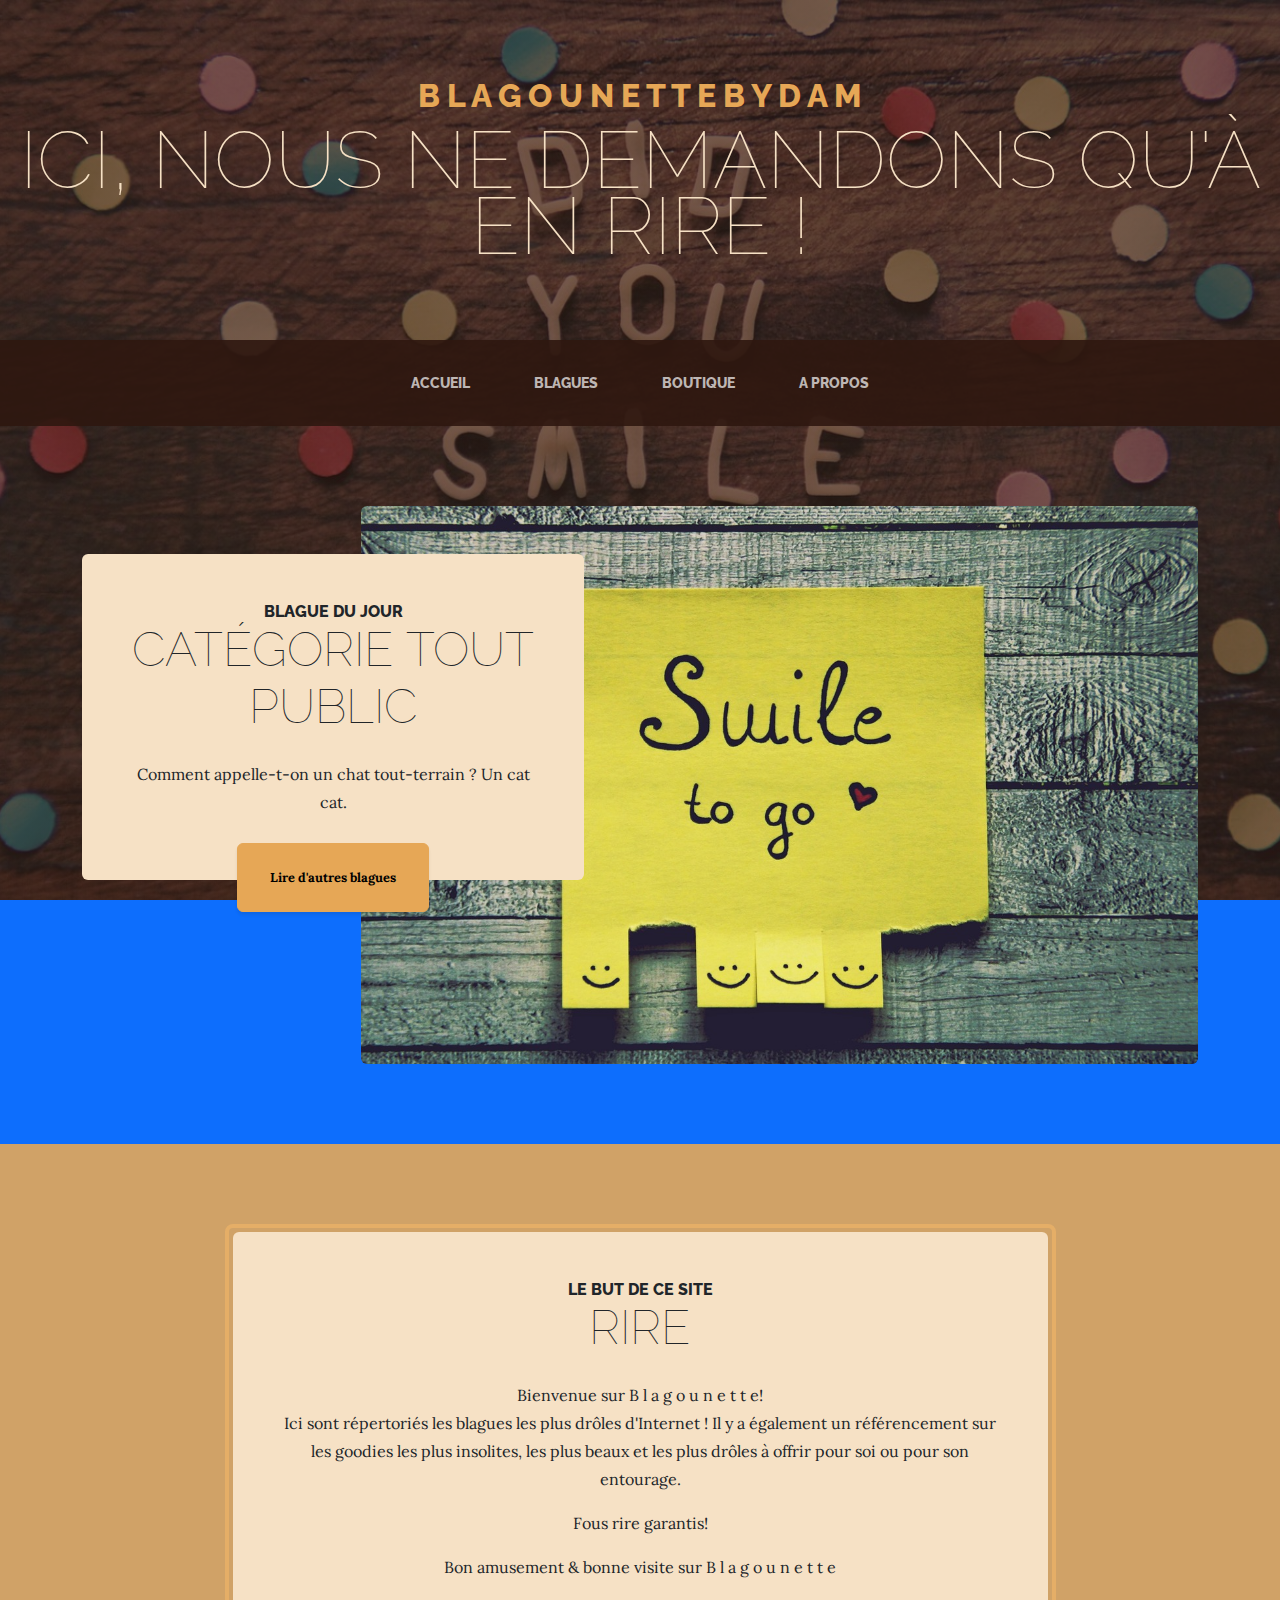
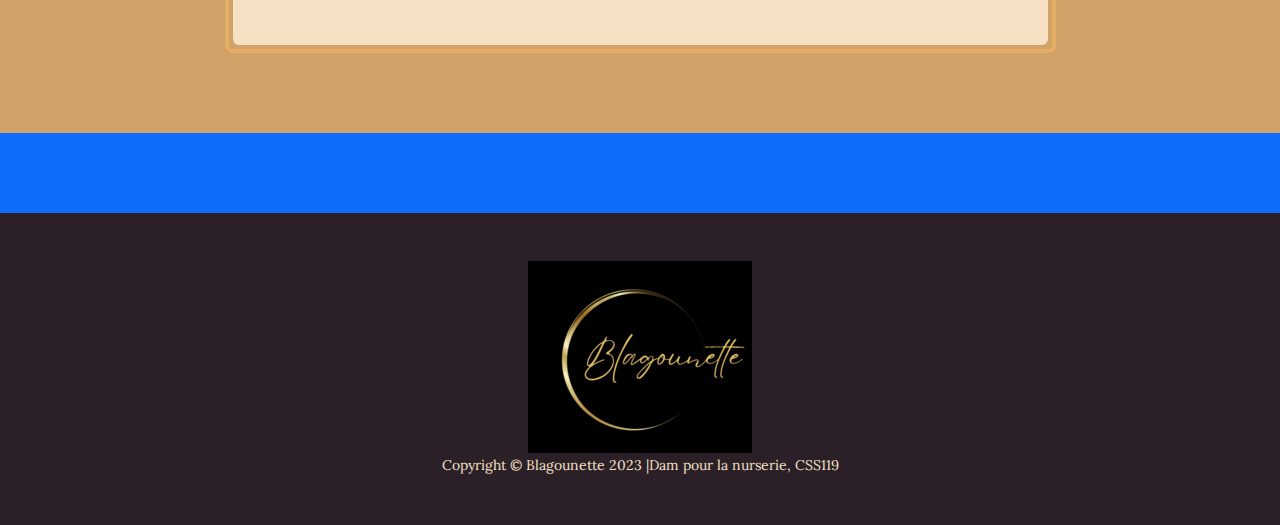
<file: index.html>
<!DOCTYPE html>
<html lang="en">
    <head>
        <meta charset="utf-8" />
        <meta name="viewport" content="width=device-width, initial-scale=1, shrink-to-fit=no" />
        <meta name="description" content="" />
        <meta name="author" content="" />
        <title>B L A G O U N E T T E </title>
        <link rel="icon" type="image/png" sizes="16x16" href="./assets/img/favicon.ico">
        <!-- Google fonts-->
        <link href="https://fonts.googleapis.com/css?family=Raleway:100,100i,200,200i,300,300i,400,400i,500,500i,600,600i,700,700i,800,800i,900,900i" rel="stylesheet" />
        <link href="https://fonts.googleapis.com/css?family=Lora:400,400i,700,700i" rel="stylesheet" />
        <!-- Core theme CSS (includes Bootstrap)-->
        <link href="css/styles.css" rel="stylesheet" />
    </head>
    <body>
        <header>
            <h1 class="site-heading text-center text-faded d-none d-lg-block">
                <span class="site-heading-upper text-primary mb-3">B L A G O U N E T T E  B Y  D A M</span>
                <span class="site-heading-lower">Ici, nous ne demandons qu'à en rire ! </span>
            </h1>
        </header>
        <!-- Navigation-->
        <nav class="navbar navbar-expand-lg navbar-dark py-lg-4" id="mainNav">
            <div class="container">
                <a class="navbar-brand text-uppercase fw-bold d-lg-none" href="index.html">B l a g o u n e t t e</a>
                <button class="navbar-toggler" type="button" data-bs-toggle="collapse" data-bs-target="#navbarSupportedContent" aria-controls="navbarSupportedContent" aria-expanded="false" aria-label="Toggle navigation"><span class="navbar-toggler-icon"></span></button>
                <div class="collapse navbar-collapse" id="navbarSupportedContent">
                    <ul class="navbar-nav mx-auto">
                        <li class="nav-item px-lg-4"><a class="nav-link text-uppercase" href="index.html">Accueil</a></li>
                        <li class="nav-item px-lg-4"><a class="nav-link text-uppercase" href="blagues.html">Blagues</a></li>
                        <li class="nav-item px-lg-4"><a class="nav-link text-uppercase" href="boutique.html">Boutique</a></li>
                        <li class="nav-item px-lg-4"><a class="nav-link text-uppercase" href="about.html">A propos</a></li>
                    </ul>
                </div>
            </div>
        </nav>
        <section class="page-section clearfix">
            <div class="container">
                <div class="intro">
                    <img class="intro-img img-fluid mb-3 mb-lg-0 rounded" src="assets/img/accueil.jpg" alt="Image accueil" />
                    <div class="intro-text left-0 text-center bg-faded p-5 rounded">
                        <h2 class="section-heading mb-4">
                            <span class="section-heading-upper">Blague du jour</span>
                            <span class="section-heading-lower">Catégorie tout public</span>
                        </h2>
                        <p class="mb-3">Comment appelle-t-on un chat tout-terrain ? Un cat cat.</p>
                        <div class="intro-button mx-auto"><a class="btn btn-primary btn-xl" href="blagues.html">Lire d'autres blagues</a></div>
                    </div>
                </div>
            </div>
        </section>
        <section class="page-section cta">
            <div class="container">
                <div class="row">
                    <div class="col-xl-9 mx-auto">
                        <div class="cta-inner bg-faded text-center rounded">
                            <h2 class="section-heading mb-4">
                                <span class="section-heading-upper">Le but de ce site</span>
                                <span class="section-heading-lower">Rire</span>
                            </h2>
                            <p class="mb-0">Bienvenue sur B l a g o u n e t t e! </p>
                            <p>Ici sont répertoriés les blagues les plus drôles d'Internet ! 
                                Il y a également un référencement sur les goodies les plus insolites, les plus beaux et les plus drôles à offrir pour soi ou pour son entourage. </p>
                                <p>Fous rire garantis!</p>
                                <p> Bon amusement & bonne visite sur B l a g o u n e t t e</p>
                        </div>
                    </div>
                </div>
            </div>
        </section>
        <footer class="footer text-faded text-center py-5">            
            <div class="container">
                <div><img src="./assets/img/logo.png" alt="Logo Blagounette sobre"></div>
                <p class="m-0 small">Copyright &copy; Blagounette 2023 |Dam pour la nurserie, CSS119</p></div>
        </footer>
        <!-- Bootstrap core JS-->
        <script src="https://cdn.jsdelivr.net/npm/bootstrap@5.2.3/dist/js/bootstrap.bundle.min.js"></script>
       
    </body>
</html>
</file>
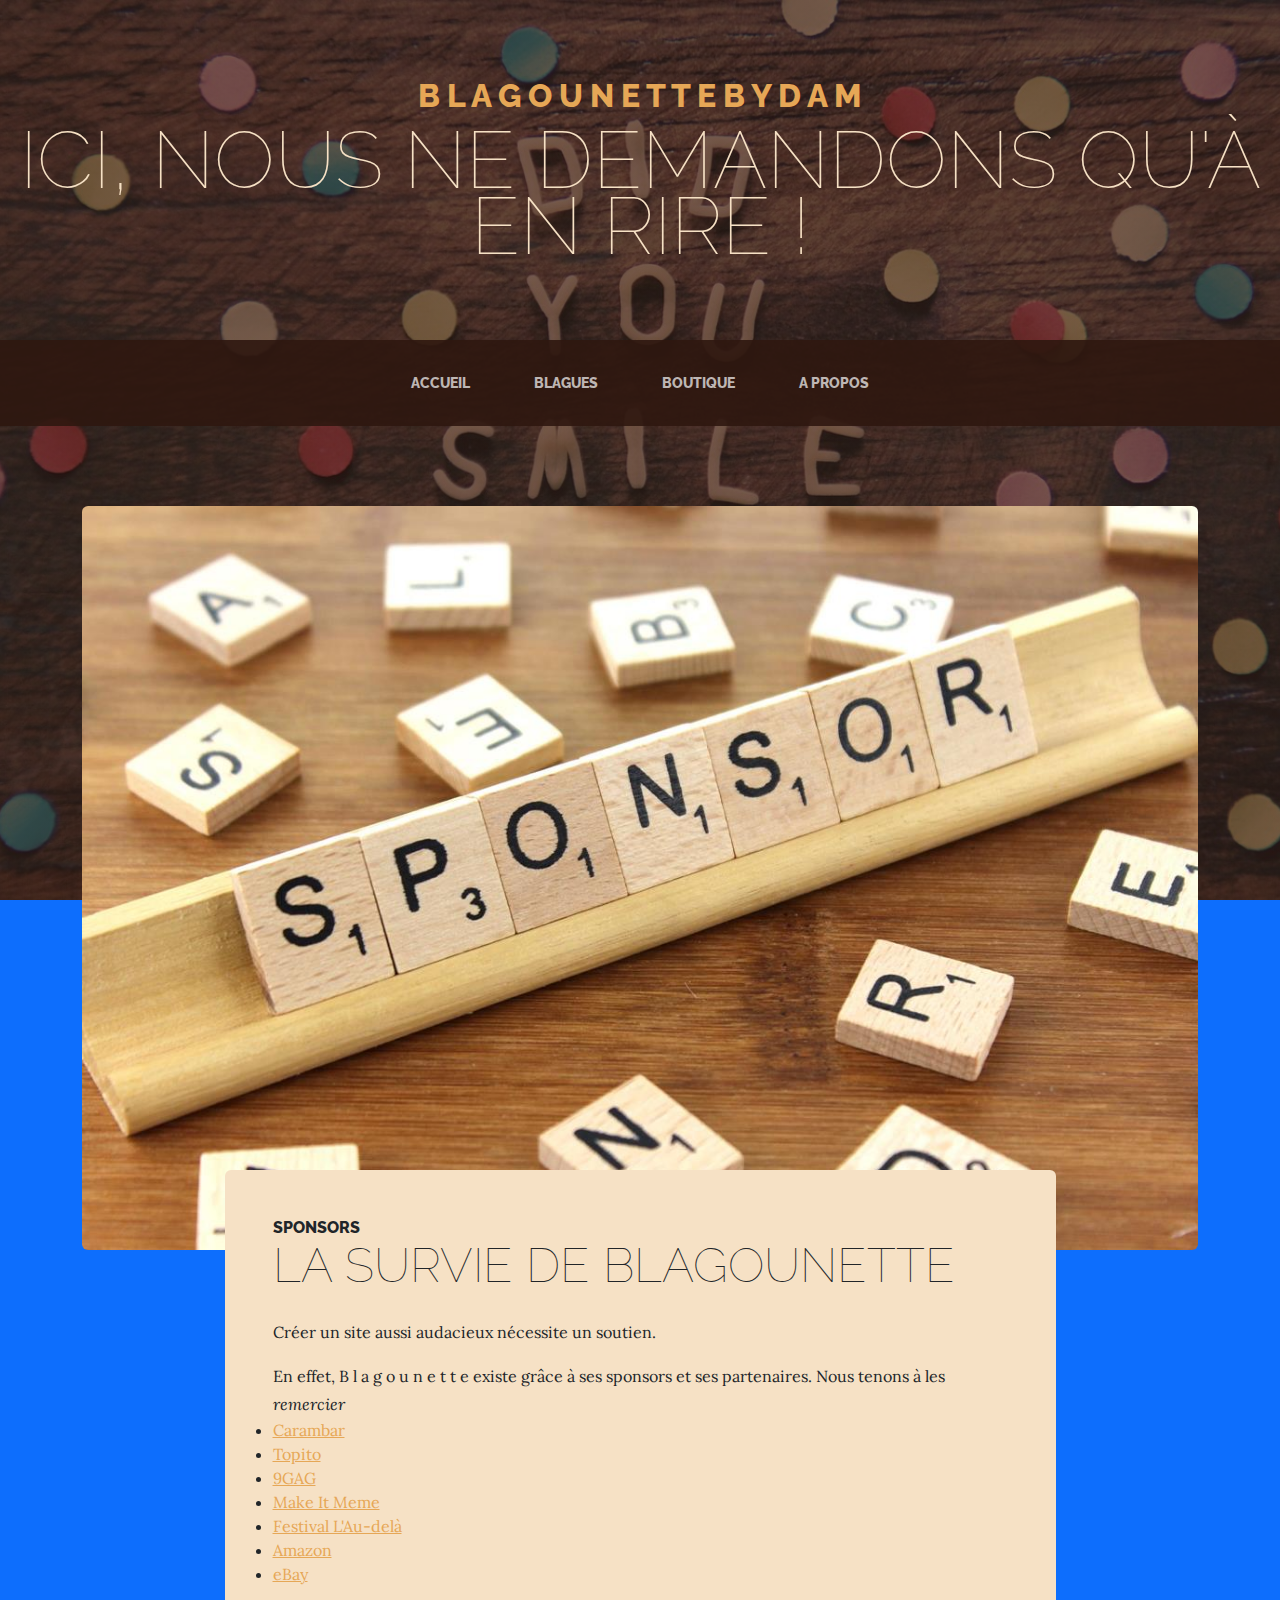
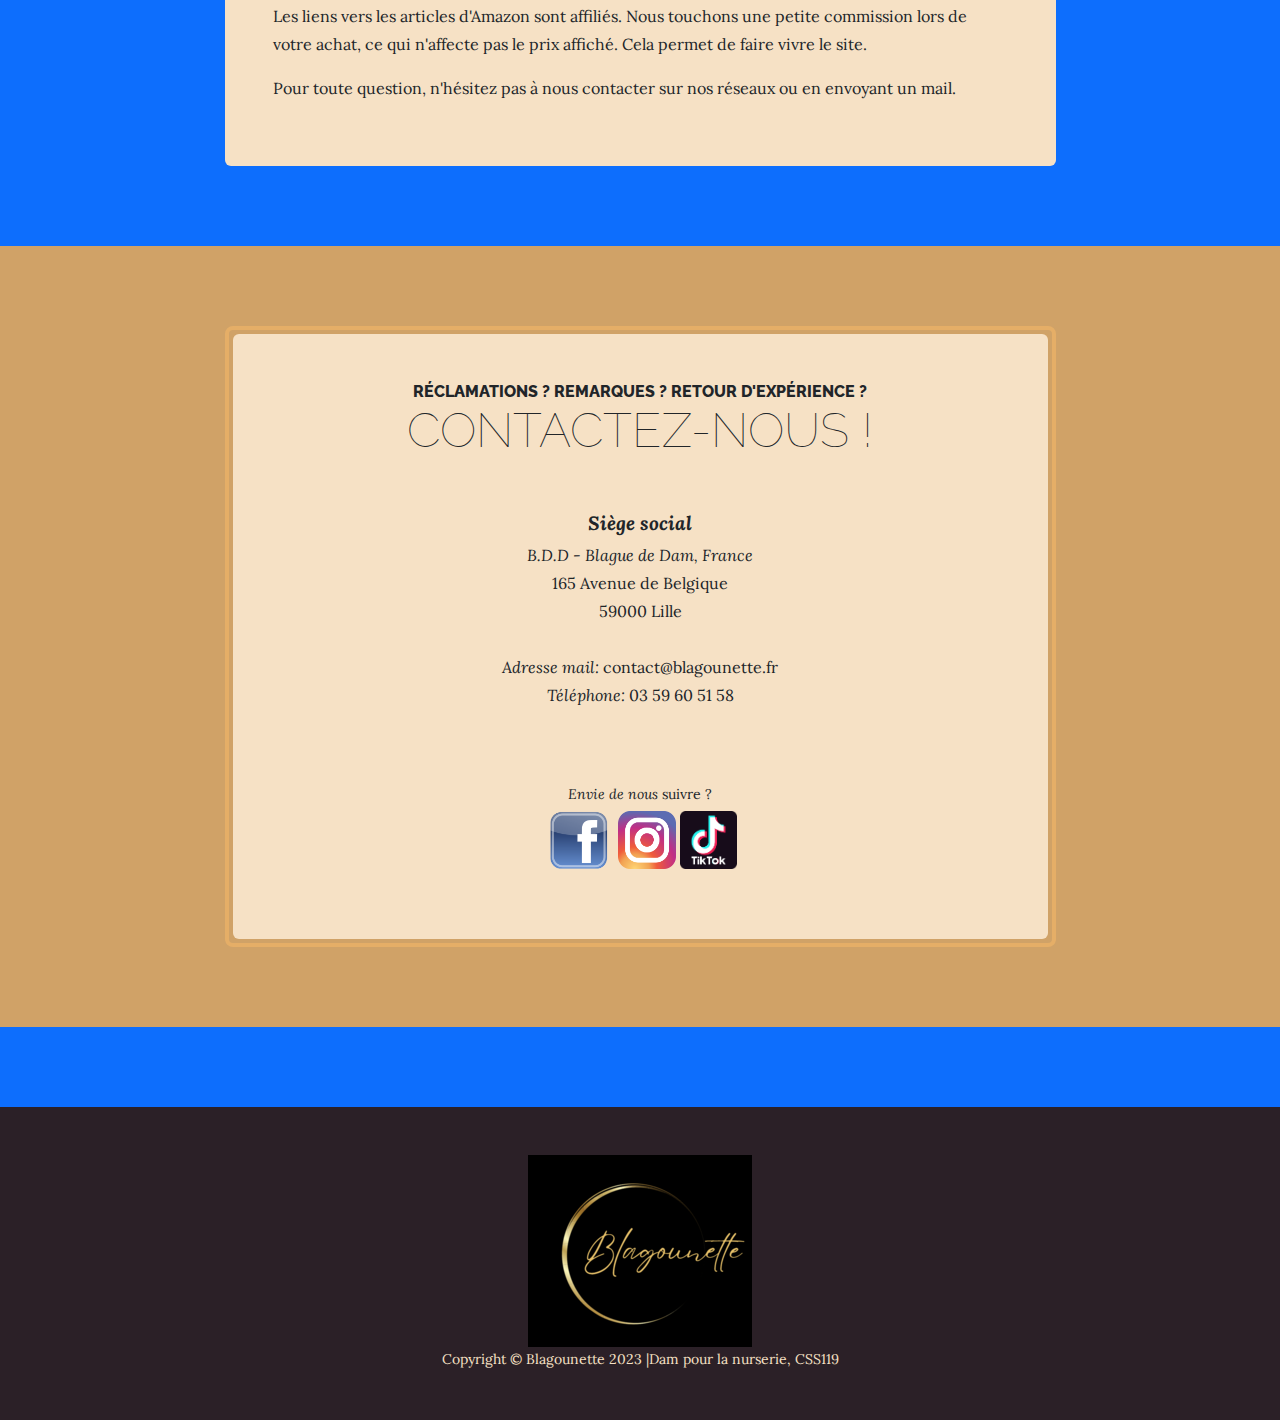
<file: about.html>
<!DOCTYPE html>
<html lang="en">

<head>
    <meta charset="utf-8" />
    <meta name="viewport" content="width=device-width, initial-scale=1, shrink-to-fit=no" />
    <meta name="description" content="" />
    <meta name="author" content="" />
    <title>A P R O P O S</title>
    <link rel="icon" type="image/png" sizes="16x16" href="./assets/img/favicon.ico">
    <!-- Google fonts-->
    <link
        href="https://fonts.googleapis.com/css?family=Raleway:100,100i,200,200i,300,300i,400,400i,500,500i,600,600i,700,700i,800,800i,900,900i"
        rel="stylesheet" />
    <link href="https://fonts.googleapis.com/css?family=Lora:400,400i,700,700i" rel="stylesheet" />
    <!-- Core theme CSS (includes Bootstrap)-->
    <link href="css/styles.css" rel="stylesheet" />
</head>

<body>
    <header>
        <h1 class="site-heading text-center text-faded d-none d-lg-block">
            <span class="site-heading-upper text-primary mb-3">B L A G O U N E T T E B Y D A M</span>
            <span class="site-heading-lower">Ici, nous ne demandons qu'à en rire ! </span>
        </h1>
    </header>
    <!-- Navigation-->
    <nav class="navbar navbar-expand-lg navbar-dark py-lg-4" id="mainNav">
        <div class="container">
            <a class="navbar-brand text-uppercase fw-bold d-lg-none" href="index.html">B l a g o u n e t t e</a>
            <button class="navbar-toggler" type="button" data-bs-toggle="collapse"
                data-bs-target="#navbarSupportedContent" aria-controls="navbarSupportedContent" aria-expanded="false"
                aria-label="Toggle navigation"><span class="navbar-toggler-icon"></span></button>
            <div class="collapse navbar-collapse" id="navbarSupportedContent">
                <ul class="navbar-nav mx-auto">
                    <li class="nav-item px-lg-4"><a class="nav-link text-uppercase" href="index.html">Accueil</a></li>
                    <li class="nav-item px-lg-4"><a class="nav-link text-uppercase" href="blagues.html">Blagues</a></li>
                    <li class="nav-item px-lg-4"><a class="nav-link text-uppercase" href="boutique.html">Boutique</a>
                    </li>
                    <li class="nav-item px-lg-4"><a class="nav-link text-uppercase" href="about.html">A propos</a></li>
                </ul>
            </div>
        </div>
    </nav>
    <section class="page-section about-heading">
        <div class="container">
            <img class="img-fluid rounded about-heading-img mb-3 mb-lg-0" src="assets/img/about.jpg" alt="sponsors" />
            <div class="about-heading-content">
                <div class="row">
                    <div class="col-xl-9 col-lg-10 mx-auto">
                        <div class="bg-faded rounded p-5">
                            <h2 class="section-heading mb-4">
                                <span class="section-heading-upper">Sponsors</span>
                                <span class="section-heading-lower">La survie de Blagounette</span>
                            </h2>
                            <p>Créer un site aussi audacieux nécessite un soutien. </p>
                            <p class="mb-0">
                                En effet, B l a g o u n e t t e existe grâce à ses sponsors et ses partenaires. Nous
                                tenons à les <em>remercier</em>
                                <li><a href="https://www.carambarco.com/">Carambar</a></li>
                                <li> <a href="https://www.topito.com/">Topito</a> </li>
                                <li> <a href="https://9gag.com/">9GAG</a></li>
                                <li><a href="https://makeitmeme.com/fr/">Make It Meme</a></li>
                                <li><a href="./assets/img/Festivalaudelà.png">Festival L'Au-delà</a></li>
                                <li><a href="https://www.amazon.fr/">Amazon</a></li>
                                <li><a href="https://www.ebay.fr/">eBay</a>
                                </li>
                            </p>
                            <p>Les liens vers les articles d'Amazon sont affiliés. Nous touchons une petite commission
                                lors de votre achat, ce qui n'affecte pas le prix affiché.
                                Cela permet de faire vivre le site. </p>
                            <p> Pour toute question, n'hésitez pas à nous contacter sur nos réseaux ou en envoyant un
                                mail.</p>

                        </div>
                    </div>
                </div>
            </div>
        </div>
    </section>
    <section class="page-section cta">
        <div class="container">
            <div class="row">
                <div class="col-xl-9 mx-auto">
                    <div class="cta-inner bg-faded text-center rounded">
                        <h2 class="section-heading mb-5">
                            <span class="section-heading-upper">Réclamations ? Remarques ? Retour d'expérience ? </span>
                            <span class="section-heading-lower">Contactez-nous !</span>
                        </h2>
                        <p class="address mb-5">
                            <em>
                                <strong>Siège social</strong>
                                <br />
                                B.D.D - Blague de Dam, France
                            </em>
                            <br>
                            165 Avenue de Belgique
                            <br>
                            59000 Lille

                            <br />
                            <br>
                            <em>Adresse mail:</em> contact@blagounette.fr
                            </br>
                            <em>Téléphone:</em> 03 59 60 51 58
                            <br>
                        </p>
                        <br class="mb-0">
                        <small><em>Envie de nous</em> suivre ?</small>
                        <br>
                        <a href="https://www.facebook.com/profile.php?id=100093982512086"><img
                                src="./assets/img/facebook-logo-10.png" alt="Logo facebook" id="facebook"></a>
                        <a href="https://www.instagram.com/blagounettedu59/?hl=fr"><img
                                src="./assets/img/instagram-logo-eps-png-instagram-logo-1784.png" alt="Logo instagram"
                                id="instagram"></a>
                        <a href="https://www.tiktok.com/@blagounette59"><img src="./assets/img/TikTok-Logo.png"
                                alt="Logo tiktok" id="tiktok"></a>
                        </p>
                    </div>
                </div>
            </div>
        </div>
    </section>

    <footer class="footer text-faded text-center py-5">
        <div class="container">
            <div><img src="./assets/img/logo.png" alt="Logo Blagounette sobre"></div>
            <p class="m-0 small">Copyright &copy; Blagounette 2023 |Dam pour la nurserie, CSS119</p>
        </div>
        </div>
    </footer>
    <!-- Bootstrap core JS-->
    <script src="https://cdn.jsdelivr.net/npm/bootstrap@5.2.3/dist/js/bootstrap.bundle.min.js"></script>
</body>

</html>
</file>
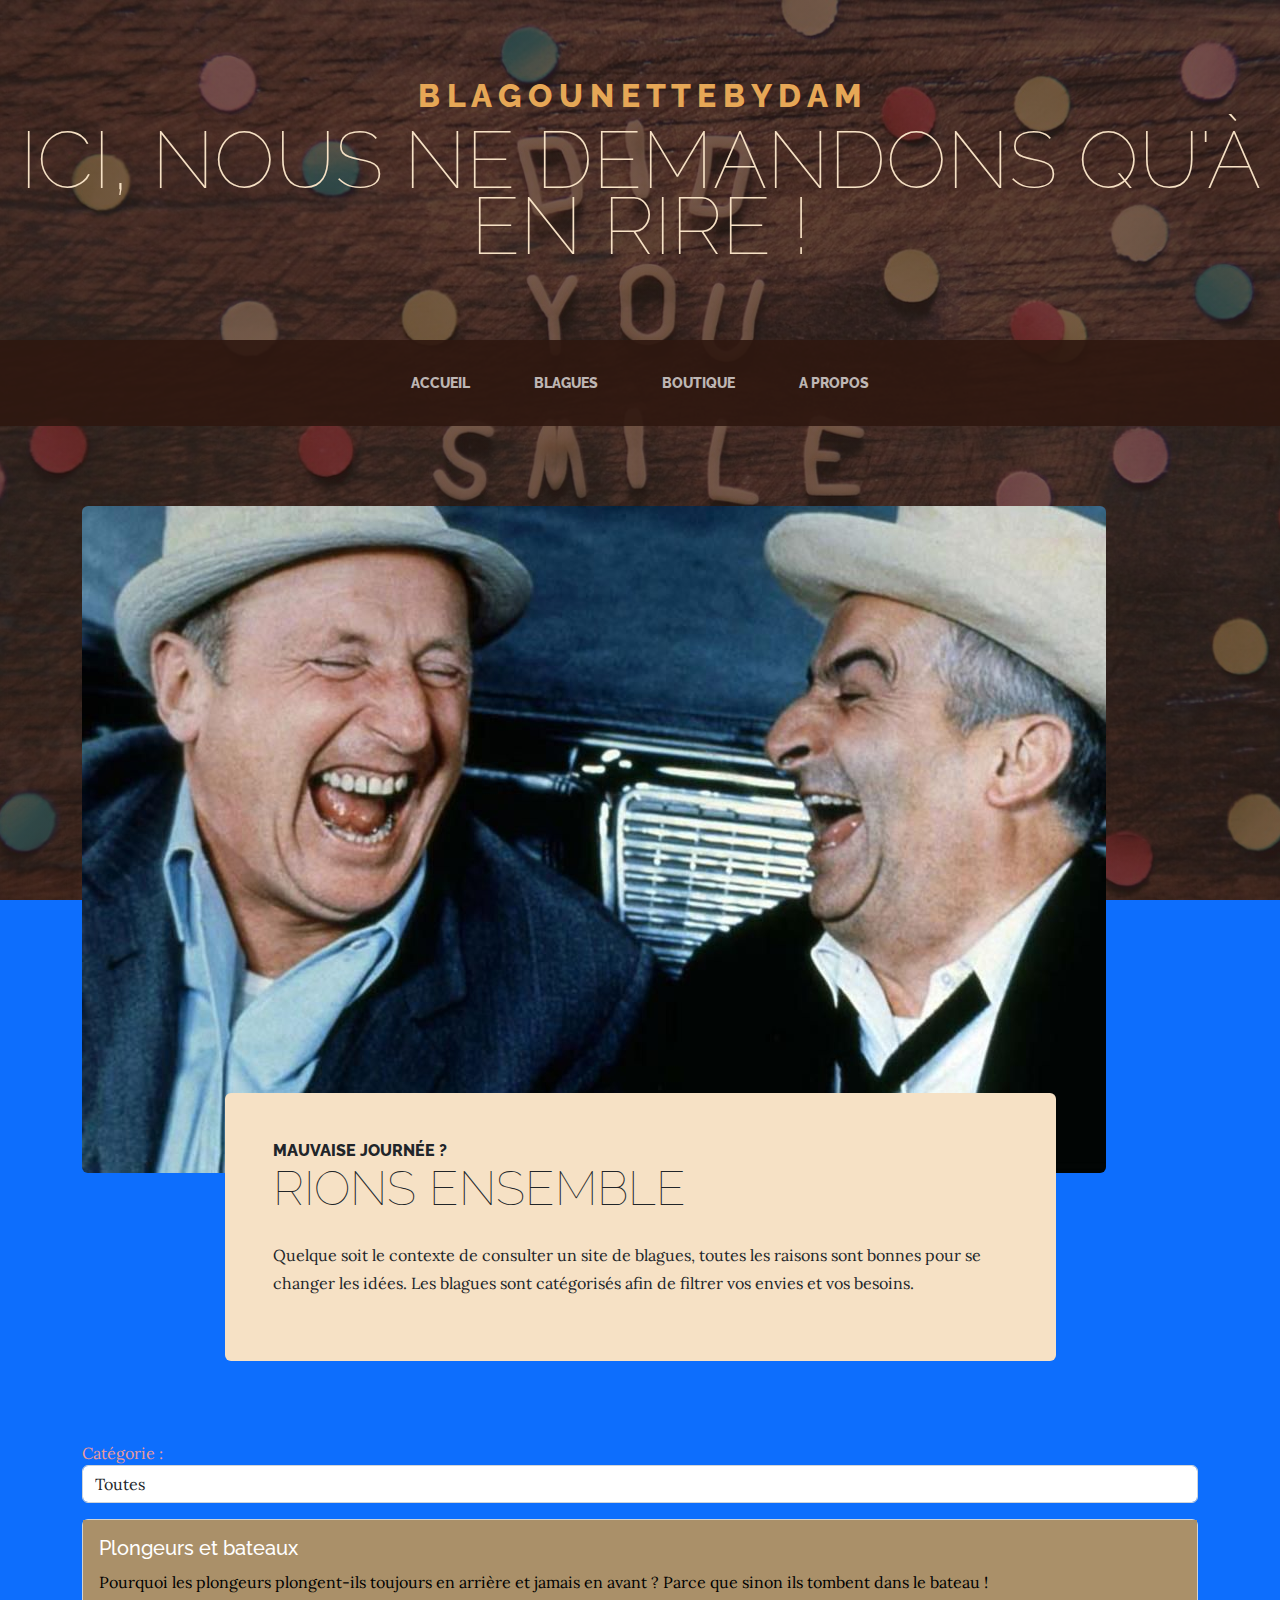
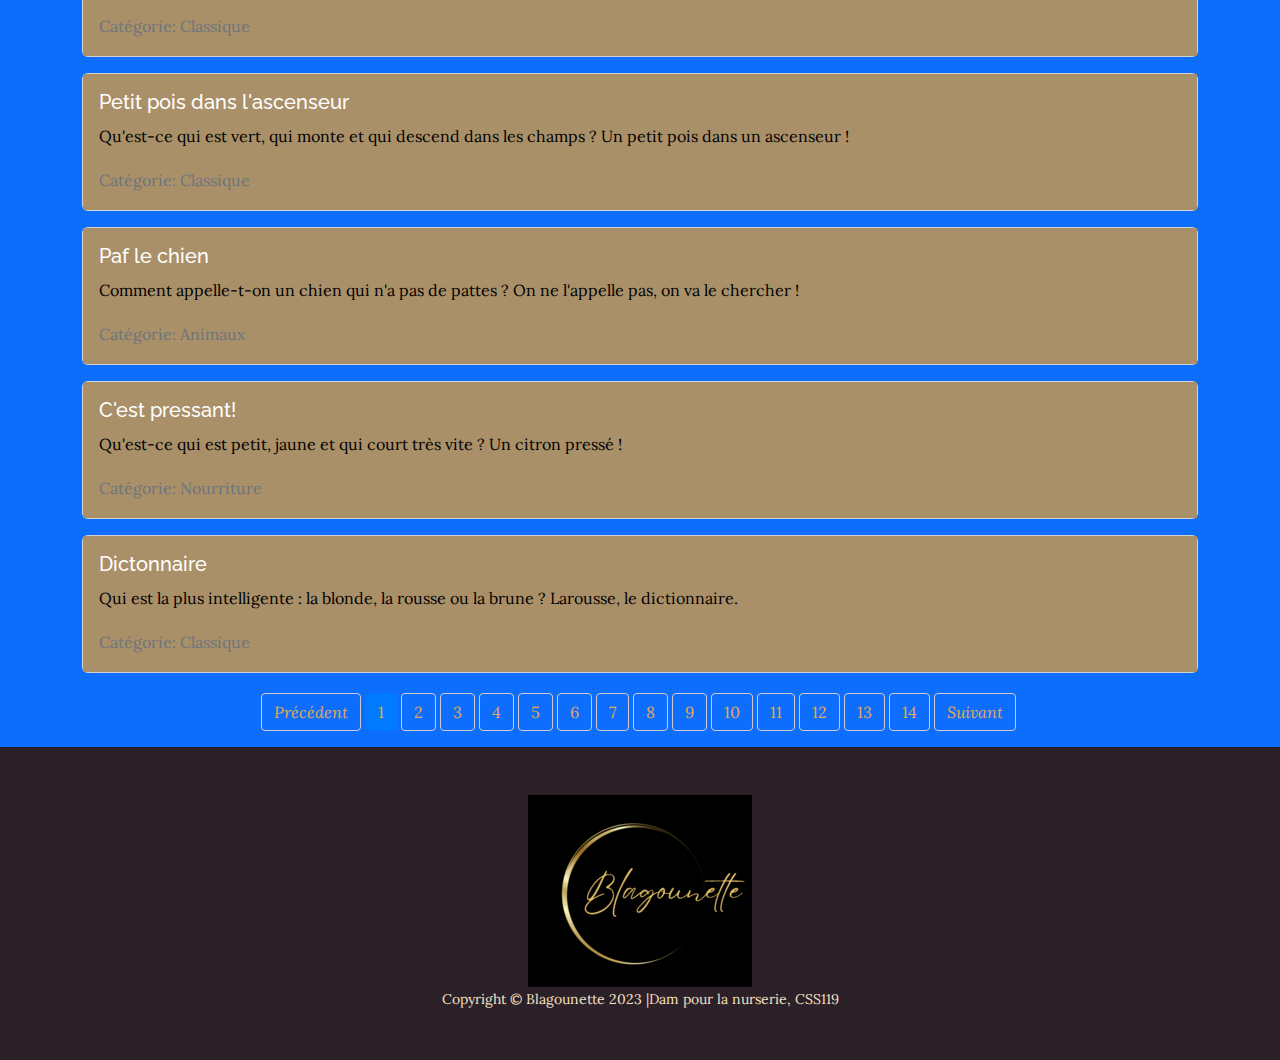
<file: blagues.html>
<!DOCTYPE html>
<html lang="en">
  <head>
    <meta charset="utf-8" />
    <meta
      name="viewport"
      content="width=device-width, initial-scale=1, shrink-to-fit=no"
    />
    <meta name="description" content="" />
    <meta name="author" content="" />
    <title>B L A G U E S</title>
    <link rel="icon" type="image/png" sizes="16x16" href="./assets/img/favicon.ico">
    <!-- Google fonts-->
    <link
      href="https://fonts.googleapis.com/css?family=Raleway:100,100i,200,200i,300,300i,400,400i,500,500i,600,600i,700,700i,800,800i,900,900i"
      rel="stylesheet"
    />
    <link
      href="https://fonts.googleapis.com/css?family=Lora:400,400i,700,700i"
      rel="stylesheet"
    />
    <!-- Core theme CSS (includes Bootstrap)-->
    <link href="css/styles.css" rel="stylesheet" />
    <link href="css/blague.css" rel="stylesheet" />
  </head>
  <body>
    <header>
      <h1 class="site-heading text-center text-faded d-none d-lg-block">
        <span class="site-heading-upper text-primary mb-3"
          >B L A G O U N E T T E B Y D A M</span
        >
        <span class="site-heading-lower"
          >Ici, nous ne demandons qu'à en rire !
        </span>
      </h1>
    </header>
    <!-- Navigation-->
    <nav class="navbar navbar-expand-lg navbar-dark py-lg-4" id="mainNav">
      <div class="container">
        <a
          class="navbar-brand text-uppercase fw-bold d-lg-none"
          href="index.html"
          >B l a g o u n e t t e</a
        >
        <button
          class="navbar-toggler"
          type="button"
          data-bs-toggle="collapse"
          data-bs-target="#navbarSupportedContent"
          aria-controls="navbarSupportedContent"
          aria-expanded="false"
          aria-label="Toggle navigation"
        >
          <span class="navbar-toggler-icon"></span>
        </button>
        <div class="collapse navbar-collapse" id="navbarSupportedContent">
          <ul class="navbar-nav mx-auto">
            <li class="nav-item px-lg-4">
              <a class="nav-link text-uppercase" href="index.html">Accueil</a>
            </li>
            <li class="nav-item px-lg-4">
              <a class="nav-link text-uppercase" href="blagues.html">Blagues</a>
            </li>
            <li class="nav-item px-lg-4">
              <a class="nav-link text-uppercase" href="boutique.html"
                >Boutique</a
              >
            </li>
            <li class="nav-item px-lg-4">
              <a class="nav-link text-uppercase" href="about.html">A propos</a>
            </li>
          </ul>
        </div>
      </div>
    </nav>
    <section class="page-section about-heading">
      <div class="container">
        <img
          class="img-fluid rounded about-heading-img mb-3 mb-lg-0"
          src="assets/img/rire.jpg"
          alt="..."
        />
        <div class="about-heading-content">
          <div class="row">
            <div class="col-xl-9 col-lg-10 mx-auto">
              <div class="bg-faded rounded p-5">
                <h2 class="section-heading mb-4">
                  <span class="section-heading-upper">Mauvaise journée ? </span>
                  <span class="section-heading-lower">Rions ensemble</span>
                </h2>
                <p>
                  Quelque soit le contexte de consulter un site de blagues, toutes les raisons sont bonnes pour se changer les idées. 
                  Les blagues sont catégorisés afin de filtrer vos envies et vos besoins. 
                </p>
              </div>
            </div>
          </div>
        </div>
      </div>
    </section>
    <main class="container">
    <div class="form-group">
      <label for="categorieSelect" id="catecolor">Catégorie :</label>
      <select id="categorieSelect" class="form-control">
        <option value="toutes" selected>Toutes</option>
        <!-- Les options des catégories seront générées dynamiquement -->
      </select>
    </div>

    <div id="blagues" class="mt-3"></div>

    <ul id="pagination" class="pagination"></ul>
  </main>

    <footer class="footer text-faded text-center py-5">
      <div class="container">
        <div>
          <img src="./assets/img/logo.png" alt="Logo Blagounette sobre" />
        </div>
        <p class="m-0 small">
          Copyright &copy; Blagounette 2023 |Dam pour la nurserie, CSS119
        </p>
      </div>
    </footer>
    <script src="./js/blagues.js"></script>
    <script>
      // Appel de la fonction pour afficher les blagues en passant le chemin du fichier JSON
      controleurBlagues.init();
    </script>
    <!-- Bootstrap core JS-->
    <script src="https://cdn.jsdelivr.net/npm/bootstrap@5.2.3/dist/js/bootstrap.bundle.min.js"></script>
  
    
  </body>
</html>
</file>
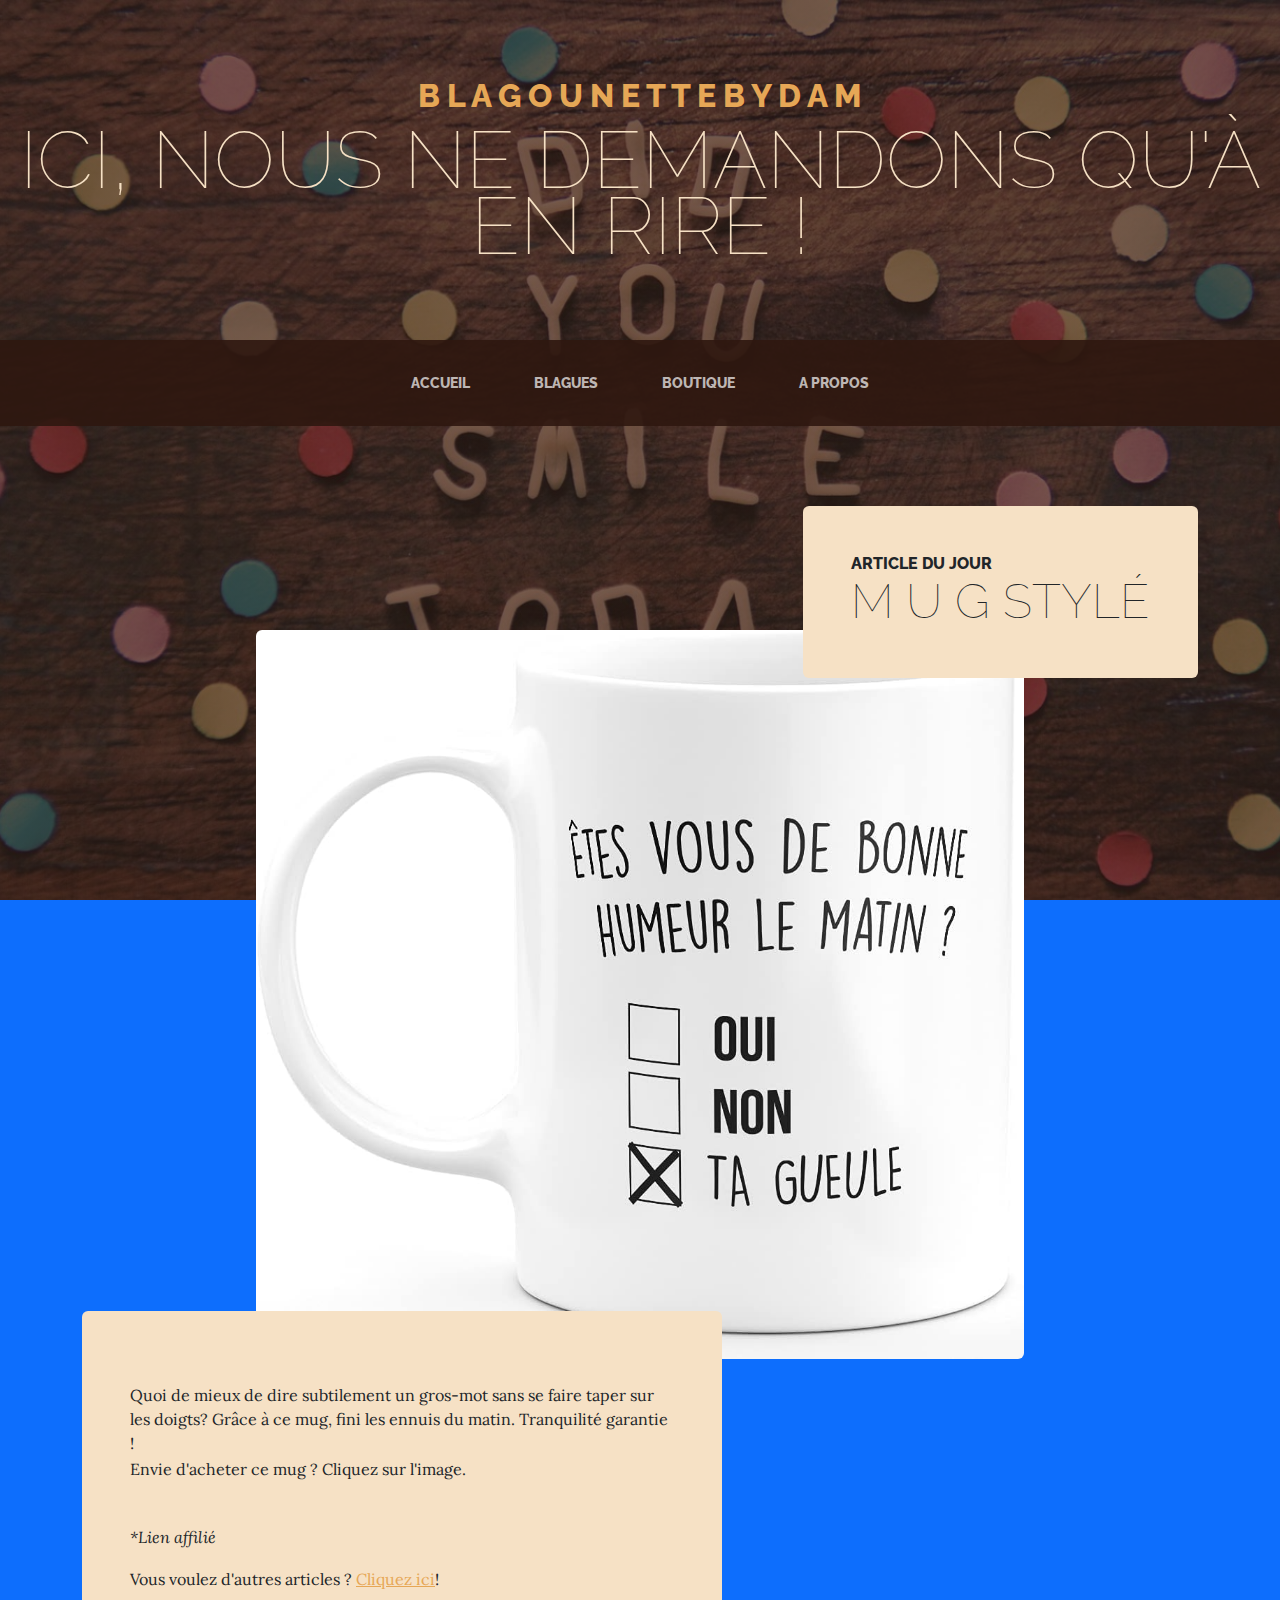
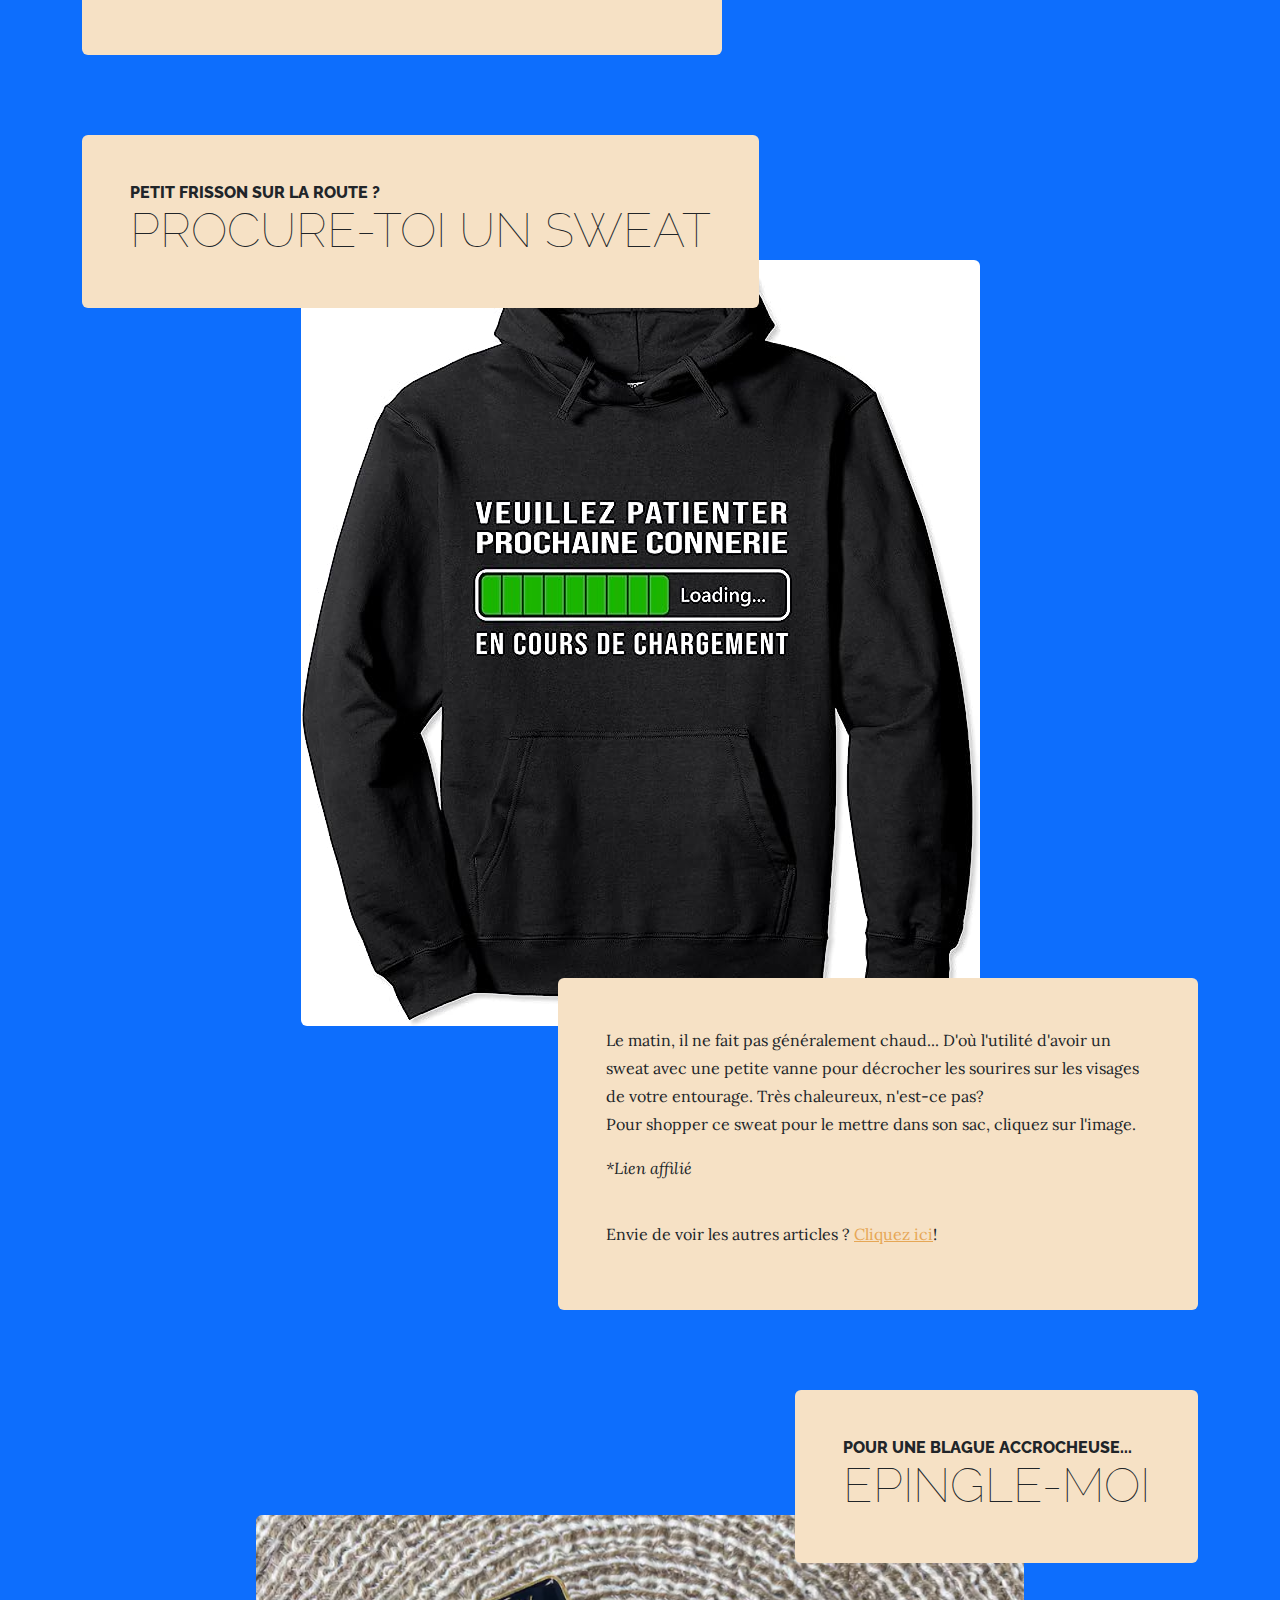
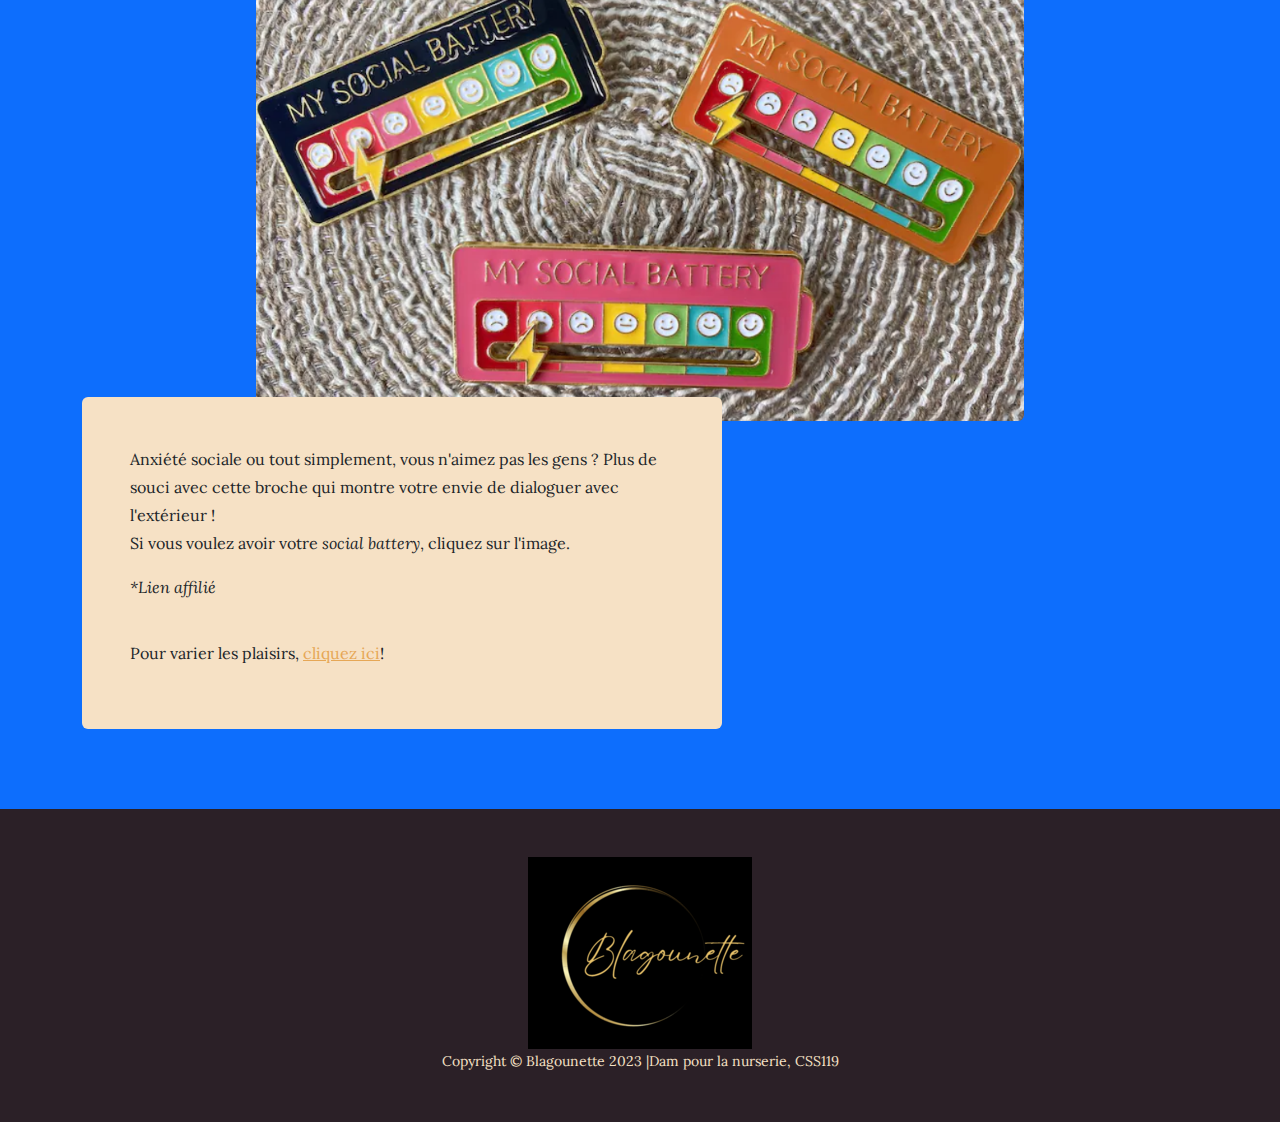
<file: boutique.html>
<!DOCTYPE html>
<html lang="en">

<head>
    <meta charset="utf-8" />
    <meta name="viewport" content="width=device-width, initial-scale=1, shrink-to-fit=no" />
    <meta name="description" content="" />
    <meta name="author" content="" />
    <title>B O U T I Q U E</title>
    <link rel="icon" type="image/png" sizes="16x16" href="./assets/img/favicon.ico">
    <!-- Google fonts-->
    <link
        href="https://fonts.googleapis.com/css?family=Raleway:100,100i,200,200i,300,300i,400,400i,500,500i,600,600i,700,700i,800,800i,900,900i"
        rel="stylesheet" />
    <link href="https://fonts.googleapis.com/css?family=Lora:400,400i,700,700i" rel="stylesheet" />
    <!-- Core theme CSS (includes Bootstrap)-->
    <link href="css/styles.css" rel="stylesheet" />
</head>

<body>
    <header>
        <h1 class="site-heading text-center text-faded d-none d-lg-block">
            <span class="site-heading-upper text-primary mb-3">B L A G O U N E T T E B Y D A M</span>
            <span class="site-heading-lower">Ici, nous ne demandons qu'à en rire ! </span>
        </h1>
    </header>
    <!-- Navigation-->
    <nav class="navbar navbar-expand-lg navbar-dark py-lg-4" id="mainNav">
        <div class="container">
            <a class="navbar-brand text-uppercase fw-bold d-lg-none" href="index.html">B l a g o u n e t t e</a>
            <button class="navbar-toggler" type="button" data-bs-toggle="collapse"
                data-bs-target="#navbarSupportedContent" aria-controls="navbarSupportedContent" aria-expanded="false"
                aria-label="Toggle navigation"><span class="navbar-toggler-icon"></span></button>
            <div class="collapse navbar-collapse" id="navbarSupportedContent">
                <ul class="navbar-nav mx-auto">
                    <li class="nav-item px-lg-4"><a class="nav-link text-uppercase" href="index.html">Accueil</a></li>
                    <li class="nav-item px-lg-4"><a class="nav-link text-uppercase" href="blagues.html">Blagues</a></li>
                    <li class="nav-item px-lg-4"><a class="nav-link text-uppercase" href="boutique.html">Boutique</a>
                    </li>
                    <li class="nav-item px-lg-4"><a class="nav-link text-uppercase" href="about.html">A propos</a></li>
                </ul>
            </div>
        </div>
    </nav>
    <section class="page-section">
        <div class="container">
            <div class="product-item">
                <div class="product-item-title d-flex">
                    <div class="bg-faded p-5 d-flex ms-auto rounded">
                        <h2 class="section-heading mb-0">
                            <span class="section-heading-upper">Article du jour</span>
                            <span class="section-heading-lower">M u g stylé</span>
                        </h2>
                    </div>
                </div>
                <a
                    href="https://www.amazon.fr/quotedazur-Mug-Bonne-Humeur-Gueule/dp/B09BZPTX3R/ref=sr_1_6?__mk_fr_FR=%C3%85M%C3%85%C5%BD%C3%95%C3%91&crid=1FPA07D4I93L0&keywords=mug&qid=1689512346&sprefix=mug%2Caps%2C90&sr=8-6&th=1" target="_blank" rel="noopener noreferrer">
                    <img class="product-item-img mx-auto d-flex rounded img-fluid mb-3 mb-lg-0"
                        src="assets/img/adj-mug.jpg" alt="Mug drôle" /></a>

                <div class="product-item-description d-flex me-auto">
                    <div class="bg-faded p-5 rounded"><br class="mb-0">Quoi de mieux de dire subtilement un gros-mot
                        sans se faire taper sur les doigts?
                        Grâce à ce mug, fini les ennuis du matin. Tranquilité garantie !
                        <p> Envie d'acheter ce mug ? Cliquez sur l'image. </p>
                        </br>
                        <p><em>*Lien affilié</em></p>
                        Vous voulez d'autres articles ? <a href="./article/accueil.html">Cliquez ici</a>!
                        </p>
                    </div>
                </div>
            </div>
        </div>
    </section>
    <section class="page-section">
        <div class="container">
            <div class="product-item">
                <div class="product-item-title d-flex">
                    <div class="bg-faded p-5 d-flex me-auto rounded">
                        <h2 class="section-heading mb-0">
                            <span class="section-heading-upper">Petit frisson sur la route ?</span>
                            <span class="section-heading-lower">Procure-toi un sweat</span>
                        </h2>
                    </div>
                </div>
                <a
                    href="https://www.amazon.fr/Prochaine-Connerie-En-Cours-Chargement/dp/B08HLCBD5L/ref=sr_1_12?__mk_fr_FR=%C3%85M%C3%85%C5%BD%C3%95%C3%91&crid=1UPMKGW707LAT&keywords=sweat+dr%C3%B4le&qid=1689512619&sprefix=sweat+dr%C3%B4le%2Caps%2C79&sr=8-12" target="_blank" rel="noopener noreferrer"><img
                        class="product-item-img mx-auto d-flex rounded img-fluid mb-3 mb-lg-0"
                        src="assets/img/sweat.jpg" alt="Sweat drôle" /></a>

                <div class="product-item-description d-flex ms-auto">
                    <div class="bg-faded p-5 rounded">
                        <p class="mb-0">Le matin, il ne fait pas généralement chaud... D'où l'utilité d'avoir un sweat
                            avec une petite vanne pour décrocher les sourires sur les visages de votre entourage. Très
                            chaleureux, n'est-ce pas?

                        <p>Pour shopper ce sweat pour le mettre dans son sac, cliquez sur l'image.</p>
                        <p><em>*Lien affilié</em></p>
                        <br>
                        Envie de voir les autres articles ? <a href="./article/accueil.html">Cliquez ici</a>!
                        </p>
                    </div>
                </div>
            </div>
        </div>
    </section>
    <section class="page-section">
        <div class="container">
            <div class="product-item">
                <div class="product-item-title d-flex">
                    <div class="bg-faded p-5 d-flex ms-auto rounded">
                        <h2 class="section-heading mb-0">
                            <span class="section-heading-upper">Pour une blague accrocheuse...</span>
                            <span class="section-heading-lower">Epingle-moi </span>
                        </h2>
                    </div>
                </div>
                <a
                    href="https://www.etsy.com/fr/listing/1510309808/collection-de-broches-en-email-de?ga_order=most_relevant&ga_search_type=all&ga_view_type=gallery&ga_search_query=social+battery+pin&ref=sc_gallery-1-4&pro=1&plkey=43efb77776505f3f6114f97f01f7c68032ac46d3%3A1510309808" target="_blank" rel="noopener noreferrer">
                    <img class="product-item-img mx-auto d-flex rounded img-fluid mb-3 mb-lg-0"
                        src="assets/img/pins.PNG">
                </a>
                alt="Pin drôle à accrocher sur le vêtement" />
                <div class="product-item-description d-flex me-auto">
                    <div class="bg-faded p-5 rounded">
                        <p class="mb-0">
                            Anxiété sociale ou tout simplement, vous n'aimez pas les gens ? Plus de souci avec cette
                            broche qui montre votre envie de dialoguer avec l'extérieur !
                        <p>Si vous voulez avoir votre <em>social battery</em>, cliquez sur l'image. </p>
                        <p><em>*Lien affilié</em></p>
                        <br>
                        Pour varier les plaisirs, <a href="./article/accueil.html">cliquez ici</a>!
                        </p>
                    </div>
                </div>
            </div>
        </div>
    </section>
    <footer class="footer text-faded text-center py-5">
        <div class="container">
            <div><img src="./assets/img/logo.png" alt="Logo Blagounette sobre"></div>
            <p class="m-0 small">Copyright &copy; Blagounette 2023 |Dam pour la nurserie, CSS119</p>
        </div>
    </footer>
    <!-- Bootstrap core JS-->
    <script src="https://cdn.jsdelivr.net/npm/bootstrap@5.2.3/dist/js/bootstrap.bundle.min.js"></script>
    
</body>

</html>
</file>
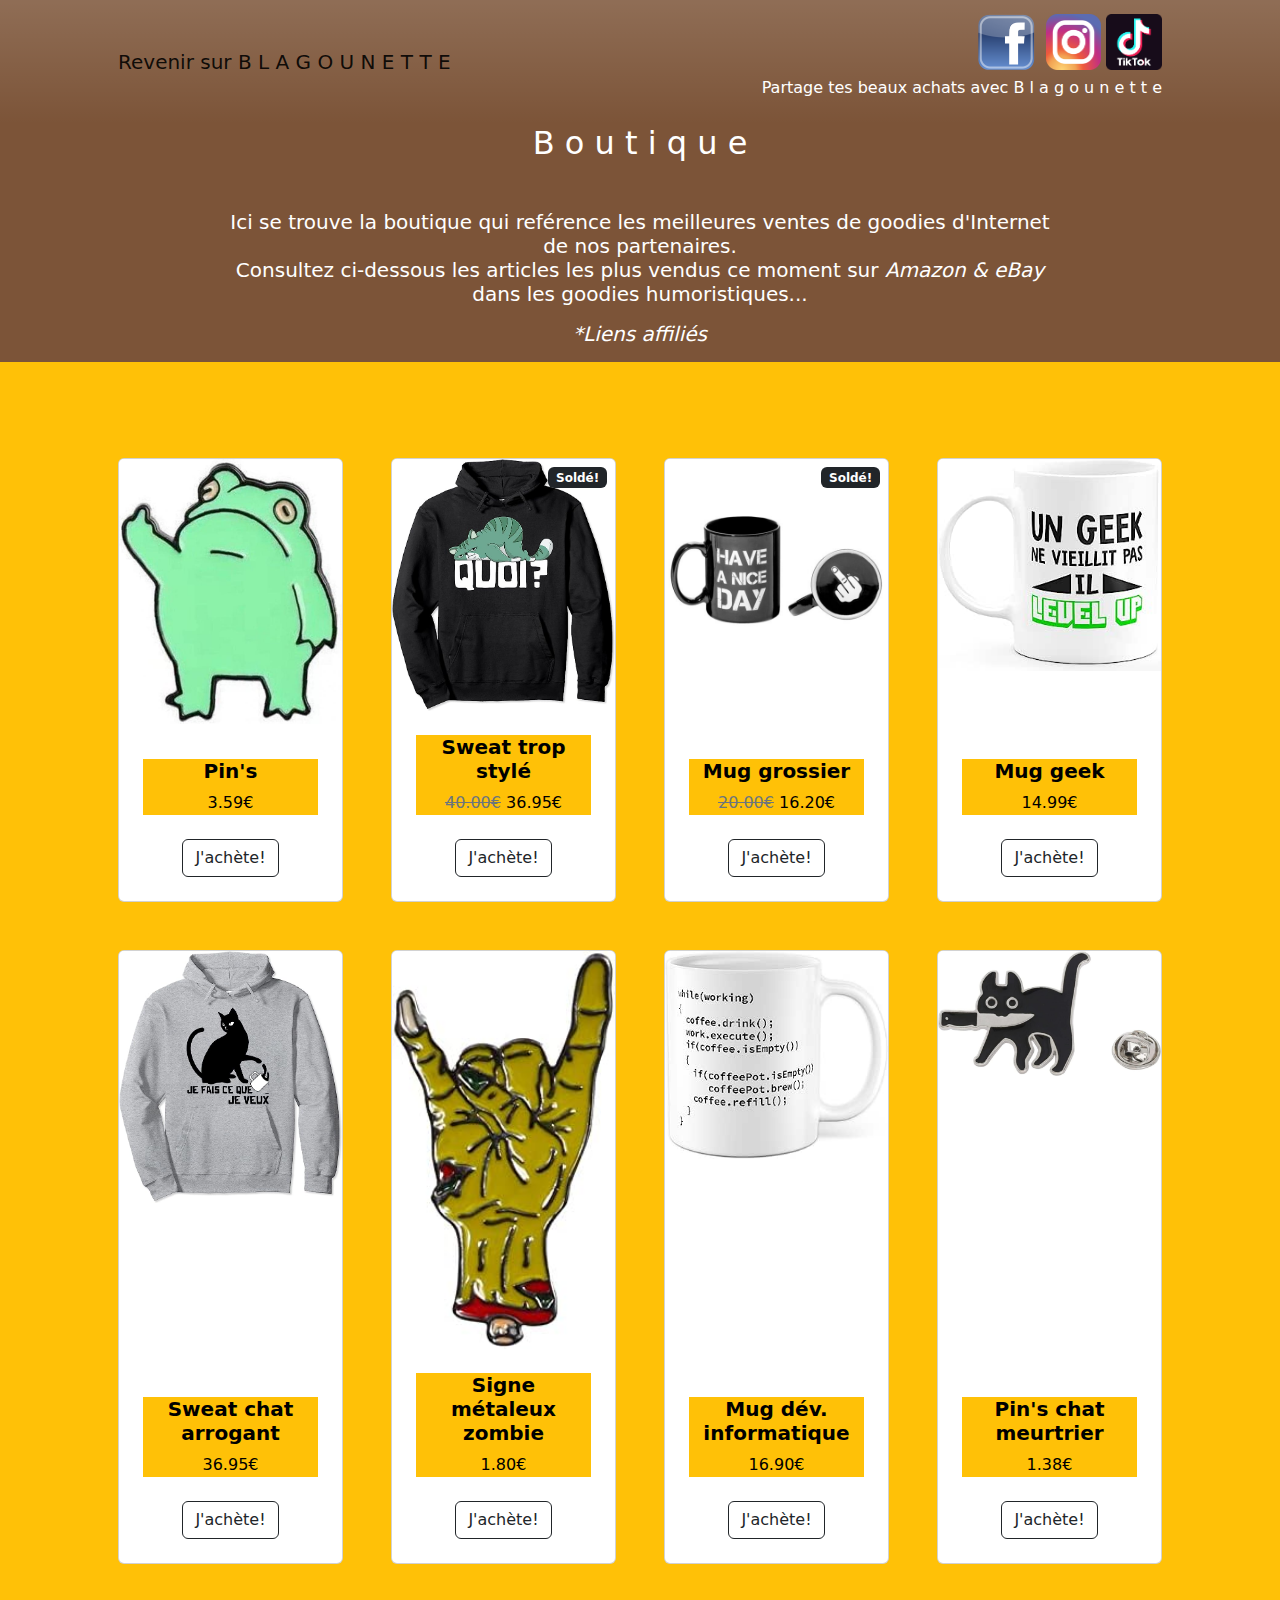
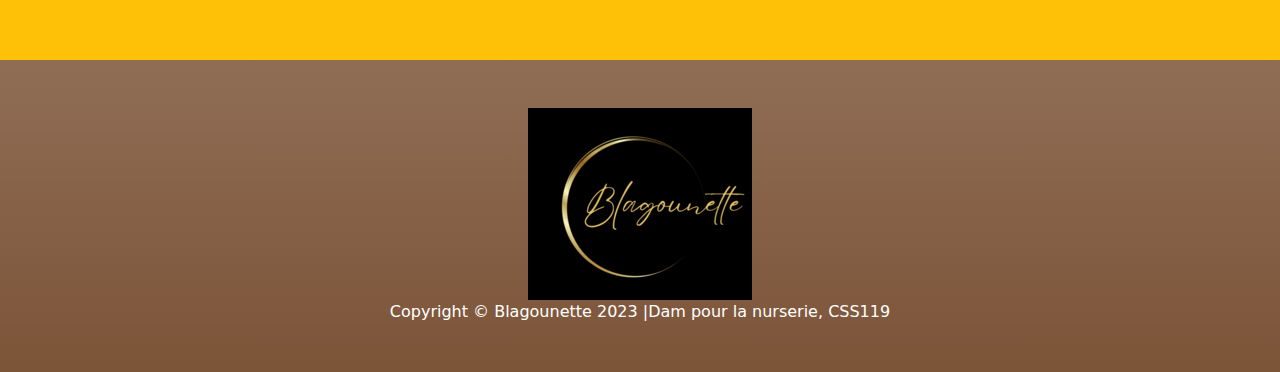
<file: article/accueil.html>
<!DOCTYPE html>
<html lang="en">

<head>
    <meta charset="utf-8" />
    <meta name="viewport" content="width=device-width, initial-scale=1, shrink-to-fit=no" />
    <meta name="description" content="" />
    <meta name="author" content="" />
    <title>A c c u e i l</title>
    <!-- Favicon-->
    <link rel="icon" type="image/png" sizes="16x16" href="../assets/img/favicon.ico">
    <!-- Bootstrap icons-->
    <link href="https://cdn.jsdelivr.net/npm/bootstrap-icons@1.5.0/font/bootstrap-icons.css" rel="stylesheet" />
    <!-- Core theme CSS (includes Bootstrap)-->
    <link href="style.css" rel="stylesheet" />
</head>

<body>
    <!-- Navigation-->
    <nav class="navbar navbar-expand-lg navbar-light bg-gradient" >
        <div class="container px-4 px-lg-5">
            <a class="navbar-brand" href="../boutique.html">Revenir sur B L A G O U N E T T E</a>
            <div class="px-8 px-lg-7 text-end">
                <a href="https://www.facebook.com/profile.php?id=100093982512086"><img
                        src="../assets/img/facebook-logo-10.png" alt="Logo facebook" id="facebook"></a>
                <a href="https://www.instagram.com/blagounettedu59/?hl=fr"><img
                        src="../assets/img/instagram-logo-eps-png-instagram-logo-1784.png" alt="Logo instagram"
                        id="instagram"></a>
                <a href="https://www.tiktok.com/@blagounette59"><img src="../assets/img/TikTok-Logo.png"
                        alt="Logo tiktok" id="tiktok"></a>
                        <p>Partage tes beaux achats avec B l a g o u n e t t e</p>
            </div>

        </div>
    </nav>
    <!-- Product section-->
    <section class="page-section cta">
        <div class="container">
            <div class="row">
                <div class="col-xl-9 mx-auto">
                    <div class="cta-inner bg-faded text-center rounded">
                        <h2 class="section-heading mb-5">
                            B o u t i q u e 
                        </h2>
                       <h5>Ici se trouve la boutique qui reférence les meilleures ventes de goodies d'Internet de nos partenaires. 
                       <p> Consultez ci-dessous les articles les plus vendus ce moment sur <em>Amazon & eBay</em> dans les goodies humoristiques... </p>
                       <p><em>*Liens affiliés</em></p>
                       </h5>

                    </div>
                </div>
            </div>
        </div>
    </section>
   
    <section class="py-5 bg-warning">
        <div class="container px-4 px-lg-5 mt-5">
            <div class="row gx-4 gx-lg-5 row-cols-2 row-cols-md-3 row-cols-xl-4 justify-content-center">
                <div class="col mb-5">
                    <div class="card h-100">
                        <!-- Product image-->
                       <div class="shop1"> <img class="card-img-top" src="../assets/img/pins1.jpg" alt="..." /></div>
                        <!-- Product details-->
                        <div class="card-body p-4">
                            <div class="text-center bg-warning">
                                <!-- Product name-->
                                <h5 class="fw-bolder bg-warning">Pin's 
                                </h5>
                                <!-- Product price-->
                                3.59€
                            </div>
                        </div>
                        <!-- Product actions-->
                        <div class="card-footer p-4 pt-0 border-top-0 bg-transparent">
                            <div class="text-center"><a class="btn btn-outline-dark mt-auto"
                                    href="https://www.amazon.fr/TOSSPER-Broches-Personnalit%C3%A9-Grenouille-%C3%89pingles/dp/B09P5YCLZF/ref=sr_1_7?__mk_fr_FR=%C3%85M%C3%85%C5%BD%C3%95%C3%91&crid=1EDPKYPONCN25&keywords=pins+drole&qid=1689580543&sprefix=pins+drole%2Caps%2C70&sr=8-7" target="_blank" rel="noopener noreferrer">J'achète!</a>
                            </div>
                        </div>
                    </div>
                </div>
                <div class="col mb-5">
                    <div class="card h-100">
                        <!-- Sale badge-->
                        <div class="badge bg-dark text-white position-absolute" style="top: 0.5rem; right: 0.5rem">
                            Soldé!</div>
                        <!-- Product image-->
                        <div class="shop1"> <img class="card-img-top" src="../assets/img/sweat1.jpg" alt="..." /></div>
                        <!-- Product details-->
                        <div class="card-body p-4">

                            <div class="text-center bg-warning">
                                <!-- Product name-->
                                <h5 class="fw-bolder bg-warning">Sweat trop stylé</h5>

                                <!-- Product price-->
                                <span class="text-muted text-decoration-line-through ">40.00€</span>
                                36.95€
                            </div>
                        </div>
                        <!-- Product actions-->
                        <div class="card-footer p-4 pt-0 border-top-0 bg-transparent">
                            <div class="text-center"><a class="btn btn-outline-dark mt-auto" href="https://www.amazon.fr/Chat-Col%C3%A8re-Humour-Chaton-Capuche/dp/B0966TCT9K/?_encoding=UTF8&pd_rd_w=YaIIa&content-id=amzn1.sym.b8f182d4-be82-49d2-9854-7256c7ab0049%3Aamzn1.symc.adba8a53-36db-43df-a081-77d28e1b71e6&pf_rd_p=b8f182d4-be82-49d2-9854-7256c7ab0049&pf_rd_r=YSZ59XZWCQCVYDKJZE6G&pd_rd_wg=2PtXt&pd_rd_r=f39672d6-3c36-43f1-afcc-3d466cf952af&ref_=pd_gw_ci_mcx_mr_hp_atf_m" target="_blank" rel="noopener noreferrer">J'achète!</a>
                            </div>
                        </div>
                    </div>
                </div>
                <div class="col mb-5">
                    <div class="card h-100">
                        <!-- Sale badge-->
                        <div class="badge bg-dark text-white position-absolute" style="top: 0.5rem; right: 0.5rem">
                            Soldé!</div>
                        <!-- Product image-->
                        <div class="shop1">  <img class="card-img-top" src="../assets/img/mug2.jpg" alt="..." /> </div>
                        <!-- Product details-->
                        <div class="card-body p-4">
                            <div class="text-center bg-warning">
                                <!-- Product name-->
                                <h5 class="fw-bolder">Mug grossier</h5>
                                <!-- Product price-->
                                <span class="text-muted text-decoration-line-through">20.00€</span>
                                16.20€
                            </div>
                        </div>
                        <!-- Product actions-->
                        <div class="card-footer p-4 pt-0 border-top-0 bg-transparent">
                            <div class="text-center"><a class="btn btn-outline-dark mt-auto"
                                    href="https://www.ebay.fr/itm/203002772957?hash=item2f43e87ddd:g:jAUAAOSwZ2RezT1~&amdata=enc%3AAQAIAAAAwCjM8srUVP%2B39zoo%2BkZD273B02cT5enj84ae0UEiKWwCWhiQSQ%2BmRXyxMj6i4mb%2Be5fP4Ey93Qr9P%2BmBqG4J1wu0KmtfqFANaaeGJW5izSxPFB8yeHJ%2Fj39flbtZUsvDXEjPjiOOevxebM6m8to7g3wb49yAAh6c2RAAWuJy26rblGEX4LJReG0b2O75yB2q76xNEloYKhFsiI0k9HcFMt%2BnZefu4F%2FmVhN0nSm6H5XhtjxCeqj4BrQNLqnflYJETg%3D%3D%7Ctkp%3ABk9SR_LziqysYg" target="_blank" rel="noopener noreferrer">J'achète!</a>
                            </div>
                        </div>
                    </div>
                </div>
                <div class="col mb-5">
                    <div class="card h-100">
                        <!-- Product image-->
                        <div class="shop1"> <img class="card-img-top" src="../assets/img/mug1.jpg" alt="..." /> </div>
                        <!-- Product details-->
                        <div class="card-body p-4">
                            <div class="text-center bg-warning">
                                <!-- Product name-->
                                <h5 class="fw-bolder">Mug geek</h5>
                                <!-- Product price-->
                                14.99€
                            </div>
                        </div>
                        <!-- Product actions-->
                        <div class="card-footer p-4 pt-0 border-top-0 bg-transparent">
                            <div class="text-center"><a class="btn btn-outline-dark mt-auto" href="https://www.amazon.fr/quotedazur-Mug-Geek-Vieillit-Level/dp/B09BP3MGTW/ref=sr_1_31?__mk_fr_FR=%C3%85M%C3%85%C5%BD%C3%95%C3%91&crid=2P0H1QLJGOYUD&keywords=mug%2Bdrole&qid=1689780276&sprefix=mug%2Bdrole%2B%2Caps%2C157&sr=8-31&th=1" target="_blank" rel="noopener noreferrer">J'achète!</a>
                            </div>
                        </div>
                    </div>
                </div>
                <div class="col mb-5">
                    <div class="card h-100">
                        <!-- Product image-->
                        <div class="shop1"> <img class="card-img-top" src="../assets/img/sweat2.jpg" alt="..." /> </div>
                        <!-- Product details-->
                        <div class="card-body p-4">
                            <div class="text-center bg-warning">
                                <!-- Product name-->
                                <h5 class="fw-bolder">Sweat chat arrogant</h5>
                                <!-- Product price-->
                                36.95€
                            </div>
                        </div>
                        <!-- Product actions-->
                        <div class="card-footer p-4 pt-0 border-top-0 bg-transparent">
                            <div class="text-center"><a class="btn btn-outline-dark mt-auto" href="https://www.amazon.fr/Humour-Chat-Femme-Fille-Capuche/dp/B09673SM38/ref=pd_rhf_d_dp_s_pop_multi_lclrrecs_rbr_cn_sccl_2_3/262-8993705-3293665?pd_rd_w=UWgVO&content-id=amzn1.sym.7e5f9008-5c3d-4321-a71f-f6c32407a713&pf_rd_p=7e5f9008-5c3d-4321-a71f-f6c32407a713&pf_rd_r=3KC67CA0SQ7AHBYC8DKZ&pd_rd_wg=NgCuv&pd_rd_r=8e4ffdf4-2815-403e-8701-6d82f5d0fc93&pd_rd_i=B09673SM38&psc=1" target="_blank" rel="noopener noreferrer">J'achète!</a>
                            </div>
                        </div>
                    </div>
                </div><div class="col mb-5">
                    <div class="card h-100">
                        <!-- Product image-->
                        <div class="shop1"> <img class="card-img-top" src="../assets/img/pins3.jpg" alt="..." /> </div>
                        <!-- Product details-->
                        <div class="card-body p-4">
                            <div class="text-center bg-warning">
                                <!-- Product name-->
                                <h5 class="fw-bolder">Signe métaleux zombie</h5>
                                <!-- Product price-->
                                1.80€
                            </div>
                        </div>
                        <!-- Product actions-->
                        <div class="card-footer p-4 pt-0 border-top-0 bg-transparent">
                            <div class="text-center"><a class="btn btn-outline-dark mt-auto" href="https://www.amazon.fr/Broches-%C3%89pingles-V%C3%AAtements-Gothique-Practical/dp/B0B2SC4961/ref=sr_1_28?__mk_fr_FR=%C3%85M%C3%85%C5%BD%C3%95%C3%91&crid=1VF2QP5AECS7R&keywords=pins+drole&qid=1689780028&sprefix=pins+drole%2Caps%2C64&sr=8-28" target="_blank" rel="noopener noreferrer">J'achète!</a>
                            </div>
                        </div>
                    </div>
                </div><div class="col mb-5">
                    <div class="card h-100">
                        <!-- Product image-->
                        <div class="shop1"> <img class="card-img-top" src="../assets/img/mug3.jpg" alt="..." /> </div>
                        <!-- Product details-->
                        <div class="card-body p-4">
                            <div class="text-center bg-warning">
                                <!-- Product name-->
                                <h5 class="fw-bolder">Mug dév. informatique</h5>
                                <!-- Product price-->
                                16.90€
                            </div>
                        </div>
                        <!-- Product actions-->
                        <div class="card-footer p-4 pt-0 border-top-0 bg-transparent">
                            <div class="text-center"><a class="btn btn-outline-dark mt-auto" href="https://www.amazon.fr/informatique-Pagma-avec-inscription-Debugging/dp/B08J98L978/ref=sr_1_3?__mk_fr_FR=%C3%85M%C3%85%C5%BD%C3%95%C3%91&crid=24JNUAU0MVGK4&keywords=mug+drole+informatique&qid=1689780094&sprefix=mug+drole+informatique%2Caps%2C67&sr=8-3" target="_blank" rel="noopener noreferrer">J'achète!</a>
                            </div>
                        </div>
                    </div>
                </div><div class="col mb-5">
                    <div class="card h-100">
                        <!-- Product image-->
                        <div class="shop1"> <img class="card-img-top" src="../assets/img/pins2.jpg" alt="..." /> </div>
                        <!-- Product details-->
                        <div class="card-body p-4">
                            <div class="text-center bg-warning">
                                <!-- Product name-->
                                <h5 class="fw-bolder">Pin's chat meurtrier</h5>
                                <!-- Product price-->
                                1.38€
                            </div>
                        </div>
                        <!-- Product actions-->
                        <div class="card-footer p-4 pt-0 border-top-0 bg-transparent">
                            <div class="text-center"><a class="btn btn-outline-dark mt-auto" href="https://www.amazon.fr/%C3%89pinglette-%C3%A9pingles-Mignon-v%C3%AAtements-Chapeau/dp/B0B2L8HQT6/ref=sr_1_20?__mk_fr_FR=%C3%85M%C3%85%C5%BD%C3%95%C3%91&crid=2PAVMMMX0C4X7&keywords=pins+drole&qid=1689780667&sprefix=pins+drole%2Caps%2C80&sr=8-20" target="_blank" rel="noopener noreferrer">J'achète!</a>
                            </div>
                        </div>
                    </div>
                </div>
            </div>
        </div>
        
    </section>
    
    
    <!-- Footer-->
    <footer class="py-5 bg-gradient">
        <div class="text-center"><img src="../assets/img/logo.png" alt="Logo Blagounette Sobre"></div>
        <div class="container">
            <p class="m-0 text-center text-white">Copyright &copy; Blagounette 2023 |Dam pour la nurserie, CSS119</p>
        </div>
    </footer>
    <!-- Bootstrap core JS-->
    <script src="https://cdn.jsdelivr.net/npm/bootstrap@5.2.3/dist/js/bootstrap.bundle.min.js"></script>
</body>

</html>
</file>
<file: css/blague.css>
.element-page {
  display: inline-block;
  padding: 6px 12px;
  margin-right: 4px;
  border: 1px solid #ccc;
  border-radius: 4px;
  cursor: pointer;
}

.element-page a {
  text-decoration: none;
}

.actif {
  background-color: #007bff;
  border-color: #007bff;
  color: #fff;
}

#catecolor{
  color: rgb(235, 155, 155);
}

#pagination {
  display: flex;
  justify-content: center;
  margin-top: 20px;
}

#colorBlague{
  color: rgb(0, 0, 0);
  background-color: rgb(170, 144, 105);
}

#colorTitle{
  color: rgb(255, 255, 255);
}
</file>
<file: article/style.css>
@charset "UTF-8";
:root {
    --bs-blue: #0d6efd;
    --bs-indigo: #6610f2;
    --bs-purple: #6f42c1;
    --bs-pink: #d63384;
    --bs-red: #dc3545;
    --bs-orange: #fd7e14;
    --bs-yellow: #ffc107;
    --bs-green: #198754;
    --bs-teal: #20c997;
    --bs-cyan: #0dcaf0;
    --bs-black: #000;
    --bs-white: #fff;
    --bs-gray: #6c757d;
    --bs-gray-dark: #343a40;
    --bs-gray-100: #f8f9fa;
    --bs-gray-200: #e9ecef;
    --bs-gray-300: #dee2e6;
    --bs-gray-400: #ced4da;
    --bs-gray-500: #adb5bd;
    --bs-gray-600: #6c757d;
    --bs-gray-700: #495057;
    --bs-gray-800: #343a40;
    --bs-gray-900: #212529;
    --bs-primary: #0d6efd;
    --bs-secondary: #6c757d;
    --bs-success: #198754;
    --bs-info: #0dcaf0;
    --bs-warning: #ffc107;
    --bs-danger: #dc3545;
    --bs-light: #f8f9fa;
    --bs-dark: #212529;
    --bs-primary-rgb: 13, 110, 253;
    --bs-secondary-rgb: 108, 117, 125;
    --bs-success-rgb: 25, 135, 84;
    --bs-info-rgb: 13, 202, 240;
    --bs-warning-rgb: 255, 193, 7;
    --bs-danger-rgb: 220, 53, 69;
    --bs-light-rgb: 248, 249, 250;
    --bs-dark-rgb: 33, 37, 41;
    --bs-white-rgb: 255, 255, 255;
    --bs-black-rgb: 0, 0, 0;
    --bs-body-color-rgb: 33, 37, 41;
    --bs-body-bg-rgb: 255, 255, 255;
    --bs-font-sans-serif: system-ui, -apple-system, "Segoe UI", Roboto, "Helvetica Neue", "Noto Sans", "Liberation Sans", Arial, sans-serif, "Apple Color Emoji", "Segoe UI Emoji", "Segoe UI Symbol", "Noto Color Emoji";
    --bs-font-monospace: SFMono-Regular, Menlo, Monaco, Consolas, "Liberation Mono", "Courier New", monospace;
    --bs-gradient: linear-gradient(180deg, rgba(255, 255, 255, 0.15), rgba(255, 255, 255, 0));
    --bs-body-font-family: var(--bs-font-sans-serif);
    --bs-body-font-size: 1rem;
    --bs-body-font-weight: 400;
    --bs-body-line-height: 1.5;
    --bs-body-color: #ffffff;
    --bs-body-bg: #fff;
    --bs-border-width: 1px;
    --bs-border-style: solid;
    --bs-border-color: #dee2e6;
    --bs-border-color-translucent: rgba(0, 0, 0, 0.175);
    --bs-border-radius: 0.375rem;
    --bs-border-radius-sm: 0.25rem;
    --bs-border-radius-lg: 0.5rem;
    --bs-border-radius-xl: 1rem;
    --bs-border-radius-2xl: 2rem;
    --bs-border-radius-pill: 50rem;
    --bs-link-color: #0d6efd;
    --bs-link-hover-color: #0a58ca;
    --bs-code-color: #d63384;
    --bs-highlight-bg: #fff3cd;
}

*,
*::before,
*::after {
    box-sizing: border-box;
}

@media (prefers-reduced-motion: no-preference) {
    :root {
        scroll-behavior: smooth;
    }
}

body {
    margin: 0;
    font-family: var(--bs-body-font-family);
    font-size: var(--bs-body-font-size);
    font-weight: var(--bs-body-font-weight);
    line-height: var(--bs-body-line-height);
    color: white;
    text-align: var(--bs-body-text-align);
    background-color: rgb(124, 84, 56);
    -webkit-text-size-adjust: 100%;
    -webkit-tap-highlight-color: rgba(255, 255, 255, 0);
}

hr {
    margin: 1rem 0;
    color: inherit;
    border: 0;
    border-top: 1px solid;
    opacity: 0.25;
}

h6,
.h6,
h5,
.h5,
h4,
.h4,
h3,
.h3,
h2,
.h2,
h1,
.h1 {
    margin-top: 0;
    margin-bottom: 0.5rem;
    font-weight: 500;
    line-height: 1.2;
}

h1,
.h1 {
    font-size: calc(1.375rem + 1.5vw);
}

@media (min-width: 1200px) {

    h1,
    .h1 {
        font-size: 2.5rem;
    }
}

h2,
.h2 {
    font-size: calc(1.325rem + 0.9vw);
}

@media (min-width: 1200px) {

    h2,
    .h2 {
        font-size: 2rem;
    }
}

h3,
.h3 {
    font-size: calc(1.3rem + 0.6vw);
}

@media (min-width: 1200px) {

    h3,
    .h3 {
        font-size: 1.75rem;
    }
}

h4,
.h4 {
    font-size: calc(1.275rem + 0.3vw);
}

@media (min-width: 1200px) {

    h4,
    .h4 {
        font-size: 1.5rem;
    }
}

h5,
.h5 {
    font-size: 1.25rem;
}

h6,
.h6 {
    font-size: 1rem;
}

p {
    margin-top: 0;
    margin-bottom: 1rem;
}

abbr[title] {
    -webkit-text-decoration: underline dotted;
    text-decoration: underline dotted;
    cursor: help;
    -webkit-text-decoration-skip-ink: none;
    text-decoration-skip-ink: none;
}

address {
    margin-bottom: 1rem;
    font-style: normal;
    line-height: inherit;
}

ol,
ul {
    padding-left: 2rem;
}

ol,
ul,
dl {
    margin-top: 0;
    margin-bottom: 1rem;
}

ol ol,
ul ul,
ol ul,
ul ol {
    margin-bottom: 0;
}

dt {
    font-weight: 700;
}

dd {
    margin-bottom: 0.5rem;
    margin-left: 0;
}

blockquote {
    margin: 0 0 1rem;
}

b,
strong {
    font-weight: bolder;
}

small,
.small {
    font-size: 0.875em;
}

mark,
.mark {
    padding: 0.1875em;
    background-color: var(--bs-highlight-bg);
}

sub,
sup {
    position: relative;
    font-size: 0.75em;
    line-height: 0;
    vertical-align: baseline;
}

sub {
    bottom: -0.25em;
}

sup {
    top: -0.5em;
}

a {
    color: var(--bs-link-color);
    text-decoration: underline;
}

a:hover {
    color: var(--bs-link-hover-color);
}

a:not([href]):not([class]),
a:not([href]):not([class]):hover {
    color: inherit;
    text-decoration: none;
}

pre,
code,
kbd,
samp {
    font-family: var(--bs-font-monospace);
    font-size: 1em;
}

pre {
    display: block;
    margin-top: 0;
    margin-bottom: 1rem;
    overflow: auto;
    font-size: 0.875em;
}

pre code {
    font-size: inherit;
    color: inherit;
    word-break: normal;
}

code {
    font-size: 0.875em;
    color: var(--bs-code-color);
    word-wrap: break-word;
}

a>code {
    color: inherit;
}

kbd {
    padding: 0.1875rem 0.375rem;
    font-size: 0.875em;
    color: var(--bs-body-bg);
    background-color: var(--bs-body-color);
    border-radius: 0.25rem;
}

kbd kbd {
    padding: 0;
    font-size: 1em;
}

figure {
    margin: 0 0 1rem;
}

img,
svg {
    vertical-align: middle;
}

table {
    caption-side: bottom;
    border-collapse: collapse;
}

caption {
    padding-top: 0.5rem;
    padding-bottom: 0.5rem;
    color: #e6e9eb;
    text-align: left;
}

th {
    text-align: inherit;
    text-align: -webkit-match-parent;
}

thead,
tbody,
tfoot,
tr,
td,
th {
    border-color: inherit;
    border-style: solid;
    border-width: 0;
}

label {
    display: inline-block;
}

button {
    border-radius: 0;
}

button:focus:not(:focus-visible) {
    outline: 0;
}

input,
button,
select,
optgroup,
textarea {
    margin: 0;
    font-family: inherit;
    font-size: inherit;
    line-height: inherit;
}

button,
select {
    text-transform: none;
}

[role=button] {
    cursor: pointer;
}

select {
    word-wrap: normal;
}

select:disabled {
    opacity: 1;
}

[list]:not([type=date]):not([type=datetime-local]):not([type=month]):not([type=week]):not([type=time])::-webkit-calendar-picker-indicator {
    display: none !important;
}

button,
[type=button],
[type=reset],
[type=submit] {
    -webkit-appearance: button;
}

button:not(:disabled),
[type=button]:not(:disabled),
[type=reset]:not(:disabled),
[type=submit]:not(:disabled) {
    cursor: pointer;
}

::-moz-focus-inner {
    padding: 0;
    border-style: none;
}

textarea {
    resize: vertical;
}

fieldset {
    min-width: 0;
    padding: 0;
    margin: 0;
    border: 0;
}

legend {
    float: left;
    width: 100%;
    padding: 0;
    margin-bottom: 0.5rem;
    font-size: calc(1.275rem + 0.3vw);
    line-height: inherit;
}

@media (min-width: 1200px) {
    legend {
        font-size: 1.5rem;
    }
}

legend+* {
    clear: left;
}

::-webkit-datetime-edit-fields-wrapper,
::-webkit-datetime-edit-text,
::-webkit-datetime-edit-minute,
::-webkit-datetime-edit-hour-field,
::-webkit-datetime-edit-day-field,
::-webkit-datetime-edit-month-field,
::-webkit-datetime-edit-year-field {
    padding: 0;
}

::-webkit-inner-spin-button {
    height: auto;
}

[type=search] {
    outline-offset: -2px;
    -webkit-appearance: textfield;
}

/* rtl:raw:
[type="tel"],
[type="url"],
[type="email"],
[type="number"] {
  direction: ltr;
}
*/
::-webkit-search-decoration {
    -webkit-appearance: none;
}

::-webkit-color-swatch-wrapper {
    padding: 0;
}

::file-selector-button {
    font: inherit;
    -webkit-appearance: button;
}

output {
    display: inline-block;
}

iframe {
    border: 0;
}

summary {
    display: list-item;
    cursor: pointer;
}

progress {
    vertical-align: baseline;
}

[hidden] {
    display: none !important;
}

.lead {
    font-size: 1.25rem;
    font-weight: 300;
}

.display-1 {
    font-size: calc(1.625rem + 4.5vw);
    font-weight: 300;
    line-height: 1.2;
}

@media (min-width: 1200px) {
    .display-1 {
        font-size: 5rem;
    }
}

.display-2 {
    font-size: calc(1.575rem + 3.9vw);
    font-weight: 300;
    line-height: 1.2;
}

@media (min-width: 1200px) {
    .display-2 {
        font-size: 4.5rem;
    }
}

.display-3 {
    font-size: calc(1.525rem + 3.3vw);
    font-weight: 300;
    line-height: 1.2;
}

@media (min-width: 1200px) {
    .display-3 {
        font-size: 4rem;
    }
}

.display-4 {
    font-size: calc(1.475rem + 2.7vw);
    font-weight: 300;
    line-height: 1.2;
}

@media (min-width: 1200px) {
    .display-4 {
        font-size: 3.5rem;
    }
}

.display-5 {
    font-size: calc(1.425rem + 2.1vw);
    font-weight: 300;
    line-height: 1.2;
}

@media (min-width: 1200px) {
    .display-5 {
        font-size: 3rem;
    }
}

.display-6 {
    font-size: calc(1.375rem + 1.5vw);
    font-weight: 300;
    line-height: 1.2;
}

@media (min-width: 1200px) {
    .display-6 {
        font-size: 2.5rem;
    }
}

.list-unstyled {
    padding-left: 0;
    list-style: none;
}

.list-inline {
    padding-left: 0;
    list-style: none;
}

.list-inline-item {
    display: inline-block;
}

.list-inline-item:not(:last-child) {
    margin-right: 0.5rem;
}

.initialism {
    font-size: 0.875em;
    text-transform: uppercase;
}

.blockquote {
    margin-bottom: 1rem;
    font-size: 1.25rem;
}

.blockquote> :last-child {
    margin-bottom: 0;
}

.blockquote-footer {
    margin-top: -1rem;
    margin-bottom: 1rem;
    font-size: 0.875em;
    color: #6c757d;
}

.blockquote-footer::before {
    content: "— ";
}

.img-fluid {
    max-width: 100%;
    height: auto;
}

.img-thumbnail {
    padding: 0.25rem;
    background-color: white;
    border: 1px solid var(--bs-border-color);
    border-radius: 0.375rem;
    max-width: 100%;
    height: auto;
}

.figure {
    display: inline-block;
}

.figure-img {
    margin-bottom: 0.5rem;
    line-height: 1;
}

.figure-caption {
    font-size: 0.875em;
    color: #6c757d;
}

.container,
.container-fluid,
.container-xxl,
.container-xl,
.container-lg,
.container-md,
.container-sm {
    --bs-gutter-x: 1.5rem;
    --bs-gutter-y: 0;
    width: 100%;
    padding-right: calc(var(--bs-gutter-x) * 0.5);
    padding-left: calc(var(--bs-gutter-x) * 0.5);
    margin-right: auto;
    margin-left: auto;
}

@media (min-width: 576px) {

    .container-sm,
    .container {
        max-width: 540px;
    }
}

@media (min-width: 768px) {

    .container-md,
    .container-sm,
    .container {
        max-width: 720px;
    }
}

@media (min-width: 992px) {

    .container-lg,
    .container-md,
    .container-sm,
    .container {
        max-width: 960px;
    }
}

@media (min-width: 1200px) {

    .container-xl,
    .container-lg,
    .container-md,
    .container-sm,
    .container {
        max-width: 1140px;
    }
}

@media (min-width: 1400px) {

    .container-xxl,
    .container-xl,
    .container-lg,
    .container-md,
    .container-sm,
    .container {
        max-width: 1320px;
    }
}

.row {
    --bs-gutter-x: 1.5rem;
    --bs-gutter-y: 0;
    display: flex;
    flex-wrap: wrap;
    margin-top: calc(-1 * var(--bs-gutter-y));
    margin-right: calc(-0.5 * var(--bs-gutter-x));
    margin-left: calc(-0.5 * var(--bs-gutter-x));
}

.row>* {
    flex-shrink: 0;
    width: 100%;
    max-width: 100%;
    padding-right: calc(var(--bs-gutter-x) * 0.5);
    padding-left: calc(var(--bs-gutter-x) * 0.5);
    margin-top: var(--bs-gutter-y);
}

.col {
    flex: 1 0 0%;
}

.row-cols-auto>* {
    flex: 0 0 auto;
    width: auto;
}

.row-cols-1>* {
    flex: 0 0 auto;
    width: 100%;
}

.row-cols-2>* {
    flex: 0 0 auto;
    width: 50%;
}

.row-cols-3>* {
    flex: 0 0 auto;
    width: 33.3333333333%;
}

.row-cols-4>* {
    flex: 0 0 auto;
    width: 25%;
}

.row-cols-5>* {
    flex: 0 0 auto;
    width: 20%;
}

.row-cols-6>* {
    flex: 0 0 auto;
    width: 16.6666666667%;
}

.col-auto {
    flex: 0 0 auto;
    width: auto;
}

.col-1 {
    flex: 0 0 auto;
    width: 8.33333333%;
}

.col-2 {
    flex: 0 0 auto;
    width: 16.66666667%;
}

.col-3 {
    flex: 0 0 auto;
    width: 25%;
}

.col-4 {
    flex: 0 0 auto;
    width: 33.33333333%;
}

.col-5 {
    flex: 0 0 auto;
    width: 41.66666667%;
}

.col-6 {
    flex: 0 0 auto;
    width: 50%;
}

.col-7 {
    flex: 0 0 auto;
    width: 58.33333333%;
}

.col-8 {
    flex: 0 0 auto;
    width: 66.66666667%;
}

.col-9 {
    flex: 0 0 auto;
    width: 75%;
}

.col-10 {
    flex: 0 0 auto;
    width: 83.33333333%;
}

.col-11 {
    flex: 0 0 auto;
    width: 91.66666667%;
}

.col-12 {
    flex: 0 0 auto;
    width: 100%;
}

.offset-1 {
    margin-left: 8.33333333%;
}

.offset-2 {
    margin-left: 16.66666667%;
}

.offset-3 {
    margin-left: 25%;
}

.offset-4 {
    margin-left: 33.33333333%;
}

.offset-5 {
    margin-left: 41.66666667%;
}

.offset-6 {
    margin-left: 50%;
}

.offset-7 {
    margin-left: 58.33333333%;
}

.offset-8 {
    margin-left: 66.66666667%;
}

.offset-9 {
    margin-left: 75%;
}

.offset-10 {
    margin-left: 83.33333333%;
}

.offset-11 {
    margin-left: 91.66666667%;
}

.g-0,
.gx-0 {
    --bs-gutter-x: 0;
}

.g-0,
.gy-0 {
    --bs-gutter-y: 0;
}

.g-1,
.gx-1 {
    --bs-gutter-x: 0.25rem;
}

.g-1,
.gy-1 {
    --bs-gutter-y: 0.25rem;
}

.g-2,
.gx-2 {
    --bs-gutter-x: 0.5rem;
}

.g-2,
.gy-2 {
    --bs-gutter-y: 0.5rem;
}

.g-3,
.gx-3 {
    --bs-gutter-x: 1rem;
}

.g-3,
.gy-3 {
    --bs-gutter-y: 1rem;
}

.g-4,
.gx-4 {
    --bs-gutter-x: 1.5rem;
}

.g-4,
.gy-4 {
    --bs-gutter-y: 1.5rem;
}

.g-5,
.gx-5 {
    --bs-gutter-x: 3rem;
}

.g-5,
.gy-5 {
    --bs-gutter-y: 3rem;
}

@media (min-width: 576px) {
    .col-sm {
        flex: 1 0 0%;
    }

    .row-cols-sm-auto>* {
        flex: 0 0 auto;
        width: auto;
    }

    .row-cols-sm-1>* {
        flex: 0 0 auto;
        width: 100%;
    }

    .row-cols-sm-2>* {
        flex: 0 0 auto;
        width: 50%;
    }

    .row-cols-sm-3>* {
        flex: 0 0 auto;
        width: 33.3333333333%;
    }

    .row-cols-sm-4>* {
        flex: 0 0 auto;
        width: 25%;
    }

    .row-cols-sm-5>* {
        flex: 0 0 auto;
        width: 20%;
    }

    .row-cols-sm-6>* {
        flex: 0 0 auto;
        width: 16.6666666667%;
    }

    .col-sm-auto {
        flex: 0 0 auto;
        width: auto;
    }

    .col-sm-1 {
        flex: 0 0 auto;
        width: 8.33333333%;
    }

    .col-sm-2 {
        flex: 0 0 auto;
        width: 16.66666667%;
    }

    .col-sm-3 {
        flex: 0 0 auto;
        width: 25%;
    }

    .col-sm-4 {
        flex: 0 0 auto;
        width: 33.33333333%;
    }

    .col-sm-5 {
        flex: 0 0 auto;
        width: 41.66666667%;
    }

    .col-sm-6 {
        flex: 0 0 auto;
        width: 50%;
    }

    .col-sm-7 {
        flex: 0 0 auto;
        width: 58.33333333%;
    }

    .col-sm-8 {
        flex: 0 0 auto;
        width: 66.66666667%;
    }

    .col-sm-9 {
        flex: 0 0 auto;
        width: 75%;
    }

    .col-sm-10 {
        flex: 0 0 auto;
        width: 83.33333333%;
    }

    .col-sm-11 {
        flex: 0 0 auto;
        width: 91.66666667%;
    }

    .col-sm-12 {
        flex: 0 0 auto;
        width: 100%;
    }

    .offset-sm-0 {
        margin-left: 0;
    }

    .offset-sm-1 {
        margin-left: 8.33333333%;
    }

    .offset-sm-2 {
        margin-left: 16.66666667%;
    }

    .offset-sm-3 {
        margin-left: 25%;
    }

    .offset-sm-4 {
        margin-left: 33.33333333%;
    }

    .offset-sm-5 {
        margin-left: 41.66666667%;
    }

    .offset-sm-6 {
        margin-left: 50%;
    }

    .offset-sm-7 {
        margin-left: 58.33333333%;
    }

    .offset-sm-8 {
        margin-left: 66.66666667%;
    }

    .offset-sm-9 {
        margin-left: 75%;
    }

    .offset-sm-10 {
        margin-left: 83.33333333%;
    }

    .offset-sm-11 {
        margin-left: 91.66666667%;
    }

    .g-sm-0,
    .gx-sm-0 {
        --bs-gutter-x: 0;
    }

    .g-sm-0,
    .gy-sm-0 {
        --bs-gutter-y: 0;
    }

    .g-sm-1,
    .gx-sm-1 {
        --bs-gutter-x: 0.25rem;
    }

    .g-sm-1,
    .gy-sm-1 {
        --bs-gutter-y: 0.25rem;
    }

    .g-sm-2,
    .gx-sm-2 {
        --bs-gutter-x: 0.5rem;
    }

    .g-sm-2,
    .gy-sm-2 {
        --bs-gutter-y: 0.5rem;
    }

    .g-sm-3,
    .gx-sm-3 {
        --bs-gutter-x: 1rem;
    }

    .g-sm-3,
    .gy-sm-3 {
        --bs-gutter-y: 1rem;
    }

    .g-sm-4,
    .gx-sm-4 {
        --bs-gutter-x: 1.5rem;
    }

    .g-sm-4,
    .gy-sm-4 {
        --bs-gutter-y: 1.5rem;
    }

    .g-sm-5,
    .gx-sm-5 {
        --bs-gutter-x: 3rem;
    }

    .g-sm-5,
    .gy-sm-5 {
        --bs-gutter-y: 3rem;
    }
}

@media (min-width: 768px) {
    .col-md {
        flex: 1 0 0%;
    }

    .row-cols-md-auto>* {
        flex: 0 0 auto;
        width: auto;
    }

    .row-cols-md-1>* {
        flex: 0 0 auto;
        width: 100%;
    }

    .row-cols-md-2>* {
        flex: 0 0 auto;
        width: 50%;
    }

    .row-cols-md-3>* {
        flex: 0 0 auto;
        width: 33.3333333333%;
    }

    .row-cols-md-4>* {
        flex: 0 0 auto;
        width: 25%;
    }

    .row-cols-md-5>* {
        flex: 0 0 auto;
        width: 20%;
    }

    .row-cols-md-6>* {
        flex: 0 0 auto;
        width: 16.6666666667%;
    }

    .col-md-auto {
        flex: 0 0 auto;
        width: auto;
    }

    .col-md-1 {
        flex: 0 0 auto;
        width: 8.33333333%;
    }

    .col-md-2 {
        flex: 0 0 auto;
        width: 16.66666667%;
    }

    .col-md-3 {
        flex: 0 0 auto;
        width: 25%;
    }

    .col-md-4 {
        flex: 0 0 auto;
        width: 33.33333333%;
    }

    .col-md-5 {
        flex: 0 0 auto;
        width: 41.66666667%;
    }

    .col-md-6 {
        flex: 0 0 auto;
        width: 50%;
    }

    .col-md-7 {
        flex: 0 0 auto;
        width: 58.33333333%;
    }

    .col-md-8 {
        flex: 0 0 auto;
        width: 66.66666667%;
    }

    .col-md-9 {
        flex: 0 0 auto;
        width: 75%;
    }

    .col-md-10 {
        flex: 0 0 auto;
        width: 83.33333333%;
    }

    .col-md-11 {
        flex: 0 0 auto;
        width: 91.66666667%;
    }

    .col-md-12 {
        flex: 0 0 auto;
        width: 100%;
    }

    .offset-md-0 {
        margin-left: 0;
    }

    .offset-md-1 {
        margin-left: 8.33333333%;
    }

    .offset-md-2 {
        margin-left: 16.66666667%;
    }

    .offset-md-3 {
        margin-left: 25%;
    }

    .offset-md-4 {
        margin-left: 33.33333333%;
    }

    .offset-md-5 {
        margin-left: 41.66666667%;
    }

    .offset-md-6 {
        margin-left: 50%;
    }

    .offset-md-7 {
        margin-left: 58.33333333%;
    }

    .offset-md-8 {
        margin-left: 66.66666667%;
    }

    .offset-md-9 {
        margin-left: 75%;
    }

    .offset-md-10 {
        margin-left: 83.33333333%;
    }

    .offset-md-11 {
        margin-left: 91.66666667%;
    }

    .g-md-0,
    .gx-md-0 {
        --bs-gutter-x: 0;
    }

    .g-md-0,
    .gy-md-0 {
        --bs-gutter-y: 0;
    }

    .g-md-1,
    .gx-md-1 {
        --bs-gutter-x: 0.25rem;
    }

    .g-md-1,
    .gy-md-1 {
        --bs-gutter-y: 0.25rem;
    }

    .g-md-2,
    .gx-md-2 {
        --bs-gutter-x: 0.5rem;
    }

    .g-md-2,
    .gy-md-2 {
        --bs-gutter-y: 0.5rem;
    }

    .g-md-3,
    .gx-md-3 {
        --bs-gutter-x: 1rem;
    }

    .g-md-3,
    .gy-md-3 {
        --bs-gutter-y: 1rem;
    }

    .g-md-4,
    .gx-md-4 {
        --bs-gutter-x: 1.5rem;
    }

    .g-md-4,
    .gy-md-4 {
        --bs-gutter-y: 1.5rem;
    }

    .g-md-5,
    .gx-md-5 {
        --bs-gutter-x: 3rem;
    }

    .g-md-5,
    .gy-md-5 {
        --bs-gutter-y: 3rem;
    }
}

@media (min-width: 992px) {
    .col-lg {
        flex: 1 0 0%;
    }

    .row-cols-lg-auto>* {
        flex: 0 0 auto;
        width: auto;
    }

    .row-cols-lg-1>* {
        flex: 0 0 auto;
        width: 100%;
    }

    .row-cols-lg-2>* {
        flex: 0 0 auto;
        width: 50%;
    }

    .row-cols-lg-3>* {
        flex: 0 0 auto;
        width: 33.3333333333%;
    }

    .row-cols-lg-4>* {
        flex: 0 0 auto;
        width: 25%;
    }

    .row-cols-lg-5>* {
        flex: 0 0 auto;
        width: 20%;
    }

    .row-cols-lg-6>* {
        flex: 0 0 auto;
        width: 16.6666666667%;
    }

    .col-lg-auto {
        flex: 0 0 auto;
        width: auto;
    }

    .col-lg-1 {
        flex: 0 0 auto;
        width: 8.33333333%;
    }

    .col-lg-2 {
        flex: 0 0 auto;
        width: 16.66666667%;
    }

    .col-lg-3 {
        flex: 0 0 auto;
        width: 25%;
    }

    .col-lg-4 {
        flex: 0 0 auto;
        width: 33.33333333%;
    }

    .col-lg-5 {
        flex: 0 0 auto;
        width: 41.66666667%;
    }

    .col-lg-6 {
        flex: 0 0 auto;
        width: 50%;
    }

    .col-lg-7 {
        flex: 0 0 auto;
        width: 58.33333333%;
    }

    .col-lg-8 {
        flex: 0 0 auto;
        width: 66.66666667%;
    }

    .col-lg-9 {
        flex: 0 0 auto;
        width: 75%;
    }

    .col-lg-10 {
        flex: 0 0 auto;
        width: 83.33333333%;
    }

    .col-lg-11 {
        flex: 0 0 auto;
        width: 91.66666667%;
    }

    .col-lg-12 {
        flex: 0 0 auto;
        width: 100%;
    }

    .offset-lg-0 {
        margin-left: 0;
    }

    .offset-lg-1 {
        margin-left: 8.33333333%;
    }

    .offset-lg-2 {
        margin-left: 16.66666667%;
    }

    .offset-lg-3 {
        margin-left: 25%;
    }

    .offset-lg-4 {
        margin-left: 33.33333333%;
    }

    .offset-lg-5 {
        margin-left: 41.66666667%;
    }

    .offset-lg-6 {
        margin-left: 50%;
    }

    .offset-lg-7 {
        margin-left: 58.33333333%;
    }

    .offset-lg-8 {
        margin-left: 66.66666667%;
    }

    .offset-lg-9 {
        margin-left: 75%;
    }

    .offset-lg-10 {
        margin-left: 83.33333333%;
    }

    .offset-lg-11 {
        margin-left: 91.66666667%;
    }

    .g-lg-0,
    .gx-lg-0 {
        --bs-gutter-x: 0;
    }

    .g-lg-0,
    .gy-lg-0 {
        --bs-gutter-y: 0;
    }

    .g-lg-1,
    .gx-lg-1 {
        --bs-gutter-x: 0.25rem;
    }

    .g-lg-1,
    .gy-lg-1 {
        --bs-gutter-y: 0.25rem;
    }

    .g-lg-2,
    .gx-lg-2 {
        --bs-gutter-x: 0.5rem;
    }

    .g-lg-2,
    .gy-lg-2 {
        --bs-gutter-y: 0.5rem;
    }

    .g-lg-3,
    .gx-lg-3 {
        --bs-gutter-x: 1rem;
    }

    .g-lg-3,
    .gy-lg-3 {
        --bs-gutter-y: 1rem;
    }

    .g-lg-4,
    .gx-lg-4 {
        --bs-gutter-x: 1.5rem;
    }

    .g-lg-4,
    .gy-lg-4 {
        --bs-gutter-y: 1.5rem;
    }

    .g-lg-5,
    .gx-lg-5 {
        --bs-gutter-x: 3rem;
    }

    .g-lg-5,
    .gy-lg-5 {
        --bs-gutter-y: 3rem;
    }
}

@media (min-width: 1200px) {
    .col-xl {
        flex: 1 0 0%;
    }

    .row-cols-xl-auto>* {
        flex: 0 0 auto;
        width: auto;
    }

    .row-cols-xl-1>* {
        flex: 0 0 auto;
        width: 100%;
    }

    .row-cols-xl-2>* {
        flex: 0 0 auto;
        width: 50%;
    }

    .row-cols-xl-3>* {
        flex: 0 0 auto;
        width: 33.3333333333%;
    }

    .row-cols-xl-4>* {
        flex: 0 0 auto;
        width: 25%;
    }

    .row-cols-xl-5>* {
        flex: 0 0 auto;
        width: 20%;
    }

    .row-cols-xl-6>* {
        flex: 0 0 auto;
        width: 16.6666666667%;
    }

    .col-xl-auto {
        flex: 0 0 auto;
        width: auto;
    }

    .col-xl-1 {
        flex: 0 0 auto;
        width: 8.33333333%;
    }

    .col-xl-2 {
        flex: 0 0 auto;
        width: 16.66666667%;
    }

    .col-xl-3 {
        flex: 0 0 auto;
        width: 25%;
    }

    .col-xl-4 {
        flex: 0 0 auto;
        width: 33.33333333%;
    }

    .col-xl-5 {
        flex: 0 0 auto;
        width: 41.66666667%;
    }

    .col-xl-6 {
        flex: 0 0 auto;
        width: 50%;
    }

    .col-xl-7 {
        flex: 0 0 auto;
        width: 58.33333333%;
    }

    .col-xl-8 {
        flex: 0 0 auto;
        width: 66.66666667%;
    }

    .col-xl-9 {
        flex: 0 0 auto;
        width: 75%;
    }

    .col-xl-10 {
        flex: 0 0 auto;
        width: 83.33333333%;
    }

    .col-xl-11 {
        flex: 0 0 auto;
        width: 91.66666667%;
    }

    .col-xl-12 {
        flex: 0 0 auto;
        width: 100%;
    }

    .offset-xl-0 {
        margin-left: 0;
    }

    .offset-xl-1 {
        margin-left: 8.33333333%;
    }

    .offset-xl-2 {
        margin-left: 16.66666667%;
    }

    .offset-xl-3 {
        margin-left: 25%;
    }

    .offset-xl-4 {
        margin-left: 33.33333333%;
    }

    .offset-xl-5 {
        margin-left: 41.66666667%;
    }

    .offset-xl-6 {
        margin-left: 50%;
    }

    .offset-xl-7 {
        margin-left: 58.33333333%;
    }

    .offset-xl-8 {
        margin-left: 66.66666667%;
    }

    .offset-xl-9 {
        margin-left: 75%;
    }

    .offset-xl-10 {
        margin-left: 83.33333333%;
    }

    .offset-xl-11 {
        margin-left: 91.66666667%;
    }

    .g-xl-0,
    .gx-xl-0 {
        --bs-gutter-x: 0;
    }

    .g-xl-0,
    .gy-xl-0 {
        --bs-gutter-y: 0;
    }

    .g-xl-1,
    .gx-xl-1 {
        --bs-gutter-x: 0.25rem;
    }

    .g-xl-1,
    .gy-xl-1 {
        --bs-gutter-y: 0.25rem;
    }

    .g-xl-2,
    .gx-xl-2 {
        --bs-gutter-x: 0.5rem;
    }

    .g-xl-2,
    .gy-xl-2 {
        --bs-gutter-y: 0.5rem;
    }

    .g-xl-3,
    .gx-xl-3 {
        --bs-gutter-x: 1rem;
    }

    .g-xl-3,
    .gy-xl-3 {
        --bs-gutter-y: 1rem;
    }

    .g-xl-4,
    .gx-xl-4 {
        --bs-gutter-x: 1.5rem;
    }

    .g-xl-4,
    .gy-xl-4 {
        --bs-gutter-y: 1.5rem;
    }

    .g-xl-5,
    .gx-xl-5 {
        --bs-gutter-x: 3rem;
    }

    .g-xl-5,
    .gy-xl-5 {
        --bs-gutter-y: 3rem;
    }
}

@media (min-width: 1400px) {
    .col-xxl {
        flex: 1 0 0%;
    }

    .row-cols-xxl-auto>* {
        flex: 0 0 auto;
        width: auto;
    }

    .row-cols-xxl-1>* {
        flex: 0 0 auto;
        width: 100%;
    }

    .row-cols-xxl-2>* {
        flex: 0 0 auto;
        width: 50%;
    }

    .row-cols-xxl-3>* {
        flex: 0 0 auto;
        width: 33.3333333333%;
    }

    .row-cols-xxl-4>* {
        flex: 0 0 auto;
        width: 25%;
    }

    .row-cols-xxl-5>* {
        flex: 0 0 auto;
        width: 20%;
    }

    .row-cols-xxl-6>* {
        flex: 0 0 auto;
        width: 16.6666666667%;
    }

    .col-xxl-auto {
        flex: 0 0 auto;
        width: auto;
    }

    .col-xxl-1 {
        flex: 0 0 auto;
        width: 8.33333333%;
    }

    .col-xxl-2 {
        flex: 0 0 auto;
        width: 16.66666667%;
    }

    .col-xxl-3 {
        flex: 0 0 auto;
        width: 25%;
    }

    .col-xxl-4 {
        flex: 0 0 auto;
        width: 33.33333333%;
    }

    .col-xxl-5 {
        flex: 0 0 auto;
        width: 41.66666667%;
    }

    .col-xxl-6 {
        flex: 0 0 auto;
        width: 50%;
    }

    .col-xxl-7 {
        flex: 0 0 auto;
        width: 58.33333333%;
    }

    .col-xxl-8 {
        flex: 0 0 auto;
        width: 66.66666667%;
    }

    .col-xxl-9 {
        flex: 0 0 auto;
        width: 75%;
    }

    .col-xxl-10 {
        flex: 0 0 auto;
        width: 83.33333333%;
    }

    .col-xxl-11 {
        flex: 0 0 auto;
        width: 91.66666667%;
    }

    .col-xxl-12 {
        flex: 0 0 auto;
        width: 100%;
    }

    .offset-xxl-0 {
        margin-left: 0;
    }

    .offset-xxl-1 {
        margin-left: 8.33333333%;
    }

    .offset-xxl-2 {
        margin-left: 16.66666667%;
    }

    .offset-xxl-3 {
        margin-left: 25%;
    }

    .offset-xxl-4 {
        margin-left: 33.33333333%;
    }

    .offset-xxl-5 {
        margin-left: 41.66666667%;
    }

    .offset-xxl-6 {
        margin-left: 50%;
    }

    .offset-xxl-7 {
        margin-left: 58.33333333%;
    }

    .offset-xxl-8 {
        margin-left: 66.66666667%;
    }

    .offset-xxl-9 {
        margin-left: 75%;
    }

    .offset-xxl-10 {
        margin-left: 83.33333333%;
    }

    .offset-xxl-11 {
        margin-left: 91.66666667%;
    }

    .g-xxl-0,
    .gx-xxl-0 {
        --bs-gutter-x: 0;
    }

    .g-xxl-0,
    .gy-xxl-0 {
        --bs-gutter-y: 0;
    }

    .g-xxl-1,
    .gx-xxl-1 {
        --bs-gutter-x: 0.25rem;
    }

    .g-xxl-1,
    .gy-xxl-1 {
        --bs-gutter-y: 0.25rem;
    }

    .g-xxl-2,
    .gx-xxl-2 {
        --bs-gutter-x: 0.5rem;
    }

    .g-xxl-2,
    .gy-xxl-2 {
        --bs-gutter-y: 0.5rem;
    }

    .g-xxl-3,
    .gx-xxl-3 {
        --bs-gutter-x: 1rem;
    }

    .g-xxl-3,
    .gy-xxl-3 {
        --bs-gutter-y: 1rem;
    }

    .g-xxl-4,
    .gx-xxl-4 {
        --bs-gutter-x: 1.5rem;
    }

    .g-xxl-4,
    .gy-xxl-4 {
        --bs-gutter-y: 1.5rem;
    }

    .g-xxl-5,
    .gx-xxl-5 {
        --bs-gutter-x: 3rem;
    }

    .g-xxl-5,
    .gy-xxl-5 {
        --bs-gutter-y: 3rem;
    }
}

.table {
    --bs-table-color: var(--bs-body-color);
    --bs-table-bg: transparent;
    --bs-table-border-color: var(--bs-border-color);
    --bs-table-accent-bg: transparent;
    --bs-table-striped-color: var(--bs-body-color);
    --bs-table-striped-bg: rgba(0, 0, 0, 0.05);
    --bs-table-active-color: var(--bs-body-color);
    --bs-table-active-bg: rgba(0, 0, 0, 0.1);
    --bs-table-hover-color: var(--bs-body-color);
    --bs-table-hover-bg: rgba(0, 0, 0, 0.075);
    width: 100%;
    margin-bottom: 1rem;
    color: var(--bs-table-color);
    vertical-align: top;
    border-color: var(--bs-table-border-color);
}

.table> :not(caption)>*>* {
    padding: 0.5rem 0.5rem;
    background-color: var(--bs-table-bg);
    border-bottom-width: 1px;
    box-shadow: inset 0 0 0 9999px var(--bs-table-accent-bg);
}

.table>tbody {
    vertical-align: inherit;
}

.table>thead {
    vertical-align: bottom;
}

.table-group-divider {
    border-top: 2px solid currentcolor;
}

.caption-top {
    caption-side: top;
}

.table-sm> :not(caption)>*>* {
    padding: 0.25rem 0.25rem;
}

.table-bordered> :not(caption)>* {
    border-width: 1px 0;
}

.table-bordered> :not(caption)>*>* {
    border-width: 0 1px;
}

.table-borderless> :not(caption)>*>* {
    border-bottom-width: 0;
}

.table-borderless> :not(:first-child) {
    border-top-width: 0;
}

.table-striped>tbody>tr:nth-of-type(odd)>* {
    --bs-table-accent-bg: var(--bs-table-striped-bg);
    color: var(--bs-table-striped-color);
}

.table-striped-columns> :not(caption)>tr> :nth-child(even) {
    --bs-table-accent-bg: var(--bs-table-striped-bg);
    color: var(--bs-table-striped-color);
}

.table-active {
    --bs-table-accent-bg: var(--bs-table-active-bg);
    color: var(--bs-table-active-color);
}

.table-hover>tbody>tr:hover>* {
    --bs-table-accent-bg: var(--bs-table-hover-bg);
    color: var(--bs-table-hover-color);
}

.table-primary {
    --bs-table-color: #000;
    --bs-table-bg: #cfe2ff;
    --bs-table-border-color: #bacbe6;
    --bs-table-striped-bg: #c5d7f2;
    --bs-table-striped-color: #000;
    --bs-table-active-bg: #bacbe6;
    --bs-table-active-color: #000;
    --bs-table-hover-bg: #bfd1ec;
    --bs-table-hover-color: #000;
    color: var(--bs-table-color);
    border-color: var(--bs-table-border-color);
}

.table-secondary {
    --bs-table-color: #000;
    --bs-table-bg: #e2e3e5;
    --bs-table-border-color: #cbccce;
    --bs-table-striped-bg: #d7d8da;
    --bs-table-striped-color: #000;
    --bs-table-active-bg: #cbccce;
    --bs-table-active-color: #000;
    --bs-table-hover-bg: #d1d2d4;
    --bs-table-hover-color: #000;
    color: var(--bs-table-color);
    border-color: var(--bs-table-border-color);
}

.table-success {
    --bs-table-color: #000;
    --bs-table-bg: #d1e7dd;
    --bs-table-border-color: #bcd0c7;
    --bs-table-striped-bg: #c7dbd2;
    --bs-table-striped-color: #000;
    --bs-table-active-bg: #bcd0c7;
    --bs-table-active-color: #000;
    --bs-table-hover-bg: #c1d6cc;
    --bs-table-hover-color: #000;
    color: var(--bs-table-color);
    border-color: var(--bs-table-border-color);
}

.table-info {
    --bs-table-color: #000;
    --bs-table-bg: #cff4fc;
    --bs-table-border-color: #badce3;
    --bs-table-striped-bg: #c5e8ef;
    --bs-table-striped-color: #000;
    --bs-table-active-bg: #badce3;
    --bs-table-active-color: #000;
    --bs-table-hover-bg: #bfe2e9;
    --bs-table-hover-color: #000;
    color: var(--bs-table-color);
    border-color: var(--bs-table-border-color);
}

.table-warning {
    --bs-table-color: #000;
    --bs-table-bg: #fff3cd;
    --bs-table-border-color: #e6dbb9;
    --bs-table-striped-bg: #f2e7c3;
    --bs-table-striped-color: #000;
    --bs-table-active-bg: #e6dbb9;
    --bs-table-active-color: #000;
    --bs-table-hover-bg: #ece1be;
    --bs-table-hover-color: #000;
    color: var(--bs-table-color);
    border-color: var(--bs-table-border-color);
}

.table-danger {
    --bs-table-color: #000;
    --bs-table-bg: #f8d7da;
    --bs-table-border-color: #dfc2c4;
    --bs-table-striped-bg: #eccccf;
    --bs-table-striped-color: #000;
    --bs-table-active-bg: #dfc2c4;
    --bs-table-active-color: #000;
    --bs-table-hover-bg: #e5c7ca;
    --bs-table-hover-color: #000;
    color: var(--bs-table-color);
    border-color: var(--bs-table-border-color);
}

.table-light {
    --bs-table-color: #000;
    --bs-table-bg: #f8f9fa;
    --bs-table-border-color: #dfe0e1;
    --bs-table-striped-bg: #ecedee;
    --bs-table-striped-color: #000;
    --bs-table-active-bg: #dfe0e1;
    --bs-table-active-color: #000;
    --bs-table-hover-bg: #e5e6e7;
    --bs-table-hover-color: #000;
    color: var(--bs-table-color);
    border-color: var(--bs-table-border-color);
}

.table-dark {
    --bs-table-color: #fff;
    --bs-table-bg: #212529;
    --bs-table-border-color: #373b3e;
    --bs-table-striped-bg: #2c3034;
    --bs-table-striped-color: #fff;
    --bs-table-active-bg: #373b3e;
    --bs-table-active-color: #fff;
    --bs-table-hover-bg: #323539;
    --bs-table-hover-color: #fff;
    color: var(--bs-table-color);
    border-color: var(--bs-table-border-color);
}

.table-responsive {
    overflow-x: auto;
    -webkit-overflow-scrolling: touch;
}

@media (max-width: 575.98px) {
    .table-responsive-sm {
        overflow-x: auto;
        -webkit-overflow-scrolling: touch;
    }
}

@media (max-width: 767.98px) {
    .table-responsive-md {
        overflow-x: auto;
        -webkit-overflow-scrolling: touch;
    }
}

@media (max-width: 991.98px) {
    .table-responsive-lg {
        overflow-x: auto;
        -webkit-overflow-scrolling: touch;
    }
}

@media (max-width: 1199.98px) {
    .table-responsive-xl {
        overflow-x: auto;
        -webkit-overflow-scrolling: touch;
    }
}

@media (max-width: 1399.98px) {
    .table-responsive-xxl {
        overflow-x: auto;
        -webkit-overflow-scrolling: touch;
    }
}

.form-label {
    margin-bottom: 0.5rem;
}

.col-form-label {
    padding-top: calc(0.375rem + 1px);
    padding-bottom: calc(0.375rem + 1px);
    margin-bottom: 0;
    font-size: inherit;
    line-height: 1.5;
}

.col-form-label-lg {
    padding-top: calc(0.5rem + 1px);
    padding-bottom: calc(0.5rem + 1px);
    font-size: 1.25rem;
}

.col-form-label-sm {
    padding-top: calc(0.25rem + 1px);
    padding-bottom: calc(0.25rem + 1px);
    font-size: 0.875rem;
}

.form-text {
    margin-top: 0.25rem;
    font-size: 0.875em;
    color: #6c757d;
}

.form-control {
    display: block;
    width: 100%;
    padding: 0.375rem 0.75rem;
    font-size: 1rem;
    font-weight: 400;
    line-height: 1.5;
    color: #212529;
    background-color: #fff;
    background-clip: padding-box;
    border: 1px solid #ced4da;
    -webkit-appearance: none;
    -moz-appearance: none;
    appearance: none;
    border-radius: 0.375rem;
    transition: border-color 0.15s ease-in-out, box-shadow 0.15s ease-in-out;
}

@media (prefers-reduced-motion: reduce) {
    .form-control {
        transition: none;
    }
}

.form-control[type=file] {
    overflow: hidden;
}

.form-control[type=file]:not(:disabled):not([readonly]) {
    cursor: pointer;
}

.form-control:focus {
    color: #212529;
    background-color: #fff;
    border-color: #86b7fe;
    outline: 0;
    box-shadow: 0 0 0 0.25rem rgba(13, 110, 253, 0.25);
}

.form-control::-webkit-date-and-time-value {
    height: 1.5em;
}

.form-control::-moz-placeholder {
    color: #6c757d;
    opacity: 1;
}

.form-control::placeholder {
    color: #6c757d;
    opacity: 1;
}

.form-control:disabled {
    background-color: #e9ecef;
    opacity: 1;
}

.form-control::file-selector-button {
    padding: 0.375rem 0.75rem;
    margin: -0.375rem -0.75rem;
    -webkit-margin-end: 0.75rem;
    margin-inline-end: 0.75rem;
    color: #212529;
    background-color: #e9ecef;
    pointer-events: none;
    border-color: inherit;
    border-style: solid;
    border-width: 0;
    border-inline-end-width: 1px;
    border-radius: 0;
    transition: color 0.15s ease-in-out, background-color 0.15s ease-in-out, border-color 0.15s ease-in-out, box-shadow 0.15s ease-in-out;
}

@media (prefers-reduced-motion: reduce) {
    .form-control::file-selector-button {
        transition: none;
    }
}

.form-control:hover:not(:disabled):not([readonly])::file-selector-button {
    background-color: #dde0e3;
}

.form-control-plaintext {
    display: block;
    width: 100%;
    padding: 0.375rem 0;
    margin-bottom: 0;
    line-height: 1.5;
    color: #212529;
    background-color: transparent;
    border: solid transparent;
    border-width: 1px 0;
}

.form-control-plaintext:focus {
    outline: 0;
}

.form-control-plaintext.form-control-sm,
.form-control-plaintext.form-control-lg {
    padding-right: 0;
    padding-left: 0;
}

.form-control-sm {
    min-height: calc(1.5em + 0.5rem + 2px);
    padding: 0.25rem 0.5rem;
    font-size: 0.875rem;
    border-radius: 0.25rem;
}

.form-control-sm::file-selector-button {
    padding: 0.25rem 0.5rem;
    margin: -0.25rem -0.5rem;
    -webkit-margin-end: 0.5rem;
    margin-inline-end: 0.5rem;
}

.form-control-lg {
    min-height: calc(1.5em + 1rem + 2px);
    padding: 0.5rem 1rem;
    font-size: 1.25rem;
    border-radius: 0.5rem;
}

.form-control-lg::file-selector-button {
    padding: 0.5rem 1rem;
    margin: -0.5rem -1rem;
    -webkit-margin-end: 1rem;
    margin-inline-end: 1rem;
}

textarea.form-control {
    min-height: calc(1.5em + 0.75rem + 2px);
}

textarea.form-control-sm {
    min-height: calc(1.5em + 0.5rem + 2px);
}

textarea.form-control-lg {
    min-height: calc(1.5em + 1rem + 2px);
}

.form-control-color {
    width: 3rem;
    height: calc(1.5em + 0.75rem + 2px);
    padding: 0.375rem;
}

.form-control-color:not(:disabled):not([readonly]) {
    cursor: pointer;
}

.form-control-color::-moz-color-swatch {
    border: 0 !important;
    border-radius: 0.375rem;
}

.form-control-color::-webkit-color-swatch {
    border-radius: 0.375rem;
}

.form-control-color.form-control-sm {
    height: calc(1.5em + 0.5rem + 2px);
}

.form-control-color.form-control-lg {
    height: calc(1.5em + 1rem + 2px);
}

.form-select {
    display: block;
    width: 100%;
    padding: 0.375rem 2.25rem 0.375rem 0.75rem;
    -moz-padding-start: calc(0.75rem - 3px);
    font-size: 1rem;
    font-weight: 400;
    line-height: 1.5;
    color: #212529;
    background-color: #fff;
    background-image: url("data:image/svg+xml,%3csvg xmlns='http://www.w3.org/2000/svg' viewBox='0 0 16 16'%3e%3cpath fill='none' stroke='%23343a40' stroke-linecap='round' stroke-linejoin='round' stroke-width='2' d='m2 5 6 6 6-6'/%3e%3c/svg%3e");
    background-repeat: no-repeat;
    background-position: right 0.75rem center;
    background-size: 16px 12px;
    border: 1px solid #ced4da;
    border-radius: 0.375rem;
    transition: border-color 0.15s ease-in-out, box-shadow 0.15s ease-in-out;
    -webkit-appearance: none;
    -moz-appearance: none;
    appearance: none;
}

@media (prefers-reduced-motion: reduce) {
    .form-select {
        transition: none;
    }
}

.form-select:focus {
    border-color: #86b7fe;
    outline: 0;
    box-shadow: 0 0 0 0.25rem rgba(13, 110, 253, 0.25);
}

.form-select[multiple],
.form-select[size]:not([size="1"]) {
    padding-right: 0.75rem;
    background-image: none;
}

.form-select:disabled {
    background-color: #e9ecef;
}

.form-select:-moz-focusring {
    color: transparent;
    text-shadow: 0 0 0 #212529;
}

.form-select-sm {
    padding-top: 0.25rem;
    padding-bottom: 0.25rem;
    padding-left: 0.5rem;
    font-size: 0.875rem;
    border-radius: 0.25rem;
}

.form-select-lg {
    padding-top: 0.5rem;
    padding-bottom: 0.5rem;
    padding-left: 1rem;
    font-size: 1.25rem;
    border-radius: 0.5rem;
}

.form-check {
    display: block;
    min-height: 1.5rem;
    padding-left: 1.5em;
    margin-bottom: 0.125rem;
}

.form-check .form-check-input {
    float: left;
    margin-left: -1.5em;
}

.form-check-reverse {
    padding-right: 1.5em;
    padding-left: 0;
    text-align: right;
}

.form-check-reverse .form-check-input {
    float: right;
    margin-right: -1.5em;
    margin-left: 0;
}

.form-check-input {
    width: 1em;
    height: 1em;
    margin-top: 0.25em;
    vertical-align: top;
    background-color: #fff;
    background-repeat: no-repeat;
    background-position: center;
    background-size: contain;
    border: 1px solid rgba(0, 0, 0, 0.25);
    -webkit-appearance: none;
    -moz-appearance: none;
    appearance: none;
    -webkit-print-color-adjust: exact;
    print-color-adjust: exact;
}

.form-check-input[type=checkbox] {
    border-radius: 0.25em;
}

.form-check-input[type=radio] {
    border-radius: 50%;
}

.form-check-input:active {
    filter: brightness(90%);
}

.form-check-input:focus {
    border-color: #86b7fe;
    outline: 0;
    box-shadow: 0 0 0 0.25rem rgba(13, 110, 253, 0.25);
}

.form-check-input:checked {
    background-color: #0d6efd;
    border-color: #0d6efd;
}

.form-check-input:checked[type=checkbox] {
    background-image: url("data:image/svg+xml,%3csvg xmlns='http://www.w3.org/2000/svg' viewBox='0 0 20 20'%3e%3cpath fill='none' stroke='%23fff' stroke-linecap='round' stroke-linejoin='round' stroke-width='3' d='m6 10 3 3 6-6'/%3e%3c/svg%3e");
}

.form-check-input:checked[type=radio] {
    background-image: url("data:image/svg+xml,%3csvg xmlns='http://www.w3.org/2000/svg' viewBox='-4 -4 8 8'%3e%3ccircle r='2' fill='%23fff'/%3e%3c/svg%3e");
}

.form-check-input[type=checkbox]:indeterminate {
    background-color: #0d6efd;
    border-color: #0d6efd;
    background-image: url("data:image/svg+xml,%3csvg xmlns='http://www.w3.org/2000/svg' viewBox='0 0 20 20'%3e%3cpath fill='none' stroke='%23fff' stroke-linecap='round' stroke-linejoin='round' stroke-width='3' d='M6 10h8'/%3e%3c/svg%3e");
}

.form-check-input:disabled {
    pointer-events: none;
    filter: none;
    opacity: 0.5;
}

.form-check-input[disabled]~.form-check-label,
.form-check-input:disabled~.form-check-label {
    cursor: default;
    opacity: 0.5;
}

.form-switch {
    padding-left: 2.5em;
}

.form-switch .form-check-input {
    width: 2em;
    margin-left: -2.5em;
    background-image: url("data:image/svg+xml,%3csvg xmlns='http://www.w3.org/2000/svg' viewBox='-4 -4 8 8'%3e%3ccircle r='3' fill='rgba%280, 0, 0, 0.25%29'/%3e%3c/svg%3e");
    background-position: left center;
    border-radius: 2em;
    transition: background-position 0.15s ease-in-out;
}

@media (prefers-reduced-motion: reduce) {
    .form-switch .form-check-input {
        transition: none;
    }
}

.form-switch .form-check-input:focus {
    background-image: url("data:image/svg+xml,%3csvg xmlns='http://www.w3.org/2000/svg' viewBox='-4 -4 8 8'%3e%3ccircle r='3' fill='%2386b7fe'/%3e%3c/svg%3e");
}

.form-switch .form-check-input:checked {
    background-position: right center;
    background-image: url("data:image/svg+xml,%3csvg xmlns='http://www.w3.org/2000/svg' viewBox='-4 -4 8 8'%3e%3ccircle r='3' fill='%23fff'/%3e%3c/svg%3e");
}

.form-switch.form-check-reverse {
    padding-right: 2.5em;
    padding-left: 0;
}

.form-switch.form-check-reverse .form-check-input {
    margin-right: -2.5em;
    margin-left: 0;
}

.form-check-inline {
    display: inline-block;
    margin-right: 1rem;
}

.btn-check {
    position: absolute;
    clip: rect(0, 0, 0, 0);
    pointer-events: none;
}

.btn-check[disabled]+.btn,
.btn-check:disabled+.btn {
    pointer-events: none;
    filter: none;
    opacity: 0.65;
}

.form-range {
    width: 100%;
    height: 1.5rem;
    padding: 0;
    background-color: transparent;
    -webkit-appearance: none;
    -moz-appearance: none;
    appearance: none;
}

.form-range:focus {
    outline: 0;
}

.form-range:focus::-webkit-slider-thumb {
    box-shadow: 0 0 0 1px #fff, 0 0 0 0.25rem rgba(13, 110, 253, 0.25);
}

.form-range:focus::-moz-range-thumb {
    box-shadow: 0 0 0 1px #fff, 0 0 0 0.25rem rgba(13, 110, 253, 0.25);
}

.form-range::-moz-focus-outer {
    border: 0;
}

.form-range::-webkit-slider-thumb {
    width: 1rem;
    height: 1rem;
    margin-top: -0.25rem;
    background-color: #0d6efd;
    border: 0;
    border-radius: 1rem;
    -webkit-transition: background-color 0.15s ease-in-out, border-color 0.15s ease-in-out, box-shadow 0.15s ease-in-out;
    transition: background-color 0.15s ease-in-out, border-color 0.15s ease-in-out, box-shadow 0.15s ease-in-out;
    -webkit-appearance: none;
    appearance: none;
}

@media (prefers-reduced-motion: reduce) {
    .form-range::-webkit-slider-thumb {
        -webkit-transition: none;
        transition: none;
    }
}

.form-range::-webkit-slider-thumb:active {
    background-color: #b6d4fe;
}

.form-range::-webkit-slider-runnable-track {
    width: 100%;
    height: 0.5rem;
    color: transparent;
    cursor: pointer;
    background-color: #dee2e6;
    border-color: transparent;
    border-radius: 1rem;
}

.form-range::-moz-range-thumb {
    width: 1rem;
    height: 1rem;
    background-color: #0d6efd;
    border: 0;
    border-radius: 1rem;
    -moz-transition: background-color 0.15s ease-in-out, border-color 0.15s ease-in-out, box-shadow 0.15s ease-in-out;
    transition: background-color 0.15s ease-in-out, border-color 0.15s ease-in-out, box-shadow 0.15s ease-in-out;
    -moz-appearance: none;
    appearance: none;
}

@media (prefers-reduced-motion: reduce) {
    .form-range::-moz-range-thumb {
        -moz-transition: none;
        transition: none;
    }
}

.form-range::-moz-range-thumb:active {
    background-color: #b6d4fe;
}

.form-range::-moz-range-track {
    width: 100%;
    height: 0.5rem;
    color: transparent;
    cursor: pointer;
    background-color: #dee2e6;
    border-color: transparent;
    border-radius: 1rem;
}

.form-range:disabled {
    pointer-events: none;
}

.form-range:disabled::-webkit-slider-thumb {
    background-color: #adb5bd;
}

.form-range:disabled::-moz-range-thumb {
    background-color: #adb5bd;
}

.form-floating {
    position: relative;
}

.form-floating>.form-control,
.form-floating>.form-control-plaintext,
.form-floating>.form-select {
    height: calc(3.5rem + 2px);
    line-height: 1.25;
}

.form-floating>label {
    position: absolute;
    top: 0;
    left: 0;
    width: 100%;
    height: 100%;
    padding: 1rem 0.75rem;
    overflow: hidden;
    text-align: start;
    text-overflow: ellipsis;
    white-space: nowrap;
    pointer-events: none;
    border: 1px solid transparent;
    transform-origin: 0 0;
    transition: opacity 0.1s ease-in-out, transform 0.1s ease-in-out;
}

@media (prefers-reduced-motion: reduce) {
    .form-floating>label {
        transition: none;
    }
}

.form-floating>.form-control,
.form-floating>.form-control-plaintext {
    padding: 1rem 0.75rem;
}

.form-floating>.form-control::-moz-placeholder,
.form-floating>.form-control-plaintext::-moz-placeholder {
    color: transparent;
}

.form-floating>.form-control::placeholder,
.form-floating>.form-control-plaintext::placeholder {
    color: transparent;
}

.form-floating>.form-control:not(:-moz-placeholder-shown),
.form-floating>.form-control-plaintext:not(:-moz-placeholder-shown) {
    padding-top: 1.625rem;
    padding-bottom: 0.625rem;
}

.form-floating>.form-control:focus,
.form-floating>.form-control:not(:placeholder-shown),
.form-floating>.form-control-plaintext:focus,
.form-floating>.form-control-plaintext:not(:placeholder-shown) {
    padding-top: 1.625rem;
    padding-bottom: 0.625rem;
}

.form-floating>.form-control:-webkit-autofill,
.form-floating>.form-control-plaintext:-webkit-autofill {
    padding-top: 1.625rem;
    padding-bottom: 0.625rem;
}

.form-floating>.form-select {
    padding-top: 1.625rem;
    padding-bottom: 0.625rem;
}

.form-floating>.form-control:not(:-moz-placeholder-shown)~label {
    opacity: 0.65;
    transform: scale(0.85) translateY(-0.5rem) translateX(0.15rem);
}

.form-floating>.form-control:focus~label,
.form-floating>.form-control:not(:placeholder-shown)~label,
.form-floating>.form-control-plaintext~label,
.form-floating>.form-select~label {
    opacity: 0.65;
    transform: scale(0.85) translateY(-0.5rem) translateX(0.15rem);
}

.form-floating>.form-control:-webkit-autofill~label {
    opacity: 0.65;
    transform: scale(0.85) translateY(-0.5rem) translateX(0.15rem);
}

.form-floating>.form-control-plaintext~label {
    border-width: 1px 0;
}

.input-group {
    position: relative;
    display: flex;
    flex-wrap: wrap;
    align-items: stretch;
    width: 100%;
}

.input-group>.form-control,
.input-group>.form-select,
.input-group>.form-floating {
    position: relative;
    flex: 1 1 auto;
    width: 1%;
    min-width: 0;
}

.input-group>.form-control:focus,
.input-group>.form-select:focus,
.input-group>.form-floating:focus-within {
    z-index: 5;
}

.input-group .btn {
    position: relative;
    z-index: 2;
}

.input-group .btn:focus {
    z-index: 5;
}

.input-group-text {
    display: flex;
    align-items: center;
    padding: 0.375rem 0.75rem;
    font-size: 1rem;
    font-weight: 400;
    line-height: 1.5;
    color: #212529;
    text-align: center;
    white-space: nowrap;
    background-color: #e9ecef;
    border: 1px solid #ced4da;
    border-radius: 0.375rem;
}

.input-group-lg>.form-control,
.input-group-lg>.form-select,
.input-group-lg>.input-group-text,
.input-group-lg>.btn {
    padding: 0.5rem 1rem;
    font-size: 1.25rem;
    border-radius: 0.5rem;
}

.input-group-sm>.form-control,
.input-group-sm>.form-select,
.input-group-sm>.input-group-text,
.input-group-sm>.btn {
    padding: 0.25rem 0.5rem;
    font-size: 0.875rem;
    border-radius: 0.25rem;
}

.input-group-lg>.form-select,
.input-group-sm>.form-select {
    padding-right: 3rem;
}

.input-group:not(.has-validation)> :not(:last-child):not(.dropdown-toggle):not(.dropdown-menu):not(.form-floating),
.input-group:not(.has-validation)>.dropdown-toggle:nth-last-child(n+3),
.input-group:not(.has-validation)>.form-floating:not(:last-child)>.form-control,
.input-group:not(.has-validation)>.form-floating:not(:last-child)>.form-select {
    border-top-right-radius: 0;
    border-bottom-right-radius: 0;
}

.input-group.has-validation> :nth-last-child(n+3):not(.dropdown-toggle):not(.dropdown-menu):not(.form-floating),
.input-group.has-validation>.dropdown-toggle:nth-last-child(n+4),
.input-group.has-validation>.form-floating:nth-last-child(n+3)>.form-control,
.input-group.has-validation>.form-floating:nth-last-child(n+3)>.form-select {
    border-top-right-radius: 0;
    border-bottom-right-radius: 0;
}

.input-group> :not(:first-child):not(.dropdown-menu):not(.valid-tooltip):not(.valid-feedback):not(.invalid-tooltip):not(.invalid-feedback) {
    margin-left: -1px;
    border-top-left-radius: 0;
    border-bottom-left-radius: 0;
}

.input-group>.form-floating:not(:first-child)>.form-control,
.input-group>.form-floating:not(:first-child)>.form-select {
    border-top-left-radius: 0;
    border-bottom-left-radius: 0;
}

.valid-feedback {
    display: none;
    width: 100%;
    margin-top: 0.25rem;
    font-size: 0.875em;
    color: #198754;
}

.valid-tooltip {
    position: absolute;
    top: 100%;
    z-index: 5;
    display: none;
    max-width: 100%;
    padding: 0.25rem 0.5rem;
    margin-top: 0.1rem;
    font-size: 0.875rem;
    color: #fff;
    background-color: rgba(25, 135, 84, 0.9);
    border-radius: 0.375rem;
}

.was-validated :valid~.valid-feedback,
.was-validated :valid~.valid-tooltip,
.is-valid~.valid-feedback,
.is-valid~.valid-tooltip {
    display: block;
}

.was-validated .form-control:valid,
.form-control.is-valid {
    border-color: #198754;
    padding-right: calc(1.5em + 0.75rem);
    background-image: url("data:image/svg+xml,%3csvg xmlns='http://www.w3.org/2000/svg' viewBox='0 0 8 8'%3e%3cpath fill='%23198754' d='M2.3 6.73.6 4.53c-.4-1.04.46-1.4 1.1-.8l1.1 1.4 3.4-3.8c.6-.63 1.6-.27 1.2.7l-4 4.6c-.43.5-.8.4-1.1.1z'/%3e%3c/svg%3e");
    background-repeat: no-repeat;
    background-position: right calc(0.375em + 0.1875rem) center;
    background-size: calc(0.75em + 0.375rem) calc(0.75em + 0.375rem);
}

.was-validated .form-control:valid:focus,
.form-control.is-valid:focus {
    border-color: #198754;
    box-shadow: 0 0 0 0.25rem rgba(25, 135, 84, 0.25);
}

.was-validated textarea.form-control:valid,
textarea.form-control.is-valid {
    padding-right: calc(1.5em + 0.75rem);
    background-position: top calc(0.375em + 0.1875rem) right calc(0.375em + 0.1875rem);
}

.was-validated .form-select:valid,
.form-select.is-valid {
    border-color: #198754;
}

.was-validated .form-select:valid:not([multiple]):not([size]),
.was-validated .form-select:valid:not([multiple])[size="1"],
.form-select.is-valid:not([multiple]):not([size]),
.form-select.is-valid:not([multiple])[size="1"] {
    padding-right: 4.125rem;
    background-image: url("data:image/svg+xml,%3csvg xmlns='http://www.w3.org/2000/svg' viewBox='0 0 16 16'%3e%3cpath fill='none' stroke='%23343a40' stroke-linecap='round' stroke-linejoin='round' stroke-width='2' d='m2 5 6 6 6-6'/%3e%3c/svg%3e"), url("data:image/svg+xml,%3csvg xmlns='http://www.w3.org/2000/svg' viewBox='0 0 8 8'%3e%3cpath fill='%23198754' d='M2.3 6.73.6 4.53c-.4-1.04.46-1.4 1.1-.8l1.1 1.4 3.4-3.8c.6-.63 1.6-.27 1.2.7l-4 4.6c-.43.5-.8.4-1.1.1z'/%3e%3c/svg%3e");
    background-position: right 0.75rem center, center right 2.25rem;
    background-size: 16px 12px, calc(0.75em + 0.375rem) calc(0.75em + 0.375rem);
}

.was-validated .form-select:valid:focus,
.form-select.is-valid:focus {
    border-color: #198754;
    box-shadow: 0 0 0 0.25rem rgba(25, 135, 84, 0.25);
}

.was-validated .form-control-color:valid,
.form-control-color.is-valid {
    width: calc(3rem + calc(1.5em + 0.75rem));
}

.was-validated .form-check-input:valid,
.form-check-input.is-valid {
    border-color: #198754;
}

.was-validated .form-check-input:valid:checked,
.form-check-input.is-valid:checked {
    background-color: #198754;
}

.was-validated .form-check-input:valid:focus,
.form-check-input.is-valid:focus {
    box-shadow: 0 0 0 0.25rem rgba(25, 135, 84, 0.25);
}

.was-validated .form-check-input:valid~.form-check-label,
.form-check-input.is-valid~.form-check-label {
    color: #198754;
}

.form-check-inline .form-check-input~.valid-feedback {
    margin-left: 0.5em;
}

.was-validated .input-group>.form-control:not(:focus):valid,
.input-group>.form-control:not(:focus).is-valid,
.was-validated .input-group>.form-select:not(:focus):valid,
.input-group>.form-select:not(:focus).is-valid,
.was-validated .input-group>.form-floating:not(:focus-within):valid,
.input-group>.form-floating:not(:focus-within).is-valid {
    z-index: 3;
}

.invalid-feedback {
    display: none;
    width: 100%;
    margin-top: 0.25rem;
    font-size: 0.875em;
    color: #dc3545;
}

.invalid-tooltip {
    position: absolute;
    top: 100%;
    z-index: 5;
    display: none;
    max-width: 100%;
    padding: 0.25rem 0.5rem;
    margin-top: 0.1rem;
    font-size: 0.875rem;
    color: #fff;
    background-color: rgba(220, 53, 69, 0.9);
    border-radius: 0.375rem;
}

.was-validated :invalid~.invalid-feedback,
.was-validated :invalid~.invalid-tooltip,
.is-invalid~.invalid-feedback,
.is-invalid~.invalid-tooltip {
    display: block;
}

.was-validated .form-control:invalid,
.form-control.is-invalid {
    border-color: #dc3545;
    padding-right: calc(1.5em + 0.75rem);
    background-image: url("data:image/svg+xml,%3csvg xmlns='http://www.w3.org/2000/svg' viewBox='0 0 12 12' width='12' height='12' fill='none' stroke='%23dc3545'%3e%3ccircle cx='6' cy='6' r='4.5'/%3e%3cpath stroke-linejoin='round' d='M5.8 3.6h.4L6 6.5z'/%3e%3ccircle cx='6' cy='8.2' r='.6' fill='%23dc3545' stroke='none'/%3e%3c/svg%3e");
    background-repeat: no-repeat;
    background-position: right calc(0.375em + 0.1875rem) center;
    background-size: calc(0.75em + 0.375rem) calc(0.75em + 0.375rem);
}

.was-validated .form-control:invalid:focus,
.form-control.is-invalid:focus {
    border-color: #dc3545;
    box-shadow: 0 0 0 0.25rem rgba(220, 53, 69, 0.25);
}

.was-validated textarea.form-control:invalid,
textarea.form-control.is-invalid {
    padding-right: calc(1.5em + 0.75rem);
    background-position: top calc(0.375em + 0.1875rem) right calc(0.375em + 0.1875rem);
}

.was-validated .form-select:invalid,
.form-select.is-invalid {
    border-color: #dc3545;
}

.was-validated .form-select:invalid:not([multiple]):not([size]),
.was-validated .form-select:invalid:not([multiple])[size="1"],
.form-select.is-invalid:not([multiple]):not([size]),
.form-select.is-invalid:not([multiple])[size="1"] {
    padding-right: 4.125rem;
    background-image: url("data:image/svg+xml,%3csvg xmlns='http://www.w3.org/2000/svg' viewBox='0 0 16 16'%3e%3cpath fill='none' stroke='%23343a40' stroke-linecap='round' stroke-linejoin='round' stroke-width='2' d='m2 5 6 6 6-6'/%3e%3c/svg%3e"), url("data:image/svg+xml,%3csvg xmlns='http://www.w3.org/2000/svg' viewBox='0 0 12 12' width='12' height='12' fill='none' stroke='%23dc3545'%3e%3ccircle cx='6' cy='6' r='4.5'/%3e%3cpath stroke-linejoin='round' d='M5.8 3.6h.4L6 6.5z'/%3e%3ccircle cx='6' cy='8.2' r='.6' fill='%23dc3545' stroke='none'/%3e%3c/svg%3e");
    background-position: right 0.75rem center, center right 2.25rem;
    background-size: 16px 12px, calc(0.75em + 0.375rem) calc(0.75em + 0.375rem);
}

.was-validated .form-select:invalid:focus,
.form-select.is-invalid:focus {
    border-color: #dc3545;
    box-shadow: 0 0 0 0.25rem rgba(220, 53, 69, 0.25);
}

.was-validated .form-control-color:invalid,
.form-control-color.is-invalid {
    width: calc(3rem + calc(1.5em + 0.75rem));
}

.was-validated .form-check-input:invalid,
.form-check-input.is-invalid {
    border-color: #dc3545;
}

.was-validated .form-check-input:invalid:checked,
.form-check-input.is-invalid:checked {
    background-color: #dc3545;
}

.was-validated .form-check-input:invalid:focus,
.form-check-input.is-invalid:focus {
    box-shadow: 0 0 0 0.25rem rgba(220, 53, 69, 0.25);
}

.was-validated .form-check-input:invalid~.form-check-label,
.form-check-input.is-invalid~.form-check-label {
    color: #dc3545;
}

.form-check-inline .form-check-input~.invalid-feedback {
    margin-left: 0.5em;
}

.was-validated .input-group>.form-control:not(:focus):invalid,
.input-group>.form-control:not(:focus).is-invalid,
.was-validated .input-group>.form-select:not(:focus):invalid,
.input-group>.form-select:not(:focus).is-invalid,
.was-validated .input-group>.form-floating:not(:focus-within):invalid,
.input-group>.form-floating:not(:focus-within).is-invalid {
    z-index: 4;
}

.btn {
    --bs-btn-padding-x: 0.75rem;
    --bs-btn-padding-y: 0.375rem;
    --bs-btn-font-family: ;
    --bs-btn-font-size: 1rem;
    --bs-btn-font-weight: 400;
    --bs-btn-line-height: 1.5;
    --bs-btn-color: #212529;
    --bs-btn-bg: transparent;
    --bs-btn-border-width: 1px;
    --bs-btn-border-color: transparent;
    --bs-btn-border-radius: 0.375rem;
    --bs-btn-hover-border-color: transparent;
    --bs-btn-box-shadow: inset 0 1px 0 rgba(255, 255, 255, 0.15), 0 1px 1px rgba(0, 0, 0, 0.075);
    --bs-btn-disabled-opacity: 0.65;
    --bs-btn-focus-box-shadow: 0 0 0 0.25rem rgba(var(--bs-btn-focus-shadow-rgb), .5);
    display: inline-block;
    padding: var(--bs-btn-padding-y) var(--bs-btn-padding-x);
    font-family: var(--bs-btn-font-family);
    font-size: var(--bs-btn-font-size);
    font-weight: var(--bs-btn-font-weight);
    line-height: var(--bs-btn-line-height);
    color: var(--bs-btn-color);
    text-align: center;
    text-decoration: none;
    vertical-align: middle;
    cursor: pointer;
    -webkit-user-select: none;
    -moz-user-select: none;
    user-select: none;
    border: var(--bs-btn-border-width) solid var(--bs-btn-border-color);
    border-radius: var(--bs-btn-border-radius);
    background-color: var(--bs-btn-bg);
    transition: color 0.15s ease-in-out, background-color 0.15s ease-in-out, border-color 0.15s ease-in-out, box-shadow 0.15s ease-in-out;
}

@media (prefers-reduced-motion: reduce) {
    .btn {
        transition: none;
    }
}

.btn:hover {
    color: var(--bs-btn-hover-color);
    background-color: var(--bs-btn-hover-bg);
    border-color: var(--bs-btn-hover-border-color);
}

.btn-check+.btn:hover {
    color: var(--bs-btn-color);
    background-color: var(--bs-btn-bg);
    border-color: var(--bs-btn-border-color);
}

.btn:focus-visible {
    color: var(--bs-btn-hover-color);
    background-color: var(--bs-btn-hover-bg);
    border-color: var(--bs-btn-hover-border-color);
    outline: 0;
    box-shadow: var(--bs-btn-focus-box-shadow);
}

.btn-check:focus-visible+.btn {
    border-color: var(--bs-btn-hover-border-color);
    outline: 0;
    box-shadow: var(--bs-btn-focus-box-shadow);
}

.btn-check:checked+.btn,
:not(.btn-check)+.btn:active,
.btn:first-child:active,
.btn.active,
.btn.show {
    color: var(--bs-btn-active-color);
    background-color: var(--bs-btn-active-bg);
    border-color: var(--bs-btn-active-border-color);
}

.btn-check:checked+.btn:focus-visible,
:not(.btn-check)+.btn:active:focus-visible,
.btn:first-child:active:focus-visible,
.btn.active:focus-visible,
.btn.show:focus-visible {
    box-shadow: var(--bs-btn-focus-box-shadow);
}

.btn:disabled,
.btn.disabled,
fieldset:disabled .btn {
    color: var(--bs-btn-disabled-color);
    pointer-events: none;
    background-color: var(--bs-btn-disabled-bg);
    border-color: var(--bs-btn-disabled-border-color);
    opacity: var(--bs-btn-disabled-opacity);
}

.btn-primary {
    --bs-btn-color: #fff;
    --bs-btn-bg: #0d6efd;
    --bs-btn-border-color: #0d6efd;
    --bs-btn-hover-color: #fff;
    --bs-btn-hover-bg: #0b5ed7;
    --bs-btn-hover-border-color: #0a58ca;
    --bs-btn-focus-shadow-rgb: 49, 132, 253;
    --bs-btn-active-color: #fff;
    --bs-btn-active-bg: #0a58ca;
    --bs-btn-active-border-color: #0a53be;
    --bs-btn-active-shadow: inset 0 3px 5px rgba(0, 0, 0, 0.125);
    --bs-btn-disabled-color: #fff;
    --bs-btn-disabled-bg: #0d6efd;
    --bs-btn-disabled-border-color: #0d6efd;
}

.btn-secondary {
    --bs-btn-color: #fff;
    --bs-btn-bg: #6c757d;
    --bs-btn-border-color: #6c757d;
    --bs-btn-hover-color: #fff;
    --bs-btn-hover-bg: #5c636a;
    --bs-btn-hover-border-color: #565e64;
    --bs-btn-focus-shadow-rgb: 130, 138, 145;
    --bs-btn-active-color: #fff;
    --bs-btn-active-bg: #565e64;
    --bs-btn-active-border-color: #51585e;
    --bs-btn-active-shadow: inset 0 3px 5px rgba(0, 0, 0, 0.125);
    --bs-btn-disabled-color: #fff;
    --bs-btn-disabled-bg: #6c757d;
    --bs-btn-disabled-border-color: #6c757d;
}

.btn-success {
    --bs-btn-color: #fff;
    --bs-btn-bg: #198754;
    --bs-btn-border-color: #198754;
    --bs-btn-hover-color: #fff;
    --bs-btn-hover-bg: #157347;
    --bs-btn-hover-border-color: #146c43;
    --bs-btn-focus-shadow-rgb: 60, 153, 110;
    --bs-btn-active-color: #fff;
    --bs-btn-active-bg: #146c43;
    --bs-btn-active-border-color: #13653f;
    --bs-btn-active-shadow: inset 0 3px 5px rgba(0, 0, 0, 0.125);
    --bs-btn-disabled-color: #fff;
    --bs-btn-disabled-bg: #198754;
    --bs-btn-disabled-border-color: #198754;
}

.btn-info {
    --bs-btn-color: #000;
    --bs-btn-bg: #0dcaf0;
    --bs-btn-border-color: #0dcaf0;
    --bs-btn-hover-color: #000;
    --bs-btn-hover-bg: #31d2f2;
    --bs-btn-hover-border-color: #25cff2;
    --bs-btn-focus-shadow-rgb: 11, 172, 204;
    --bs-btn-active-color: #000;
    --bs-btn-active-bg: #3dd5f3;
    --bs-btn-active-border-color: #25cff2;
    --bs-btn-active-shadow: inset 0 3px 5px rgba(0, 0, 0, 0.125);
    --bs-btn-disabled-color: #000;
    --bs-btn-disabled-bg: #0dcaf0;
    --bs-btn-disabled-border-color: #0dcaf0;
}

.btn-warning {
    --bs-btn-color: #000;
    --bs-btn-bg: #ffc107;
    --bs-btn-border-color: #ffc107;
    --bs-btn-hover-color: #000;
    --bs-btn-hover-bg: #ffca2c;
    --bs-btn-hover-border-color: #ffc720;
    --bs-btn-focus-shadow-rgb: 217, 164, 6;
    --bs-btn-active-color: #000;
    --bs-btn-active-bg: #ffcd39;
    --bs-btn-active-border-color: #ffc720;
    --bs-btn-active-shadow: inset 0 3px 5px rgba(0, 0, 0, 0.125);
    --bs-btn-disabled-color: #000;
    --bs-btn-disabled-bg: #ffc107;
    --bs-btn-disabled-border-color: #ffc107;
}

.btn-danger {
    --bs-btn-color: #fff;
    --bs-btn-bg: #dc3545;
    --bs-btn-border-color: #dc3545;
    --bs-btn-hover-color: #fff;
    --bs-btn-hover-bg: #bb2d3b;
    --bs-btn-hover-border-color: #b02a37;
    --bs-btn-focus-shadow-rgb: 225, 83, 97;
    --bs-btn-active-color: #fff;
    --bs-btn-active-bg: #b02a37;
    --bs-btn-active-border-color: #a52834;
    --bs-btn-active-shadow: inset 0 3px 5px rgba(0, 0, 0, 0.125);
    --bs-btn-disabled-color: #fff;
    --bs-btn-disabled-bg: #dc3545;
    --bs-btn-disabled-border-color: #dc3545;
}

.btn-light {
    --bs-btn-color: #000;
    --bs-btn-bg: #f8f9fa;
    --bs-btn-border-color: #f8f9fa;
    --bs-btn-hover-color: #000;
    --bs-btn-hover-bg: #d3d4d5;
    --bs-btn-hover-border-color: #c6c7c8;
    --bs-btn-focus-shadow-rgb: 211, 212, 213;
    --bs-btn-active-color: #000;
    --bs-btn-active-bg: #c6c7c8;
    --bs-btn-active-border-color: #babbbc;
    --bs-btn-active-shadow: inset 0 3px 5px rgba(0, 0, 0, 0.125);
    --bs-btn-disabled-color: #000;
    --bs-btn-disabled-bg: #f8f9fa;
    --bs-btn-disabled-border-color: #f8f9fa;
}

.btn-dark {
    --bs-btn-color: #fff;
    --bs-btn-bg: #212529;
    --bs-btn-border-color: #212529;
    --bs-btn-hover-color: #fff;
    --bs-btn-hover-bg: #424649;
    --bs-btn-hover-border-color: #373b3e;
    --bs-btn-focus-shadow-rgb: 66, 70, 73;
    --bs-btn-active-color: #fff;
    --bs-btn-active-bg: #4d5154;
    --bs-btn-active-border-color: #373b3e;
    --bs-btn-active-shadow: inset 0 3px 5px rgba(0, 0, 0, 0.125);
    --bs-btn-disabled-color: #fff;
    --bs-btn-disabled-bg: #212529;
    --bs-btn-disabled-border-color: #212529;
}

.btn-outline-primary {
    --bs-btn-color: #0d6efd;
    --bs-btn-border-color: #0d6efd;
    --bs-btn-hover-color: #fff;
    --bs-btn-hover-bg: #0d6efd;
    --bs-btn-hover-border-color: #0d6efd;
    --bs-btn-focus-shadow-rgb: 13, 110, 253;
    --bs-btn-active-color: #fff;
    --bs-btn-active-bg: #0d6efd;
    --bs-btn-active-border-color: #0d6efd;
    --bs-btn-active-shadow: inset 0 3px 5px rgba(0, 0, 0, 0.125);
    --bs-btn-disabled-color: #0d6efd;
    --bs-btn-disabled-bg: transparent;
    --bs-btn-disabled-border-color: #0d6efd;
    --bs-gradient: none;
}

.btn-outline-secondary {
    --bs-btn-color: #6c757d;
    --bs-btn-border-color: #6c757d;
    --bs-btn-hover-color: #fff;
    --bs-btn-hover-bg: #6c757d;
    --bs-btn-hover-border-color: #6c757d;
    --bs-btn-focus-shadow-rgb: 108, 117, 125;
    --bs-btn-active-color: #fff;
    --bs-btn-active-bg: #6c757d;
    --bs-btn-active-border-color: #6c757d;
    --bs-btn-active-shadow: inset 0 3px 5px rgba(0, 0, 0, 0.125);
    --bs-btn-disabled-color: #6c757d;
    --bs-btn-disabled-bg: transparent;
    --bs-btn-disabled-border-color: #6c757d;
    --bs-gradient: none;
}

.btn-outline-success {
    --bs-btn-color: #198754;
    --bs-btn-border-color: #198754;
    --bs-btn-hover-color: #fff;
    --bs-btn-hover-bg: #198754;
    --bs-btn-hover-border-color: #198754;
    --bs-btn-focus-shadow-rgb: 25, 135, 84;
    --bs-btn-active-color: #fff;
    --bs-btn-active-bg: #198754;
    --bs-btn-active-border-color: #198754;
    --bs-btn-active-shadow: inset 0 3px 5px rgba(0, 0, 0, 0.125);
    --bs-btn-disabled-color: #198754;
    --bs-btn-disabled-bg: transparent;
    --bs-btn-disabled-border-color: #198754;
    --bs-gradient: none;
}

.btn-outline-info {
    --bs-btn-color: #0dcaf0;
    --bs-btn-border-color: #0dcaf0;
    --bs-btn-hover-color: #000;
    --bs-btn-hover-bg: #0dcaf0;
    --bs-btn-hover-border-color: #0dcaf0;
    --bs-btn-focus-shadow-rgb: 13, 202, 240;
    --bs-btn-active-color: #000;
    --bs-btn-active-bg: #0dcaf0;
    --bs-btn-active-border-color: #0dcaf0;
    --bs-btn-active-shadow: inset 0 3px 5px rgba(0, 0, 0, 0.125);
    --bs-btn-disabled-color: #0dcaf0;
    --bs-btn-disabled-bg: transparent;
    --bs-btn-disabled-border-color: #0dcaf0;
    --bs-gradient: none;
}

.btn-outline-warning {
    --bs-btn-color: #ffc107;
    --bs-btn-border-color: #ffc107;
    --bs-btn-hover-color: #000;
    --bs-btn-hover-bg: #ffc107;
    --bs-btn-hover-border-color: #ffc107;
    --bs-btn-focus-shadow-rgb: 255, 193, 7;
    --bs-btn-active-color: #000;
    --bs-btn-active-bg: #ffc107;
    --bs-btn-active-border-color: #ffc107;
    --bs-btn-active-shadow: inset 0 3px 5px rgba(0, 0, 0, 0.125);
    --bs-btn-disabled-color: #ffc107;
    --bs-btn-disabled-bg: transparent;
    --bs-btn-disabled-border-color: #ffc107;
    --bs-gradient: none;
}

.btn-outline-danger {
    --bs-btn-color: #dc3545;
    --bs-btn-border-color: #dc3545;
    --bs-btn-hover-color: #fff;
    --bs-btn-hover-bg: #dc3545;
    --bs-btn-hover-border-color: #dc3545;
    --bs-btn-focus-shadow-rgb: 220, 53, 69;
    --bs-btn-active-color: #fff;
    --bs-btn-active-bg: #dc3545;
    --bs-btn-active-border-color: #dc3545;
    --bs-btn-active-shadow: inset 0 3px 5px rgba(0, 0, 0, 0.125);
    --bs-btn-disabled-color: #dc3545;
    --bs-btn-disabled-bg: transparent;
    --bs-btn-disabled-border-color: #dc3545;
    --bs-gradient: none;
}

.btn-outline-light {
    --bs-btn-color: #f8f9fa;
    --bs-btn-border-color: #f8f9fa;
    --bs-btn-hover-color: #000;
    --bs-btn-hover-bg: #f8f9fa;
    --bs-btn-hover-border-color: #f8f9fa;
    --bs-btn-focus-shadow-rgb: 248, 249, 250;
    --bs-btn-active-color: #000;
    --bs-btn-active-bg: #f8f9fa;
    --bs-btn-active-border-color: #f8f9fa;
    --bs-btn-active-shadow: inset 0 3px 5px rgba(0, 0, 0, 0.125);
    --bs-btn-disabled-color: #f8f9fa;
    --bs-btn-disabled-bg: transparent;
    --bs-btn-disabled-border-color: #f8f9fa;
    --bs-gradient: none;
}

.btn-outline-dark {
    --bs-btn-color: #212529;
    --bs-btn-border-color: #212529;
    --bs-btn-hover-color: #fff;
    --bs-btn-hover-bg: #212529;
    --bs-btn-hover-border-color: #212529;
    --bs-btn-focus-shadow-rgb: 33, 37, 41;
    --bs-btn-active-color: #fff;
    --bs-btn-active-bg: #212529;
    --bs-btn-active-border-color: #212529;
    --bs-btn-active-shadow: inset 0 3px 5px rgba(0, 0, 0, 0.125);
    --bs-btn-disabled-color: #212529;
    --bs-btn-disabled-bg: transparent;
    --bs-btn-disabled-border-color: #212529;
    --bs-gradient: none;
}

.btn-link {
    --bs-btn-font-weight: 400;
    --bs-btn-color: var(--bs-link-color);
    --bs-btn-bg: transparent;
    --bs-btn-border-color: transparent;
    --bs-btn-hover-color: var(--bs-link-hover-color);
    --bs-btn-hover-border-color: transparent;
    --bs-btn-active-color: var(--bs-link-hover-color);
    --bs-btn-active-border-color: transparent;
    --bs-btn-disabled-color: #6c757d;
    --bs-btn-disabled-border-color: transparent;
    --bs-btn-box-shadow: none;
    --bs-btn-focus-shadow-rgb: 49, 132, 253;
    text-decoration: underline;
}

.btn-link:focus-visible {
    color: var(--bs-btn-color);
}

.btn-link:hover {
    color: var(--bs-btn-hover-color);
}

.btn-lg,
.btn-group-lg>.btn {
    --bs-btn-padding-y: 0.5rem;
    --bs-btn-padding-x: 1rem;
    --bs-btn-font-size: 1.25rem;
    --bs-btn-border-radius: 0.5rem;
}

.btn-sm,
.btn-group-sm>.btn {
    --bs-btn-padding-y: 0.25rem;
    --bs-btn-padding-x: 0.5rem;
    --bs-btn-font-size: 0.875rem;
    --bs-btn-border-radius: 0.25rem;
}

.fade {
    transition: opacity 0.15s linear;
}

@media (prefers-reduced-motion: reduce) {
    .fade {
        transition: none;
    }
}

.fade:not(.show) {
    opacity: 0;
}

.collapse:not(.show) {
    display: none;
}

.collapsing {
    height: 0;
    overflow: hidden;
    transition: height 0.35s ease;
}

@media (prefers-reduced-motion: reduce) {
    .collapsing {
        transition: none;
    }
}

.collapsing.collapse-horizontal {
    width: 0;
    height: auto;
    transition: width 0.35s ease;
}

@media (prefers-reduced-motion: reduce) {
    .collapsing.collapse-horizontal {
        transition: none;
    }
}

.dropup,
.dropend,
.dropdown,
.dropstart,
.dropup-center,
.dropdown-center {
    position: relative;
}

.dropdown-toggle {
    white-space: nowrap;
}

.dropdown-toggle::after {
    display: inline-block;
    margin-left: 0.255em;
    vertical-align: 0.255em;
    content: "";
    border-top: 0.3em solid;
    border-right: 0.3em solid transparent;
    border-bottom: 0;
    border-left: 0.3em solid transparent;
}

.dropdown-toggle:empty::after {
    margin-left: 0;
}

.dropdown-menu {
    --bs-dropdown-zindex: 1000;
    --bs-dropdown-min-width: 10rem;
    --bs-dropdown-padding-x: 0;
    --bs-dropdown-padding-y: 0.5rem;
    --bs-dropdown-spacer: 0.125rem;
    --bs-dropdown-font-size: 1rem;
    --bs-dropdown-color: #212529;
    --bs-dropdown-bg: #fff;
    --bs-dropdown-border-color: var(--bs-border-color-translucent);
    --bs-dropdown-border-radius: 0.375rem;
    --bs-dropdown-border-width: 1px;
    --bs-dropdown-inner-border-radius: calc(0.375rem - 1px);
    --bs-dropdown-divider-bg: var(--bs-border-color-translucent);
    --bs-dropdown-divider-margin-y: 0.5rem;
    --bs-dropdown-box-shadow: 0 0.5rem 1rem rgba(0, 0, 0, 0.15);
    --bs-dropdown-link-color: #212529;
    --bs-dropdown-link-hover-color: #1e2125;
    --bs-dropdown-link-hover-bg: #e9ecef;
    --bs-dropdown-link-active-color: #fff;
    --bs-dropdown-link-active-bg: #0d6efd;
    --bs-dropdown-link-disabled-color: #adb5bd;
    --bs-dropdown-item-padding-x: 1rem;
    --bs-dropdown-item-padding-y: 0.25rem;
    --bs-dropdown-header-color: #584936;
    --bs-dropdown-header-padding-x: 1rem;
    --bs-dropdown-header-padding-y: 0.5rem;
    position: absolute;
    z-index: var(--bs-dropdown-zindex);
    display: none;
    min-width: var(--bs-dropdown-min-width);
    padding: var(--bs-dropdown-padding-y) var(--bs-dropdown-padding-x);
    margin: 0;
    font-size: var(--bs-dropdown-font-size);
    color: var(--bs-dropdown-color);
    text-align: left;
    list-style: none;
    background-color: var(--bs-dropdown-bg);
    background-clip: padding-box;
    border: var(--bs-dropdown-border-width) solid var(--bs-dropdown-border-color);
    border-radius: var(--bs-dropdown-border-radius);
}

.dropdown-menu[data-bs-popper] {
    top: 100%;
    left: 0;
    margin-top: var(--bs-dropdown-spacer);
}

.dropdown-menu-start {
    --bs-position: start;
}

.dropdown-menu-start[data-bs-popper] {
    right: auto;
    left: 0;
}

.dropdown-menu-end {
    --bs-position: end;
}

.dropdown-menu-end[data-bs-popper] {
    right: 0;
    left: auto;
}

@media (min-width: 576px) {
    .dropdown-menu-sm-start {
        --bs-position: start;
    }

    .dropdown-menu-sm-start[data-bs-popper] {
        right: auto;
        left: 0;
    }

    .dropdown-menu-sm-end {
        --bs-position: end;
    }

    .dropdown-menu-sm-end[data-bs-popper] {
        right: 0;
        left: auto;
    }
}

@media (min-width: 768px) {
    .dropdown-menu-md-start {
        --bs-position: start;
    }

    .dropdown-menu-md-start[data-bs-popper] {
        right: auto;
        left: 0;
    }

    .dropdown-menu-md-end {
        --bs-position: end;
    }

    .dropdown-menu-md-end[data-bs-popper] {
        right: 0;
        left: auto;
    }
}

@media (min-width: 992px) {
    .dropdown-menu-lg-start {
        --bs-position: start;
    }

    .dropdown-menu-lg-start[data-bs-popper] {
        right: auto;
        left: 0;
    }

    .dropdown-menu-lg-end {
        --bs-position: end;
    }

    .dropdown-menu-lg-end[data-bs-popper] {
        right: 0;
        left: auto;
    }
}

@media (min-width: 1200px) {
    .dropdown-menu-xl-start {
        --bs-position: start;
    }

    .dropdown-menu-xl-start[data-bs-popper] {
        right: auto;
        left: 0;
    }

    .dropdown-menu-xl-end {
        --bs-position: end;
    }

    .dropdown-menu-xl-end[data-bs-popper] {
        right: 0;
        left: auto;
    }
}

@media (min-width: 1400px) {
    .dropdown-menu-xxl-start {
        --bs-position: start;
    }

    .dropdown-menu-xxl-start[data-bs-popper] {
        right: auto;
        left: 0;
    }

    .dropdown-menu-xxl-end {
        --bs-position: end;
    }

    .dropdown-menu-xxl-end[data-bs-popper] {
        right: 0;
        left: auto;
    }
}

.dropup .dropdown-menu[data-bs-popper] {
    top: auto;
    bottom: 100%;
    margin-top: 0;
    margin-bottom: var(--bs-dropdown-spacer);
}

.dropup .dropdown-toggle::after {
    display: inline-block;
    margin-left: 0.255em;
    vertical-align: 0.255em;
    content: "";
    border-top: 0;
    border-right: 0.3em solid transparent;
    border-bottom: 0.3em solid;
    border-left: 0.3em solid transparent;
}

.dropup .dropdown-toggle:empty::after {
    margin-left: 0;
}

.dropend .dropdown-menu[data-bs-popper] {
    top: 0;
    right: auto;
    left: 100%;
    margin-top: 0;
    margin-left: var(--bs-dropdown-spacer);
}

.dropend .dropdown-toggle::after {
    display: inline-block;
    margin-left: 0.255em;
    vertical-align: 0.255em;
    content: "";
    border-top: 0.3em solid transparent;
    border-right: 0;
    border-bottom: 0.3em solid transparent;
    border-left: 0.3em solid;
}

.dropend .dropdown-toggle:empty::after {
    margin-left: 0;
}

.dropend .dropdown-toggle::after {
    vertical-align: 0;
}

.dropstart .dropdown-menu[data-bs-popper] {
    top: 0;
    right: 100%;
    left: auto;
    margin-top: 0;
    margin-right: var(--bs-dropdown-spacer);
}

.dropstart .dropdown-toggle::after {
    display: inline-block;
    margin-left: 0.255em;
    vertical-align: 0.255em;
    content: "";
}

.dropstart .dropdown-toggle::after {
    display: none;
}

.dropstart .dropdown-toggle::before {
    display: inline-block;
    margin-right: 0.255em;
    vertical-align: 0.255em;
    content: "";
    border-top: 0.3em solid transparent;
    border-right: 0.3em solid;
    border-bottom: 0.3em solid transparent;
}

.dropstart .dropdown-toggle:empty::after {
    margin-left: 0;
}

.dropstart .dropdown-toggle::before {
    vertical-align: 0;
}

.dropdown-divider {
    height: 0;
    margin: var(--bs-dropdown-divider-margin-y) 0;
    overflow: hidden;
    border-top: 1px solid var(--bs-dropdown-divider-bg);
    opacity: 1;
}

.dropdown-item {
    display: block;
    width: 100%;
    padding: var(--bs-dropdown-item-padding-y) var(--bs-dropdown-item-padding-x);
    clear: both;
    font-weight: 400;
    color: var(--bs-dropdown-link-color);
    text-align: inherit;
    text-decoration: none;
    white-space: nowrap;
    background-color: transparent;
    border: 0;
}

.dropdown-item:hover,
.dropdown-item:focus {
    color: var(--bs-dropdown-link-hover-color);
    background-color: var(--bs-dropdown-link-hover-bg);
}

.dropdown-item.active,
.dropdown-item:active {
    color: var(--bs-dropdown-link-active-color);
    text-decoration: none;
    background-color: var(--bs-dropdown-link-active-bg);
}

.dropdown-item.disabled,
.dropdown-item:disabled {
    color: var(--bs-dropdown-link-disabled-color);
    pointer-events: none;
    background-color: transparent;
}

.dropdown-menu.show {
    display: block;
}

.dropdown-header {
    display: block;
    padding: var(--bs-dropdown-header-padding-y) var(--bs-dropdown-header-padding-x);
    margin-bottom: 0;
    font-size: 0.875rem;
    color: var(--bs-dropdown-header-color);
    white-space: nowrap;
}

.dropdown-item-text {
    display: block;
    padding: var(--bs-dropdown-item-padding-y) var(--bs-dropdown-item-padding-x);
    color: var(--bs-dropdown-link-color);
}

.dropdown-menu-dark {
    --bs-dropdown-color: #dee2e6;
    --bs-dropdown-bg: #343a40;
    --bs-dropdown-border-color: var(--bs-border-color-translucent);
    --bs-dropdown-box-shadow: ;
    --bs-dropdown-link-color: #dee2e6;
    --bs-dropdown-link-hover-color: #fff;
    --bs-dropdown-divider-bg: var(--bs-border-color-translucent);
    --bs-dropdown-link-hover-bg: rgba(255, 255, 255, 0.15);
    --bs-dropdown-link-active-color: #fff;
    --bs-dropdown-link-active-bg: #0d6efd;
    --bs-dropdown-link-disabled-color: #adb5bd;
    --bs-dropdown-header-color: #adb5bd;
}

.btn-group,
.btn-group-vertical {
    position: relative;
    display: inline-flex;
    vertical-align: middle;
}

.btn-group>.btn,
.btn-group-vertical>.btn {
    position: relative;
    flex: 1 1 auto;
}

.btn-group>.btn-check:checked+.btn,
.btn-group>.btn-check:focus+.btn,
.btn-group>.btn:hover,
.btn-group>.btn:focus,
.btn-group>.btn:active,
.btn-group>.btn.active,
.btn-group-vertical>.btn-check:checked+.btn,
.btn-group-vertical>.btn-check:focus+.btn,
.btn-group-vertical>.btn:hover,
.btn-group-vertical>.btn:focus,
.btn-group-vertical>.btn:active,
.btn-group-vertical>.btn.active {
    z-index: 1;
}

.btn-toolbar {
    display: flex;
    flex-wrap: wrap;
    justify-content: flex-start;
}

.btn-toolbar .input-group {
    width: auto;
}

.btn-group {
    border-radius: 0.375rem;
}

.btn-group> :not(.btn-check:first-child)+.btn,
.btn-group>.btn-group:not(:first-child) {
    margin-left: -1px;
}

.btn-group>.btn:not(:last-child):not(.dropdown-toggle),
.btn-group>.btn.dropdown-toggle-split:first-child,
.btn-group>.btn-group:not(:last-child)>.btn {
    border-top-right-radius: 0;
    border-bottom-right-radius: 0;
}

.btn-group>.btn:nth-child(n+3),
.btn-group> :not(.btn-check)+.btn,
.btn-group>.btn-group:not(:first-child)>.btn {
    border-top-left-radius: 0;
    border-bottom-left-radius: 0;
}

.dropdown-toggle-split {
    padding-right: 0.5625rem;
    padding-left: 0.5625rem;
}

.dropdown-toggle-split::after,
.dropup .dropdown-toggle-split::after,
.dropend .dropdown-toggle-split::after {
    margin-left: 0;
}

.dropstart .dropdown-toggle-split::before {
    margin-right: 0;
}

.btn-sm+.dropdown-toggle-split,
.btn-group-sm>.btn+.dropdown-toggle-split {
    padding-right: 0.375rem;
    padding-left: 0.375rem;
}

.btn-lg+.dropdown-toggle-split,
.btn-group-lg>.btn+.dropdown-toggle-split {
    padding-right: 0.75rem;
    padding-left: 0.75rem;
}

.btn-group-vertical {
    flex-direction: column;
    align-items: flex-start;
    justify-content: center;
}

.btn-group-vertical>.btn,
.btn-group-vertical>.btn-group {
    width: 100%;
}

.btn-group-vertical>.btn:not(:first-child),
.btn-group-vertical>.btn-group:not(:first-child) {
    margin-top: -1px;
}

.btn-group-vertical>.btn:not(:last-child):not(.dropdown-toggle),
.btn-group-vertical>.btn-group:not(:last-child)>.btn {
    border-bottom-right-radius: 0;
    border-bottom-left-radius: 0;
}

.btn-group-vertical>.btn~.btn,
.btn-group-vertical>.btn-group:not(:first-child)>.btn {
    border-top-left-radius: 0;
    border-top-right-radius: 0;
}

.nav {
    --bs-nav-link-padding-x: 1rem;
    --bs-nav-link-padding-y: 0.5rem;
    --bs-nav-link-font-weight: ;
    --bs-nav-link-color: var(--bs-link-color);
    --bs-nav-link-hover-color: var(--bs-link-hover-color);
    --bs-nav-link-disabled-color: #6c757d;
    display: flex;
    flex-wrap: wrap;
    padding-left: 0;
    margin-bottom: 0;
    list-style: none;
}

.nav-link {
    display: block;
    padding: var(--bs-nav-link-padding-y) var(--bs-nav-link-padding-x);
    font-size: var(--bs-nav-link-font-size);
    font-weight: var(--bs-nav-link-font-weight);
    color: var(--bs-nav-link-color);
    text-decoration: none;
    transition: color 0.15s ease-in-out, background-color 0.15s ease-in-out, border-color 0.15s ease-in-out;
}

@media (prefers-reduced-motion: reduce) {
    .nav-link {
        transition: none;
    }
}

.nav-link:hover,
.nav-link:focus {
    color: var(--bs-nav-link-hover-color);
}

.nav-link.disabled {
    color: var(--bs-nav-link-disabled-color);
    pointer-events: none;
    cursor: default;
}

.nav-tabs {
    --bs-nav-tabs-border-width: 1px;
    --bs-nav-tabs-border-color: #dee2e6;
    --bs-nav-tabs-border-radius: 0.375rem;
    --bs-nav-tabs-link-hover-border-color: #e9ecef #e9ecef #dee2e6;
    --bs-nav-tabs-link-active-color: #495057;
    --bs-nav-tabs-link-active-bg: #fff;
    --bs-nav-tabs-link-active-border-color: #dee2e6 #dee2e6 #fff;
    border-bottom: var(--bs-nav-tabs-border-width) solid var(--bs-nav-tabs-border-color);
}

.nav-tabs .nav-link {
    margin-bottom: calc(-1 * var(--bs-nav-tabs-border-width));
    background: none;
    border: var(--bs-nav-tabs-border-width) solid transparent;
    border-top-left-radius: var(--bs-nav-tabs-border-radius);
    border-top-right-radius: var(--bs-nav-tabs-border-radius);
}

.nav-tabs .nav-link:hover,
.nav-tabs .nav-link:focus {
    isolation: isolate;
    border-color: var(--bs-nav-tabs-link-hover-border-color);
}

.nav-tabs .nav-link.disabled,
.nav-tabs .nav-link:disabled {
    color: var(--bs-nav-link-disabled-color);
    background-color: transparent;
    border-color: transparent;
}

.nav-tabs .nav-link.active,
.nav-tabs .nav-item.show .nav-link {
    color: var(--bs-nav-tabs-link-active-color);
    background-color: var(--bs-nav-tabs-link-active-bg);
    border-color: var(--bs-nav-tabs-link-active-border-color);
}

.nav-tabs .dropdown-menu {
    margin-top: calc(-1 * var(--bs-nav-tabs-border-width));
    border-top-left-radius: 0;
    border-top-right-radius: 0;
}

.nav-pills {
    --bs-nav-pills-border-radius: 0.375rem;
    --bs-nav-pills-link-active-color: #fff;
    --bs-nav-pills-link-active-bg: #0d6efd;
}

.nav-pills .nav-link {
    background: none;
    border: 0;
    border-radius: var(--bs-nav-pills-border-radius);
}

.nav-pills .nav-link:disabled {
    color: var(--bs-nav-link-disabled-color);
    background-color: transparent;
    border-color: transparent;
}

.nav-pills .nav-link.active,
.nav-pills .show>.nav-link {
    color: var(--bs-nav-pills-link-active-color);
    background-color: var(--bs-nav-pills-link-active-bg);
}

.nav-fill>.nav-link,
.nav-fill .nav-item {
    flex: 1 1 auto;
    text-align: center;
}

.nav-justified>.nav-link,
.nav-justified .nav-item {
    flex-basis: 0;
    flex-grow: 1;
    text-align: center;
}

.nav-fill .nav-item .nav-link,
.nav-justified .nav-item .nav-link {
    width: 100%;
}

.tab-content>.tab-pane {
    display: none;
}

.tab-content>.active {
    display: block;
}

.navbar {
    --bs-navbar-padding-x: 0;
    --bs-navbar-padding-y: 0.5rem;
    --bs-navbar-color: rgba(0, 0, 0, 0.55);
    --bs-navbar-hover-color: rgba(0, 0, 0, 0.7);
    --bs-navbar-disabled-color: rgba(0, 0, 0, 0.3);
    --bs-navbar-active-color: rgba(0, 0, 0, 0.9);
    --bs-navbar-brand-padding-y: 0.3125rem;
    --bs-navbar-brand-margin-end: 1rem;
    --bs-navbar-brand-font-size: 1.25rem;
    --bs-navbar-brand-color: rgba(0, 0, 0, 0.9);
    --bs-navbar-brand-hover-color: rgba(0, 0, 0, 0.9);
    --bs-navbar-nav-link-padding-x: 0.5rem;
    --bs-navbar-toggler-padding-y: 0.25rem;
    --bs-navbar-toggler-padding-x: 0.75rem;
    --bs-navbar-toggler-font-size: 1.25rem;
    --bs-navbar-toggler-icon-bg: url("data:image/svg+xml,%3csvg xmlns='http://www.w3.org/2000/svg' viewBox='0 0 30 30'%3e%3cpath stroke='rgba%280, 0, 0, 0.55%29' stroke-linecap='round' stroke-miterlimit='10' stroke-width='2' d='M4 7h22M4 15h22M4 23h22'/%3e%3c/svg%3e");
    --bs-navbar-toggler-border-color: rgba(0, 0, 0, 0.1);
    --bs-navbar-toggler-border-radius: 0.375rem;
    --bs-navbar-toggler-focus-width: 0.25rem;
    --bs-navbar-toggler-transition: box-shadow 0.15s ease-in-out;
    position: relative;
    display: flex;
    flex-wrap: wrap;
    align-items: center;
    justify-content: space-between;
    padding: var(--bs-navbar-padding-y) var(--bs-navbar-padding-x);
}

.navbar>.container,
.navbar>.container-fluid,
.navbar>.container-sm,
.navbar>.container-md,
.navbar>.container-lg,
.navbar>.container-xl,
.navbar>.container-xxl {
    display: flex;
    flex-wrap: inherit;
    align-items: center;
    justify-content: space-between;
}

.navbar-brand {
    padding-top: var(--bs-navbar-brand-padding-y);
    padding-bottom: var(--bs-navbar-brand-padding-y);
    margin-right: var(--bs-navbar-brand-margin-end);
    font-size: var(--bs-navbar-brand-font-size);
    color: var(--bs-navbar-brand-color);
    text-decoration: none;
    white-space: nowrap;
}

.navbar-brand:hover,
.navbar-brand:focus {
    color: var(--bs-navbar-brand-hover-color);
}

.navbar-nav {
    --bs-nav-link-padding-x: 0;
    --bs-nav-link-padding-y: 0.5rem;
    --bs-nav-link-font-weight: ;
    --bs-nav-link-color: var(--bs-navbar-color);
    --bs-nav-link-hover-color: var(--bs-navbar-hover-color);
    --bs-nav-link-disabled-color: var(--bs-navbar-disabled-color);
    display: flex;
    flex-direction: column;
    padding-left: 0;
    margin-bottom: 0;
    list-style: none;
}

.navbar-nav .show>.nav-link,
.navbar-nav .nav-link.active {
    color: var(--bs-navbar-active-color);
}

.navbar-nav .dropdown-menu {
    position: static;
}

.navbar-text {
    padding-top: 0.5rem;
    padding-bottom: 0.5rem;
    color: var(--bs-navbar-color);
}

.navbar-text a,
.navbar-text a:hover,
.navbar-text a:focus {
    color: var(--bs-navbar-active-color);
}

.navbar-collapse {
    flex-basis: 100%;
    flex-grow: 1;
    align-items: center;
}

.navbar-toggler {
    padding: var(--bs-navbar-toggler-padding-y) var(--bs-navbar-toggler-padding-x);
    font-size: var(--bs-navbar-toggler-font-size);
    line-height: 1;
    color: var(--bs-navbar-color);
    background-color: transparent;
    border: var(--bs-border-width) solid var(--bs-navbar-toggler-border-color);
    border-radius: var(--bs-navbar-toggler-border-radius);
    transition: var(--bs-navbar-toggler-transition);
}

@media (prefers-reduced-motion: reduce) {
    .navbar-toggler {
        transition: none;
    }
}

.navbar-toggler:hover {
    text-decoration: none;
}

.navbar-toggler:focus {
    text-decoration: none;
    outline: 0;
    box-shadow: 0 0 0 var(--bs-navbar-toggler-focus-width);
}

.navbar-toggler-icon {
    display: inline-block;
    width: 1.5em;
    height: 1.5em;
    vertical-align: middle;
    background-image: var(--bs-navbar-toggler-icon-bg);
    background-repeat: no-repeat;
    background-position: center;
    background-size: 100%;
}

.navbar-nav-scroll {
    max-height: var(--bs-scroll-height, 75vh);
    overflow-y: auto;
}

@media (min-width: 576px) {
    .navbar-expand-sm {
        flex-wrap: nowrap;
        justify-content: flex-start;
    }

    .navbar-expand-sm .navbar-nav {
        flex-direction: row;
    }

    .navbar-expand-sm .navbar-nav .dropdown-menu {
        position: absolute;
    }

    .navbar-expand-sm .navbar-nav .nav-link {
        padding-right: var(--bs-navbar-nav-link-padding-x);
        padding-left: var(--bs-navbar-nav-link-padding-x);
    }

    .navbar-expand-sm .navbar-nav-scroll {
        overflow: visible;
    }

    .navbar-expand-sm .navbar-collapse {
        display: flex !important;
        flex-basis: auto;
    }

    .navbar-expand-sm .navbar-toggler {
        display: none;
    }

    .navbar-expand-sm .offcanvas {
        position: static;
        z-index: auto;
        flex-grow: 1;
        width: auto !important;
        height: auto !important;
        visibility: visible !important;
        background-color: transparent !important;
        border: 0 !important;
        transform: none !important;
        transition: none;
    }

    .navbar-expand-sm .offcanvas .offcanvas-header {
        display: none;
    }

    .navbar-expand-sm .offcanvas .offcanvas-body {
        display: flex;
        flex-grow: 0;
        padding: 0;
        overflow-y: visible;
    }
}

@media (min-width: 768px) {
    .navbar-expand-md {
        flex-wrap: nowrap;
        justify-content: flex-start;
    }

    .navbar-expand-md .navbar-nav {
        flex-direction: row;
    }

    .navbar-expand-md .navbar-nav .dropdown-menu {
        position: absolute;
    }

    .navbar-expand-md .navbar-nav .nav-link {
        padding-right: var(--bs-navbar-nav-link-padding-x);
        padding-left: var(--bs-navbar-nav-link-padding-x);
    }

    .navbar-expand-md .navbar-nav-scroll {
        overflow: visible;
    }

    .navbar-expand-md .navbar-collapse {
        display: flex !important;
        flex-basis: auto;
    }

    .navbar-expand-md .navbar-toggler {
        display: none;
    }

    .navbar-expand-md .offcanvas {
        position: static;
        z-index: auto;
        flex-grow: 1;
        width: auto !important;
        height: auto !important;
        visibility: visible !important;
        background-color: transparent !important;
        border: 0 !important;
        transform: none !important;
        transition: none;
    }

    .navbar-expand-md .offcanvas .offcanvas-header {
        display: none;
    }

    .navbar-expand-md .offcanvas .offcanvas-body {
        display: flex;
        flex-grow: 0;
        padding: 0;
        overflow-y: visible;
    }
}

@media (min-width: 992px) {
    .navbar-expand-lg {
        flex-wrap: nowrap;
        justify-content: flex-start;
    }

    .navbar-expand-lg .navbar-nav {
        flex-direction: row;
    }

    .navbar-expand-lg .navbar-nav .dropdown-menu {
        position: absolute;
    }

    .navbar-expand-lg .navbar-nav .nav-link {
        padding-right: var(--bs-navbar-nav-link-padding-x);
        padding-left: var(--bs-navbar-nav-link-padding-x);
    }

    .navbar-expand-lg .navbar-nav-scroll {
        overflow: visible;
    }

    .navbar-expand-lg .navbar-collapse {
        display: flex !important;
        flex-basis: auto;
    }

    .navbar-expand-lg .navbar-toggler {
        display: none;
    }

    .navbar-expand-lg .offcanvas {
        position: static;
        z-index: auto;
        flex-grow: 1;
        width: auto !important;
        height: auto !important;
        visibility: visible !important;
        background-color: transparent !important;
        border: 0 !important;
        transform: none !important;
        transition: none;
    }

    .navbar-expand-lg .offcanvas .offcanvas-header {
        display: none;
    }

    .navbar-expand-lg .offcanvas .offcanvas-body {
        display: flex;
        flex-grow: 0;
        padding: 0;
        overflow-y: visible;
    }
}

@media (min-width: 1200px) {
    .navbar-expand-xl {
        flex-wrap: nowrap;
        justify-content: flex-start;
    }

    .navbar-expand-xl .navbar-nav {
        flex-direction: row;
    }

    .navbar-expand-xl .navbar-nav .dropdown-menu {
        position: absolute;
    }

    .navbar-expand-xl .navbar-nav .nav-link {
        padding-right: var(--bs-navbar-nav-link-padding-x);
        padding-left: var(--bs-navbar-nav-link-padding-x);
    }

    .navbar-expand-xl .navbar-nav-scroll {
        overflow: visible;
    }

    .navbar-expand-xl .navbar-collapse {
        display: flex !important;
        flex-basis: auto;
    }

    .navbar-expand-xl .navbar-toggler {
        display: none;
    }

    .navbar-expand-xl .offcanvas {
        position: static;
        z-index: auto;
        flex-grow: 1;
        width: auto !important;
        height: auto !important;
        visibility: visible !important;
        background-color: transparent !important;
        border: 0 !important;
        transform: none !important;
        transition: none;
    }

    .navbar-expand-xl .offcanvas .offcanvas-header {
        display: none;
    }

    .navbar-expand-xl .offcanvas .offcanvas-body {
        display: flex;
        flex-grow: 0;
        padding: 0;
        overflow-y: visible;
    }
}

@media (min-width: 1400px) {
    .navbar-expand-xxl {
        flex-wrap: nowrap;
        justify-content: flex-start;
    }

    .navbar-expand-xxl .navbar-nav {
        flex-direction: row;
    }

    .navbar-expand-xxl .navbar-nav .dropdown-menu {
        position: absolute;
    }

    .navbar-expand-xxl .navbar-nav .nav-link {
        padding-right: var(--bs-navbar-nav-link-padding-x);
        padding-left: var(--bs-navbar-nav-link-padding-x);
    }

    .navbar-expand-xxl .navbar-nav-scroll {
        overflow: visible;
    }

    .navbar-expand-xxl .navbar-collapse {
        display: flex !important;
        flex-basis: auto;
    }

    .navbar-expand-xxl .navbar-toggler {
        display: none;
    }

    .navbar-expand-xxl .offcanvas {
        position: static;
        z-index: auto;
        flex-grow: 1;
        width: auto !important;
        height: auto !important;
        visibility: visible !important;
        background-color: transparent !important;
        border: 0 !important;
        transform: none !important;
        transition: none;
    }

    .navbar-expand-xxl .offcanvas .offcanvas-header {
        display: none;
    }

    .navbar-expand-xxl .offcanvas .offcanvas-body {
        display: flex;
        flex-grow: 0;
        padding: 0;
        overflow-y: visible;
    }
}

.navbar-expand {
    flex-wrap: nowrap;
    justify-content: flex-start;
}

.navbar-expand .navbar-nav {
    flex-direction: row;
}

.navbar-expand .navbar-nav .dropdown-menu {
    position: absolute;
}

.navbar-expand .navbar-nav .nav-link {
    padding-right: var(--bs-navbar-nav-link-padding-x);
    padding-left: var(--bs-navbar-nav-link-padding-x);
}

.navbar-expand .navbar-nav-scroll {
    overflow: visible;
}

.navbar-expand .navbar-collapse {
    display: flex !important;
    flex-basis: auto;
}

.navbar-expand .navbar-toggler {
    display: none;
}

.navbar-expand .offcanvas {
    position: static;
    z-index: auto;
    flex-grow: 1;
    width: auto !important;
    height: auto !important;
    visibility: visible !important;
    background-color: transparent !important;
    border: 0 !important;
    transform: none !important;
    transition: none;
}

.navbar-expand .offcanvas .offcanvas-header {
    display: none;
}

.navbar-expand .offcanvas .offcanvas-body {
    display: flex;
    flex-grow: 0;
    padding: 0;
    overflow-y: visible;
}

.navbar-dark {
    --bs-navbar-color: rgba(255, 255, 255, 0.55);
    --bs-navbar-hover-color: rgba(255, 255, 255, 0.75);
    --bs-navbar-disabled-color: rgba(255, 255, 255, 0.25);
    --bs-navbar-active-color: #fff;
    --bs-navbar-brand-color: #fff;
    --bs-navbar-brand-hover-color: #fff;
    --bs-navbar-toggler-border-color: rgba(255, 255, 255, 0.1);
    --bs-navbar-toggler-icon-bg: url("data:image/svg+xml,%3csvg xmlns='http://www.w3.org/2000/svg' viewBox='0 0 30 30'%3e%3cpath stroke='rgba%28255, 255, 255, 0.55%29' stroke-linecap='round' stroke-miterlimit='10' stroke-width='2' d='M4 7h22M4 15h22M4 23h22'/%3e%3c/svg%3e");
}

.card {
    --bs-card-spacer-y: 1rem;
    --bs-card-spacer-x: 1rem;
    --bs-card-title-spacer-y: 0.5rem;
    --bs-card-border-width: 1px;
    --bs-card-border-color: var(--bs-border-color-translucent);
    --bs-card-border-radius: 0.375rem;
    --bs-card-box-shadow: ;
    --bs-card-inner-border-radius: calc(0.375rem - 1px);
    --bs-card-cap-padding-y: 0.5rem;
    --bs-card-cap-padding-x: 1rem;
    --bs-card-cap-bg: rgba(0, 0, 0, 0.03);
    --bs-card-cap-color: ;
    --bs-card-height: ;
    --bs-card-color: ;
    --bs-card-bg: #fff;
    --bs-card-img-overlay-padding: 1rem;
    --bs-card-group-margin: 0.75rem;
    position: relative;
    display: flex;
    flex-direction: column;
    min-width: 0;
    height: var(--bs-card-height);
    word-wrap: break-word;
    background-color: var(--bs-card-bg);
    background-clip: border-box;
    border: var(--bs-card-border-width) solid var(--bs-card-border-color);
    border-radius: var(--bs-card-border-radius);
}

.card>hr {
    margin-right: 0;
    margin-left: 0;
}

.card>.list-group {
    border-top: inherit;
    border-bottom: inherit;
}

.card>.list-group:first-child {
    border-top-width: 0;
    border-top-left-radius: var(--bs-card-inner-border-radius);
    border-top-right-radius: var(--bs-card-inner-border-radius);
}

.card>.list-group:last-child {
    border-bottom-width: 0;
    border-bottom-right-radius: var(--bs-card-inner-border-radius);
    border-bottom-left-radius: var(--bs-card-inner-border-radius);
}

.card>.card-header+.list-group,
.card>.list-group+.card-footer {
    border-top: 0;
}

.card-body {
    flex: 1 1 auto;
    padding: var(--bs-card-spacer-y) var(--bs-card-spacer-x);
    color: var(--bs-card-color);
}

.card-title {
    margin-bottom: var(--bs-card-title-spacer-y);
}

.card-subtitle {
    margin-top: calc(-0.5 * var(--bs-card-title-spacer-y));
    margin-bottom: 0;
}

.card-text:last-child {
    margin-bottom: 0;
}

.card-link+.card-link {
    margin-left: var(--bs-card-spacer-x);
}

.card-header {
    padding: var(--bs-card-cap-padding-y) var(--bs-card-cap-padding-x);
    margin-bottom: 0;
    color: var(--bs-card-cap-color);
    background-color: var(--bs-card-cap-bg);
    border-bottom: var(--bs-card-border-width) solid var(--bs-card-border-color);
}

.card-header:first-child {
    border-radius: var(--bs-card-inner-border-radius) var(--bs-card-inner-border-radius) 0 0;
}

.card-footer {
    padding: var(--bs-card-cap-padding-y) var(--bs-card-cap-padding-x);
    color: var(--bs-card-cap-color);
    background-color: var(--bs-card-cap-bg);
    border-top: var(--bs-card-border-width) solid var(--bs-card-border-color);
}

.card-footer:last-child {
    border-radius: 0 0 var(--bs-card-inner-border-radius) var(--bs-card-inner-border-radius);
}

.card-header-tabs {
    margin-right: calc(-0.5 * var(--bs-card-cap-padding-x));
    margin-bottom: calc(-1 * var(--bs-card-cap-padding-y));
    margin-left: calc(-0.5 * var(--bs-card-cap-padding-x));
    border-bottom: 0;
}

.card-header-tabs .nav-link.active {
    background-color: var(--bs-card-bg);
    border-bottom-color: var(--bs-card-bg);
}

.card-header-pills {
    margin-right: calc(-0.5 * var(--bs-card-cap-padding-x));
    margin-left: calc(-0.5 * var(--bs-card-cap-padding-x));
}

.card-img-overlay {
    position: absolute;
    top: 0;
    right: 0;
    bottom: 0;
    left: 0;
    padding: var(--bs-card-img-overlay-padding);
    border-radius: var(--bs-card-inner-border-radius);
}

.card-img,
.card-img-top,
.card-img-bottom {
    width: 100%;
}

.card-img,
.card-img-top {
    border-top-left-radius: var(--bs-card-inner-border-radius);
    border-top-right-radius: var(--bs-card-inner-border-radius);
}

.card-img,
.card-img-bottom {
    border-bottom-right-radius: var(--bs-card-inner-border-radius);
    border-bottom-left-radius: var(--bs-card-inner-border-radius);
}

.card-group>.card {
    margin-bottom: var(--bs-card-group-margin);
}

@media (min-width: 576px) {
    .card-group {
        display: flex;
        flex-flow: row wrap;
    }

    .card-group>.card {
        flex: 1 0 0%;
        margin-bottom: 0;
    }

    .card-group>.card+.card {
        margin-left: 0;
        border-left: 0;
    }

    .card-group>.card:not(:last-child) {
        border-top-right-radius: 0;
        border-bottom-right-radius: 0;
    }

    .card-group>.card:not(:last-child) .card-img-top,
    .card-group>.card:not(:last-child) .card-header {
        border-top-right-radius: 0;
    }

    .card-group>.card:not(:last-child) .card-img-bottom,
    .card-group>.card:not(:last-child) .card-footer {
        border-bottom-right-radius: 0;
    }

    .card-group>.card:not(:first-child) {
        border-top-left-radius: 0;
        border-bottom-left-radius: 0;
    }

    .card-group>.card:not(:first-child) .card-img-top,
    .card-group>.card:not(:first-child) .card-header {
        border-top-left-radius: 0;
    }

    .card-group>.card:not(:first-child) .card-img-bottom,
    .card-group>.card:not(:first-child) .card-footer {
        border-bottom-left-radius: 0;
    }
}

.accordion {
    --bs-accordion-color: #212529;
    --bs-accordion-bg: #fff;
    --bs-accordion-transition: color 0.15s ease-in-out, background-color 0.15s ease-in-out, border-color 0.15s ease-in-out, box-shadow 0.15s ease-in-out, border-radius 0.15s ease;
    --bs-accordion-border-color: var(--bs-border-color);
    --bs-accordion-border-width: 1px;
    --bs-accordion-border-radius: 0.375rem;
    --bs-accordion-inner-border-radius: calc(0.375rem - 1px);
    --bs-accordion-btn-padding-x: 1.25rem;
    --bs-accordion-btn-padding-y: 1rem;
    --bs-accordion-btn-color: #212529;
    --bs-accordion-btn-bg: var(--bs-accordion-bg);
    --bs-accordion-btn-icon: url("data:image/svg+xml,%3csvg xmlns='http://www.w3.org/2000/svg' viewBox='0 0 16 16' fill='%23212529'%3e%3cpath fill-rule='evenodd' d='M1.646 4.646a.5.5 0 0 1 .708 0L8 10.293l5.646-5.647a.5.5 0 0 1 .708.708l-6 6a.5.5 0 0 1-.708 0l-6-6a.5.5 0 0 1 0-.708z'/%3e%3c/svg%3e");
    --bs-accordion-btn-icon-width: 1.25rem;
    --bs-accordion-btn-icon-transform: rotate(-180deg);
    --bs-accordion-btn-icon-transition: transform 0.2s ease-in-out;
    --bs-accordion-btn-active-icon: url("data:image/svg+xml,%3csvg xmlns='http://www.w3.org/2000/svg' viewBox='0 0 16 16' fill='%230c63e4'%3e%3cpath fill-rule='evenodd' d='M1.646 4.646a.5.5 0 0 1 .708 0L8 10.293l5.646-5.647a.5.5 0 0 1 .708.708l-6 6a.5.5 0 0 1-.708 0l-6-6a.5.5 0 0 1 0-.708z'/%3e%3c/svg%3e");
    --bs-accordion-btn-focus-border-color: #86b7fe;
    --bs-accordion-btn-focus-box-shadow: 0 0 0 0.25rem rgba(13, 110, 253, 0.25);
    --bs-accordion-body-padding-x: 1.25rem;
    --bs-accordion-body-padding-y: 1rem;
    --bs-accordion-active-color: #0c63e4;
    --bs-accordion-active-bg: #e7f1ff;
}

.accordion-button {
    position: relative;
    display: flex;
    align-items: center;
    width: 100%;
    padding: var(--bs-accordion-btn-padding-y) var(--bs-accordion-btn-padding-x);
    font-size: 1rem;
    color: var(--bs-accordion-btn-color);
    text-align: left;
    background-color: var(--bs-accordion-btn-bg);
    border: 0;
    border-radius: 0;
    overflow-anchor: none;
    transition: var(--bs-accordion-transition);
}

@media (prefers-reduced-motion: reduce) {
    .accordion-button {
        transition: none;
    }
}

.accordion-button:not(.collapsed) {
    color: var(--bs-accordion-active-color);
    background-color: var(--bs-accordion-active-bg);
    box-shadow: inset 0 calc(-1 * var(--bs-accordion-border-width)) 0 var(--bs-accordion-border-color);
}

.accordion-button:not(.collapsed)::after {
    background-image: var(--bs-accordion-btn-active-icon);
    transform: var(--bs-accordion-btn-icon-transform);
}

.accordion-button::after {
    flex-shrink: 0;
    width: var(--bs-accordion-btn-icon-width);
    height: var(--bs-accordion-btn-icon-width);
    margin-left: auto;
    content: "";
    background-image: var(--bs-accordion-btn-icon);
    background-repeat: no-repeat;
    background-size: var(--bs-accordion-btn-icon-width);
    transition: var(--bs-accordion-btn-icon-transition);
}

@media (prefers-reduced-motion: reduce) {
    .accordion-button::after {
        transition: none;
    }
}

.accordion-button:hover {
    z-index: 2;
}

.accordion-button:focus {
    z-index: 3;
    border-color: var(--bs-accordion-btn-focus-border-color);
    outline: 0;
    box-shadow: var(--bs-accordion-btn-focus-box-shadow);
}

.accordion-header {
    margin-bottom: 0;
}

.accordion-item {
    color: var(--bs-accordion-color);
    background-color: var(--bs-accordion-bg);
    border: var(--bs-accordion-border-width) solid var(--bs-accordion-border-color);
}

.accordion-item:first-of-type {
    border-top-left-radius: var(--bs-accordion-border-radius);
    border-top-right-radius: var(--bs-accordion-border-radius);
}

.accordion-item:first-of-type .accordion-button {
    border-top-left-radius: var(--bs-accordion-inner-border-radius);
    border-top-right-radius: var(--bs-accordion-inner-border-radius);
}

.accordion-item:not(:first-of-type) {
    border-top: 0;
}

.accordion-item:last-of-type {
    border-bottom-right-radius: var(--bs-accordion-border-radius);
    border-bottom-left-radius: var(--bs-accordion-border-radius);
}

.accordion-item:last-of-type .accordion-button.collapsed {
    border-bottom-right-radius: var(--bs-accordion-inner-border-radius);
    border-bottom-left-radius: var(--bs-accordion-inner-border-radius);
}

.accordion-item:last-of-type .accordion-collapse {
    border-bottom-right-radius: var(--bs-accordion-border-radius);
    border-bottom-left-radius: var(--bs-accordion-border-radius);
}

.accordion-body {
    padding: var(--bs-accordion-body-padding-y) var(--bs-accordion-body-padding-x);
}

.accordion-flush .accordion-collapse {
    border-width: 0;
}

.accordion-flush .accordion-item {
    border-right: 0;
    border-left: 0;
    border-radius: 0;
}

.accordion-flush .accordion-item:first-child {
    border-top: 0;
}

.accordion-flush .accordion-item:last-child {
    border-bottom: 0;
}

.accordion-flush .accordion-item .accordion-button,
.accordion-flush .accordion-item .accordion-button.collapsed {
    border-radius: 0;
}

.breadcrumb {
    --bs-breadcrumb-padding-x: 0;
    --bs-breadcrumb-padding-y: 0;
    --bs-breadcrumb-margin-bottom: 1rem;
    --bs-breadcrumb-bg: ;
    --bs-breadcrumb-border-radius: ;
    --bs-breadcrumb-divider-color: #6c757d;
    --bs-breadcrumb-item-padding-x: 0.5rem;
    --bs-breadcrumb-item-active-color: #6c757d;
    display: flex;
    flex-wrap: wrap;
    padding: var(--bs-breadcrumb-padding-y) var(--bs-breadcrumb-padding-x);
    margin-bottom: var(--bs-breadcrumb-margin-bottom);
    font-size: var(--bs-breadcrumb-font-size);
    list-style: none;
    background-color: var(--bs-breadcrumb-bg);
    border-radius: var(--bs-breadcrumb-border-radius);
}

.breadcrumb-item+.breadcrumb-item {
    padding-left: var(--bs-breadcrumb-item-padding-x);
}

.breadcrumb-item+.breadcrumb-item::before {
    float: left;
    padding-right: var(--bs-breadcrumb-item-padding-x);
    color: var(--bs-breadcrumb-divider-color);
    content: var(--bs-breadcrumb-divider, "/")
        /* rtl: var(--bs-breadcrumb-divider, "/") */
    ;
}

.breadcrumb-item.active {
    color: var(--bs-breadcrumb-item-active-color);
}

.pagination {
    --bs-pagination-padding-x: 0.75rem;
    --bs-pagination-padding-y: 0.375rem;
    --bs-pagination-font-size: 1rem;
    --bs-pagination-color: var(--bs-link-color);
    --bs-pagination-bg: #fff;
    --bs-pagination-border-width: 1px;
    --bs-pagination-border-color: #dee2e6;
    --bs-pagination-border-radius: 0.375rem;
    --bs-pagination-hover-color: var(--bs-link-hover-color);
    --bs-pagination-hover-bg: #e9ecef;
    --bs-pagination-hover-border-color: #dee2e6;
    --bs-pagination-focus-color: var(--bs-link-hover-color);
    --bs-pagination-focus-bg: #e9ecef;
    --bs-pagination-focus-box-shadow: 0 0 0 0.25rem rgba(13, 110, 253, 0.25);
    --bs-pagination-active-color: #fff;
    --bs-pagination-active-bg: #0d6efd;
    --bs-pagination-active-border-color: #0d6efd;
    --bs-pagination-disabled-color: #6c757d;
    --bs-pagination-disabled-bg: #fff;
    --bs-pagination-disabled-border-color: #dee2e6;
    display: flex;
    padding-left: 0;
    list-style: none;
}

.page-link {
    position: relative;
    display: block;
    padding: var(--bs-pagination-padding-y) var(--bs-pagination-padding-x);
    font-size: var(--bs-pagination-font-size);
    color: var(--bs-pagination-color);
    text-decoration: none;
    background-color: var(--bs-pagination-bg);
    border: var(--bs-pagination-border-width) solid var(--bs-pagination-border-color);
    transition: color 0.15s ease-in-out, background-color 0.15s ease-in-out, border-color 0.15s ease-in-out, box-shadow 0.15s ease-in-out;
}

@media (prefers-reduced-motion: reduce) {
    .page-link {
        transition: none;
    }
}

.page-link:hover {
    z-index: 2;
    color: var(--bs-pagination-hover-color);
    background-color: var(--bs-pagination-hover-bg);
    border-color: var(--bs-pagination-hover-border-color);
}

.page-link:focus {
    z-index: 3;
    color: var(--bs-pagination-focus-color);
    background-color: var(--bs-pagination-focus-bg);
    outline: 0;
    box-shadow: var(--bs-pagination-focus-box-shadow);
}

.page-link.active,
.active>.page-link {
    z-index: 3;
    color: var(--bs-pagination-active-color);
    background-color: var(--bs-pagination-active-bg);
    border-color: var(--bs-pagination-active-border-color);
}

.page-link.disabled,
.disabled>.page-link {
    color: var(--bs-pagination-disabled-color);
    pointer-events: none;
    background-color: var(--bs-pagination-disabled-bg);
    border-color: var(--bs-pagination-disabled-border-color);
}

.page-item:not(:first-child) .page-link {
    margin-left: -1px;
}

.page-item:first-child .page-link {
    border-top-left-radius: var(--bs-pagination-border-radius);
    border-bottom-left-radius: var(--bs-pagination-border-radius);
}

.page-item:last-child .page-link {
    border-top-right-radius: var(--bs-pagination-border-radius);
    border-bottom-right-radius: var(--bs-pagination-border-radius);
}

.pagination-lg {
    --bs-pagination-padding-x: 1.5rem;
    --bs-pagination-padding-y: 0.75rem;
    --bs-pagination-font-size: 1.25rem;
    --bs-pagination-border-radius: 0.5rem;
}

.pagination-sm {
    --bs-pagination-padding-x: 0.5rem;
    --bs-pagination-padding-y: 0.25rem;
    --bs-pagination-font-size: 0.875rem;
    --bs-pagination-border-radius: 0.25rem;
}

.badge {
    --bs-badge-padding-x: 0.65em;
    --bs-badge-padding-y: 0.35em;
    --bs-badge-font-size: 0.75em;
    --bs-badge-font-weight: 700;
    --bs-badge-color: #fff;
    --bs-badge-border-radius: 0.375rem;
    display: inline-block;
    padding: var(--bs-badge-padding-y) var(--bs-badge-padding-x);
    font-size: var(--bs-badge-font-size);
    font-weight: var(--bs-badge-font-weight);
    line-height: 1;
    color: var(--bs-badge-color);
    text-align: center;
    white-space: nowrap;
    vertical-align: baseline;
    border-radius: var(--bs-badge-border-radius);
}

.badge:empty {
    display: none;
}

.btn .badge {
    position: relative;
    top: -1px;
}

.alert {
    --bs-alert-bg: transparent;
    --bs-alert-padding-x: 1rem;
    --bs-alert-padding-y: 1rem;
    --bs-alert-margin-bottom: 1rem;
    --bs-alert-color: inherit;
    --bs-alert-border-color: transparent;
    --bs-alert-border: 1px solid var(--bs-alert-border-color);
    --bs-alert-border-radius: 0.375rem;
    position: relative;
    padding: var(--bs-alert-padding-y) var(--bs-alert-padding-x);
    margin-bottom: var(--bs-alert-margin-bottom);
    color: var(--bs-alert-color);
    background-color: var(--bs-alert-bg);
    border: var(--bs-alert-border);
    border-radius: var(--bs-alert-border-radius);
}

.alert-heading {
    color: inherit;
}

.alert-link {
    font-weight: 700;
}

.alert-dismissible {
    padding-right: 3rem;
}

.alert-dismissible .btn-close {
    position: absolute;
    top: 0;
    right: 0;
    z-index: 2;
    padding: 1.25rem 1rem;
}

.alert-primary {
    --bs-alert-color: #084298;
    --bs-alert-bg: #cfe2ff;
    --bs-alert-border-color: #b6d4fe;
}

.alert-primary .alert-link {
    color: #06357a;
}

.alert-secondary {
    --bs-alert-color: #41464b;
    --bs-alert-bg: #e2e3e5;
    --bs-alert-border-color: #d3d6d8;
}

.alert-secondary .alert-link {
    color: #34383c;
}

.alert-success {
    --bs-alert-color: #0f5132;
    --bs-alert-bg: #d1e7dd;
    --bs-alert-border-color: #badbcc;
}

.alert-success .alert-link {
    color: #0c4128;
}

.alert-info {
    --bs-alert-color: #055160;
    --bs-alert-bg: #cff4fc;
    --bs-alert-border-color: #b6effb;
}

.alert-info .alert-link {
    color: #04414d;
}

.alert-warning {
    --bs-alert-color: #664d03;
    --bs-alert-bg: #fff3cd;
    --bs-alert-border-color: #ffecb5;
}

.alert-warning .alert-link {
    color: #523e02;
}

.alert-danger {
    --bs-alert-color: #842029;
    --bs-alert-bg: #f8d7da;
    --bs-alert-border-color: #f5c2c7;
}

.alert-danger .alert-link {
    color: #6a1a21;
}

.alert-light {
    --bs-alert-color: #636464;
    --bs-alert-bg: #fefefe;
    --bs-alert-border-color: #fdfdfe;
}

.alert-light .alert-link {
    color: #4f5050;
}

.alert-dark {
    --bs-alert-color: #141619;
    --bs-alert-bg: #d3d3d4;
    --bs-alert-border-color: #bcbebf;
}

.alert-dark .alert-link {
    color: #101214;
}

@keyframes progress-bar-stripes {
    0% {
        background-position-x: 1rem;
    }
}

.progress {
    --bs-progress-height: 1rem;
    --bs-progress-font-size: 0.75rem;
    --bs-progress-bg: #e9ecef;
    --bs-progress-border-radius: 0.375rem;
    --bs-progress-box-shadow: inset 0 1px 2px rgba(0, 0, 0, 0.075);
    --bs-progress-bar-color: #fff;
    --bs-progress-bar-bg: #0d6efd;
    --bs-progress-bar-transition: width 0.6s ease;
    display: flex;
    height: var(--bs-progress-height);
    overflow: hidden;
    font-size: var(--bs-progress-font-size);
    background-color: var(--bs-progress-bg);
    border-radius: var(--bs-progress-border-radius);
}

.progress-bar {
    display: flex;
    flex-direction: column;
    justify-content: center;
    overflow: hidden;
    color: var(--bs-progress-bar-color);
    text-align: center;
    white-space: nowrap;
    background-color: var(--bs-progress-bar-bg);
    transition: var(--bs-progress-bar-transition);
}

@media (prefers-reduced-motion: reduce) {
    .progress-bar {
        transition: none;
    }
}

.progress-bar-striped {
    background-image: linear-gradient(45deg, rgba(255, 255, 255, 0.15) 25%, transparent 25%, transparent 50%, rgba(255, 255, 255, 0.15) 50%, rgba(255, 255, 255, 0.15) 75%, transparent 75%, transparent);
    background-size: var(--bs-progress-height) var(--bs-progress-height);
}

.progress-bar-animated {
    animation: 1s linear infinite progress-bar-stripes;
}

@media (prefers-reduced-motion: reduce) {
    .progress-bar-animated {
        animation: none;
    }
}

.list-group {
    --bs-list-group-color: #212529;
    --bs-list-group-bg: #fff;
    --bs-list-group-border-color: rgba(0, 0, 0, 0.125);
    --bs-list-group-border-width: 1px;
    --bs-list-group-border-radius: 0.375rem;
    --bs-list-group-item-padding-x: 1rem;
    --bs-list-group-item-padding-y: 0.5rem;
    --bs-list-group-action-color: #495057;
    --bs-list-group-action-hover-color: #495057;
    --bs-list-group-action-hover-bg: #f8f9fa;
    --bs-list-group-action-active-color: #212529;
    --bs-list-group-action-active-bg: #e9ecef;
    --bs-list-group-disabled-color: #6c757d;
    --bs-list-group-disabled-bg: #fff;
    --bs-list-group-active-color: #fff;
    --bs-list-group-active-bg: #0d6efd;
    --bs-list-group-active-border-color: #0d6efd;
    display: flex;
    flex-direction: column;
    padding-left: 0;
    margin-bottom: 0;
    border-radius: var(--bs-list-group-border-radius);
}

.list-group-numbered {
    list-style-type: none;
    counter-reset: section;
}

.list-group-numbered>.list-group-item::before {
    content: counters(section, ".") ". ";
    counter-increment: section;
}

.list-group-item-action {
    width: 100%;
    color: var(--bs-list-group-action-color);
    text-align: inherit;
}

.list-group-item-action:hover,
.list-group-item-action:focus {
    z-index: 1;
    color: var(--bs-list-group-action-hover-color);
    text-decoration: none;
    background-color: var(--bs-list-group-action-hover-bg);
}

.list-group-item-action:active {
    color: var(--bs-list-group-action-active-color);
    background-color: var(--bs-list-group-action-active-bg);
}

.list-group-item {
    position: relative;
    display: block;
    padding: var(--bs-list-group-item-padding-y) var(--bs-list-group-item-padding-x);
    color: var(--bs-list-group-color);
    text-decoration: none;
    background-color: var(--bs-list-group-bg);
    border: var(--bs-list-group-border-width) solid var(--bs-list-group-border-color);
}

.list-group-item:first-child {
    border-top-left-radius: inherit;
    border-top-right-radius: inherit;
}

.list-group-item:last-child {
    border-bottom-right-radius: inherit;
    border-bottom-left-radius: inherit;
}

.list-group-item.disabled,
.list-group-item:disabled {
    color: var(--bs-list-group-disabled-color);
    pointer-events: none;
    background-color: var(--bs-list-group-disabled-bg);
}

.list-group-item.active {
    z-index: 2;
    color: var(--bs-list-group-active-color);
    background-color: var(--bs-list-group-active-bg);
    border-color: var(--bs-list-group-active-border-color);
}

.list-group-item+.list-group-item {
    border-top-width: 0;
}

.list-group-item+.list-group-item.active {
    margin-top: calc(-1 * var(--bs-list-group-border-width));
    border-top-width: var(--bs-list-group-border-width);
}

.list-group-horizontal {
    flex-direction: row;
}

.list-group-horizontal>.list-group-item:first-child:not(:last-child) {
    border-bottom-left-radius: var(--bs-list-group-border-radius);
    border-top-right-radius: 0;
}

.list-group-horizontal>.list-group-item:last-child:not(:first-child) {
    border-top-right-radius: var(--bs-list-group-border-radius);
    border-bottom-left-radius: 0;
}

.list-group-horizontal>.list-group-item.active {
    margin-top: 0;
}

.list-group-horizontal>.list-group-item+.list-group-item {
    border-top-width: var(--bs-list-group-border-width);
    border-left-width: 0;
}

.list-group-horizontal>.list-group-item+.list-group-item.active {
    margin-left: calc(-1 * var(--bs-list-group-border-width));
    border-left-width: var(--bs-list-group-border-width);
}

@media (min-width: 576px) {
    .list-group-horizontal-sm {
        flex-direction: row;
    }

    .list-group-horizontal-sm>.list-group-item:first-child:not(:last-child) {
        border-bottom-left-radius: var(--bs-list-group-border-radius);
        border-top-right-radius: 0;
    }

    .list-group-horizontal-sm>.list-group-item:last-child:not(:first-child) {
        border-top-right-radius: var(--bs-list-group-border-radius);
        border-bottom-left-radius: 0;
    }

    .list-group-horizontal-sm>.list-group-item.active {
        margin-top: 0;
    }

    .list-group-horizontal-sm>.list-group-item+.list-group-item {
        border-top-width: var(--bs-list-group-border-width);
        border-left-width: 0;
    }

    .list-group-horizontal-sm>.list-group-item+.list-group-item.active {
        margin-left: calc(-1 * var(--bs-list-group-border-width));
        border-left-width: var(--bs-list-group-border-width);
    }
}

@media (min-width: 768px) {
    .list-group-horizontal-md {
        flex-direction: row;
    }

    .list-group-horizontal-md>.list-group-item:first-child:not(:last-child) {
        border-bottom-left-radius: var(--bs-list-group-border-radius);
        border-top-right-radius: 0;
    }

    .list-group-horizontal-md>.list-group-item:last-child:not(:first-child) {
        border-top-right-radius: var(--bs-list-group-border-radius);
        border-bottom-left-radius: 0;
    }

    .list-group-horizontal-md>.list-group-item.active {
        margin-top: 0;
    }

    .list-group-horizontal-md>.list-group-item+.list-group-item {
        border-top-width: var(--bs-list-group-border-width);
        border-left-width: 0;
    }

    .list-group-horizontal-md>.list-group-item+.list-group-item.active {
        margin-left: calc(-1 * var(--bs-list-group-border-width));
        border-left-width: var(--bs-list-group-border-width);
    }
}

@media (min-width: 992px) {
    .list-group-horizontal-lg {
        flex-direction: row;
    }

    .list-group-horizontal-lg>.list-group-item:first-child:not(:last-child) {
        border-bottom-left-radius: var(--bs-list-group-border-radius);
        border-top-right-radius: 0;
    }

    .list-group-horizontal-lg>.list-group-item:last-child:not(:first-child) {
        border-top-right-radius: var(--bs-list-group-border-radius);
        border-bottom-left-radius: 0;
    }

    .list-group-horizontal-lg>.list-group-item.active {
        margin-top: 0;
    }

    .list-group-horizontal-lg>.list-group-item+.list-group-item {
        border-top-width: var(--bs-list-group-border-width);
        border-left-width: 0;
    }

    .list-group-horizontal-lg>.list-group-item+.list-group-item.active {
        margin-left: calc(-1 * var(--bs-list-group-border-width));
        border-left-width: var(--bs-list-group-border-width);
    }
}

@media (min-width: 1200px) {
    .list-group-horizontal-xl {
        flex-direction: row;
    }

    .list-group-horizontal-xl>.list-group-item:first-child:not(:last-child) {
        border-bottom-left-radius: var(--bs-list-group-border-radius);
        border-top-right-radius: 0;
    }

    .list-group-horizontal-xl>.list-group-item:last-child:not(:first-child) {
        border-top-right-radius: var(--bs-list-group-border-radius);
        border-bottom-left-radius: 0;
    }

    .list-group-horizontal-xl>.list-group-item.active {
        margin-top: 0;
    }

    .list-group-horizontal-xl>.list-group-item+.list-group-item {
        border-top-width: var(--bs-list-group-border-width);
        border-left-width: 0;
    }

    .list-group-horizontal-xl>.list-group-item+.list-group-item.active {
        margin-left: calc(-1 * var(--bs-list-group-border-width));
        border-left-width: var(--bs-list-group-border-width);
    }
}

@media (min-width: 1400px) {
    .list-group-horizontal-xxl {
        flex-direction: row;
    }

    .list-group-horizontal-xxl>.list-group-item:first-child:not(:last-child) {
        border-bottom-left-radius: var(--bs-list-group-border-radius);
        border-top-right-radius: 0;
    }

    .list-group-horizontal-xxl>.list-group-item:last-child:not(:first-child) {
        border-top-right-radius: var(--bs-list-group-border-radius);
        border-bottom-left-radius: 0;
    }

    .list-group-horizontal-xxl>.list-group-item.active {
        margin-top: 0;
    }

    .list-group-horizontal-xxl>.list-group-item+.list-group-item {
        border-top-width: var(--bs-list-group-border-width);
        border-left-width: 0;
    }

    .list-group-horizontal-xxl>.list-group-item+.list-group-item.active {
        margin-left: calc(-1 * var(--bs-list-group-border-width));
        border-left-width: var(--bs-list-group-border-width);
    }
}

.list-group-flush {
    border-radius: 0;
}

.list-group-flush>.list-group-item {
    border-width: 0 0 var(--bs-list-group-border-width);
}

.list-group-flush>.list-group-item:last-child {
    border-bottom-width: 0;
}

.list-group-item-primary {
    color: #084298;
    background-color: #cfe2ff;
}

.list-group-item-primary.list-group-item-action:hover,
.list-group-item-primary.list-group-item-action:focus {
    color: #084298;
    background-color: #bacbe6;
}

.list-group-item-primary.list-group-item-action.active {
    color: #fff;
    background-color: #084298;
    border-color: #084298;
}

.list-group-item-secondary {
    color: #41464b;
    background-color: #e2e3e5;
}

.list-group-item-secondary.list-group-item-action:hover,
.list-group-item-secondary.list-group-item-action:focus {
    color: #41464b;
    background-color: #cbccce;
}

.list-group-item-secondary.list-group-item-action.active {
    color: #fff;
    background-color: #41464b;
    border-color: #41464b;
}

.list-group-item-success {
    color: #0f5132;
    background-color: #d1e7dd;
}

.list-group-item-success.list-group-item-action:hover,
.list-group-item-success.list-group-item-action:focus {
    color: #0f5132;
    background-color: #bcd0c7;
}

.list-group-item-success.list-group-item-action.active {
    color: #fff;
    background-color: #0f5132;
    border-color: #0f5132;
}

.list-group-item-info {
    color: #055160;
    background-color: #cff4fc;
}

.list-group-item-info.list-group-item-action:hover,
.list-group-item-info.list-group-item-action:focus {
    color: #055160;
    background-color: #badce3;
}

.list-group-item-info.list-group-item-action.active {
    color: #fff;
    background-color: #055160;
    border-color: #055160;
}

.list-group-item-warning {
    color: #664d03;
    background-color: #fff3cd;
}

.list-group-item-warning.list-group-item-action:hover,
.list-group-item-warning.list-group-item-action:focus {
    color: #664d03;
    background-color: #e6dbb9;
}

.list-group-item-warning.list-group-item-action.active {
    color: #fff;
    background-color: #664d03;
    border-color: #664d03;
}

.list-group-item-danger {
    color: #842029;
    background-color: #f8d7da;
}

.list-group-item-danger.list-group-item-action:hover,
.list-group-item-danger.list-group-item-action:focus {
    color: #842029;
    background-color: #dfc2c4;
}

.list-group-item-danger.list-group-item-action.active {
    color: #fff;
    background-color: #842029;
    border-color: #842029;
}

.list-group-item-light {
    color: #636464;
    background-color: #fefefe;
}

.list-group-item-light.list-group-item-action:hover,
.list-group-item-light.list-group-item-action:focus {
    color: #636464;
    background-color: #e5e5e5;
}

.list-group-item-light.list-group-item-action.active {
    color: #fff;
    background-color: #636464;
    border-color: #636464;
}

.list-group-item-dark {
    color: #141619;
    background-color: #d3d3d4;
}

.list-group-item-dark.list-group-item-action:hover,
.list-group-item-dark.list-group-item-action:focus {
    color: #141619;
    background-color: #bebebf;
}

.list-group-item-dark.list-group-item-action.active {
    color: #fff;
    background-color: #141619;
    border-color: #141619;
}

.btn-close {
    box-sizing: content-box;
    width: 1em;
    height: 1em;
    padding: 0.25em 0.25em;
    color: #000;
    background: transparent url("data:image/svg+xml,%3csvg xmlns='http://www.w3.org/2000/svg' viewBox='0 0 16 16' fill='%23000'%3e%3cpath d='M.293.293a1 1 0 0 1 1.414 0L8 6.586 14.293.293a1 1 0 1 1 1.414 1.414L9.414 8l6.293 6.293a1 1 0 0 1-1.414 1.414L8 9.414l-6.293 6.293a1 1 0 0 1-1.414-1.414L6.586 8 .293 1.707a1 1 0 0 1 0-1.414z'/%3e%3c/svg%3e") center/1em auto no-repeat;
    border: 0;
    border-radius: 0.375rem;
    opacity: 0.5;
}

.btn-close:hover {
    color: #000;
    text-decoration: none;
    opacity: 0.75;
}

.btn-close:focus {
    outline: 0;
    box-shadow: 0 0 0 0.25rem rgba(13, 110, 253, 0.25);
    opacity: 1;
}

.btn-close:disabled,
.btn-close.disabled {
    pointer-events: none;
    -webkit-user-select: none;
    -moz-user-select: none;
    user-select: none;
    opacity: 0.25;
}

.btn-close-white {
    filter: invert(1) grayscale(100%) brightness(200%);
}

.toast {
    --bs-toast-zindex: 1090;
    --bs-toast-padding-x: 0.75rem;
    --bs-toast-padding-y: 0.5rem;
    --bs-toast-spacing: 1.5rem;
    --bs-toast-max-width: 350px;
    --bs-toast-font-size: 0.875rem;
    --bs-toast-color: ;
    --bs-toast-bg: rgba(255, 255, 255, 0.85);
    --bs-toast-border-width: 1px;
    --bs-toast-border-color: var(--bs-border-color-translucent);
    --bs-toast-border-radius: 0.375rem;
    --bs-toast-box-shadow: 0 0.5rem 1rem rgba(0, 0, 0, 0.15);
    --bs-toast-header-color: #6c757d;
    --bs-toast-header-bg: rgba(255, 255, 255, 0.85);
    --bs-toast-header-border-color: rgba(0, 0, 0, 0.05);
    width: var(--bs-toast-max-width);
    max-width: 100%;
    font-size: var(--bs-toast-font-size);
    color: var(--bs-toast-color);
    pointer-events: auto;
    background-color: var(--bs-toast-bg);
    background-clip: padding-box;
    border: var(--bs-toast-border-width) solid var(--bs-toast-border-color);
    box-shadow: var(--bs-toast-box-shadow);
    border-radius: var(--bs-toast-border-radius);
}

.toast.showing {
    opacity: 0;
}

.toast:not(.show) {
    display: none;
}

.toast-container {
    --bs-toast-zindex: 1090;
    position: absolute;
    z-index: var(--bs-toast-zindex);
    width: -moz-max-content;
    width: max-content;
    max-width: 100%;
    pointer-events: none;
}

.toast-container> :not(:last-child) {
    margin-bottom: var(--bs-toast-spacing);
}

.toast-header {
    display: flex;
    align-items: center;
    padding: var(--bs-toast-padding-y) var(--bs-toast-padding-x);
    color: var(--bs-toast-header-color);
    background-color: var(--bs-toast-header-bg);
    background-clip: padding-box;
    border-bottom: var(--bs-toast-border-width) solid var(--bs-toast-header-border-color);
    border-top-left-radius: calc(var(--bs-toast-border-radius) - var(--bs-toast-border-width));
    border-top-right-radius: calc(var(--bs-toast-border-radius) - var(--bs-toast-border-width));
}

.toast-header .btn-close {
    margin-right: calc(-0.5 * var(--bs-toast-padding-x));
    margin-left: var(--bs-toast-padding-x);
}

.toast-body {
    padding: var(--bs-toast-padding-x);
    word-wrap: break-word;
}

.modal {
    --bs-modal-zindex: 1055;
    --bs-modal-width: 500px;
    --bs-modal-padding: 1rem;
    --bs-modal-margin: 0.5rem;
    --bs-modal-color: ;
    --bs-modal-bg: #fff;
    --bs-modal-border-color: var(--bs-border-color-translucent);
    --bs-modal-border-width: 1px;
    --bs-modal-border-radius: 0.5rem;
    --bs-modal-box-shadow: 0 0.125rem 0.25rem rgba(0, 0, 0, 0.075);
    --bs-modal-inner-border-radius: calc(0.5rem - 1px);
    --bs-modal-header-padding-x: 1rem;
    --bs-modal-header-padding-y: 1rem;
    --bs-modal-header-padding: 1rem 1rem;
    --bs-modal-header-border-color: var(--bs-border-color);
    --bs-modal-header-border-width: 1px;
    --bs-modal-title-line-height: 1.5;
    --bs-modal-footer-gap: 0.5rem;
    --bs-modal-footer-bg: ;
    --bs-modal-footer-border-color: var(--bs-border-color);
    --bs-modal-footer-border-width: 1px;
    position: fixed;
    top: 0;
    left: 0;
    z-index: var(--bs-modal-zindex);
    display: none;
    width: 100%;
    height: 100%;
    overflow-x: hidden;
    overflow-y: auto;
    outline: 0;
}

.modal-dialog {
    position: relative;
    width: auto;
    margin: var(--bs-modal-margin);
    pointer-events: none;
}

.modal.fade .modal-dialog {
    transition: transform 0.3s ease-out;
    transform: translate(0, -50px);
}

@media (prefers-reduced-motion: reduce) {
    .modal.fade .modal-dialog {
        transition: none;
    }
}

.modal.show .modal-dialog {
    transform: none;
}

.modal.modal-static .modal-dialog {
    transform: scale(1.02);
}

.modal-dialog-scrollable {
    height: calc(100% - var(--bs-modal-margin) * 2);
}

.modal-dialog-scrollable .modal-content {
    max-height: 100%;
    overflow: hidden;
}

.modal-dialog-scrollable .modal-body {
    overflow-y: auto;
}

.modal-dialog-centered {
    display: flex;
    align-items: center;
    min-height: calc(100% - var(--bs-modal-margin) * 2);
}

.modal-content {
    position: relative;
    display: flex;
    flex-direction: column;
    width: 100%;
    color: var(--bs-modal-color);
    pointer-events: auto;
    background-color: var(--bs-modal-bg);
    background-clip: padding-box;
    border: var(--bs-modal-border-width) solid var(--bs-modal-border-color);
    border-radius: var(--bs-modal-border-radius);
    outline: 0;
}

.modal-backdrop {
    --bs-backdrop-zindex: 1050;
    --bs-backdrop-bg: #000;
    --bs-backdrop-opacity: 0.5;
    position: fixed;
    top: 0;
    left: 0;
    z-index: var(--bs-backdrop-zindex);
    width: 100vw;
    height: 100vh;
    background-color: var(--bs-backdrop-bg);
}

.modal-backdrop.fade {
    opacity: 0;
}

.modal-backdrop.show {
    opacity: var(--bs-backdrop-opacity);
}

.modal-header {
    display: flex;
    flex-shrink: 0;
    align-items: center;
    justify-content: space-between;
    padding: var(--bs-modal-header-padding);
    border-bottom: var(--bs-modal-header-border-width) solid var(--bs-modal-header-border-color);
    border-top-left-radius: var(--bs-modal-inner-border-radius);
    border-top-right-radius: var(--bs-modal-inner-border-radius);
}

.modal-header .btn-close {
    padding: calc(var(--bs-modal-header-padding-y) * 0.5) calc(var(--bs-modal-header-padding-x) * 0.5);
    margin: calc(-0.5 * var(--bs-modal-header-padding-y)) calc(-0.5 * var(--bs-modal-header-padding-x)) calc(-0.5 * var(--bs-modal-header-padding-y)) auto;
}

.modal-title {
    margin-bottom: 0;
    line-height: var(--bs-modal-title-line-height);
}

.modal-body {
    position: relative;
    flex: 1 1 auto;
    padding: var(--bs-modal-padding);
}

.modal-footer {
    display: flex;
    flex-shrink: 0;
    flex-wrap: wrap;
    align-items: center;
    justify-content: flex-end;
    padding: calc(var(--bs-modal-padding) - var(--bs-modal-footer-gap) * 0.5);
    background-color: var(--bs-modal-footer-bg);
    border-top: var(--bs-modal-footer-border-width) solid var(--bs-modal-footer-border-color);
    border-bottom-right-radius: var(--bs-modal-inner-border-radius);
    border-bottom-left-radius: var(--bs-modal-inner-border-radius);
}

.modal-footer>* {
    margin: calc(var(--bs-modal-footer-gap) * 0.5);
}

@media (min-width: 576px) {
    .modal {
        --bs-modal-margin: 1.75rem;
        --bs-modal-box-shadow: 0 0.5rem 1rem rgba(0, 0, 0, 0.15);
    }

    .modal-dialog {
        max-width: var(--bs-modal-width);
        margin-right: auto;
        margin-left: auto;
    }

    .modal-sm {
        --bs-modal-width: 300px;
    }
}

@media (min-width: 992px) {

    .modal-lg,
    .modal-xl {
        --bs-modal-width: 800px;
    }
}

@media (min-width: 1200px) {
    .modal-xl {
        --bs-modal-width: 1140px;
    }
}

.modal-fullscreen {
    width: 100vw;
    max-width: none;
    height: 100%;
    margin: 0;
}

.modal-fullscreen .modal-content {
    height: 100%;
    border: 0;
    border-radius: 0;
}

.modal-fullscreen .modal-header,
.modal-fullscreen .modal-footer {
    border-radius: 0;
}

.modal-fullscreen .modal-body {
    overflow-y: auto;
}

@media (max-width: 575.98px) {
    .modal-fullscreen-sm-down {
        width: 100vw;
        max-width: none;
        height: 100%;
        margin: 0;
    }

    .modal-fullscreen-sm-down .modal-content {
        height: 100%;
        border: 0;
        border-radius: 0;
    }

    .modal-fullscreen-sm-down .modal-header,
    .modal-fullscreen-sm-down .modal-footer {
        border-radius: 0;
    }

    .modal-fullscreen-sm-down .modal-body {
        overflow-y: auto;
    }
}

@media (max-width: 767.98px) {
    .modal-fullscreen-md-down {
        width: 100vw;
        max-width: none;
        height: 100%;
        margin: 0;
    }

    .modal-fullscreen-md-down .modal-content {
        height: 100%;
        border: 0;
        border-radius: 0;
    }

    .modal-fullscreen-md-down .modal-header,
    .modal-fullscreen-md-down .modal-footer {
        border-radius: 0;
    }

    .modal-fullscreen-md-down .modal-body {
        overflow-y: auto;
    }
}

@media (max-width: 991.98px) {
    .modal-fullscreen-lg-down {
        width: 100vw;
        max-width: none;
        height: 100%;
        margin: 0;
    }

    .modal-fullscreen-lg-down .modal-content {
        height: 100%;
        border: 0;
        border-radius: 0;
    }

    .modal-fullscreen-lg-down .modal-header,
    .modal-fullscreen-lg-down .modal-footer {
        border-radius: 0;
    }

    .modal-fullscreen-lg-down .modal-body {
        overflow-y: auto;
    }
}

@media (max-width: 1199.98px) {
    .modal-fullscreen-xl-down {
        width: 100vw;
        max-width: none;
        height: 100%;
        margin: 0;
    }

    .modal-fullscreen-xl-down .modal-content {
        height: 100%;
        border: 0;
        border-radius: 0;
    }

    .modal-fullscreen-xl-down .modal-header,
    .modal-fullscreen-xl-down .modal-footer {
        border-radius: 0;
    }

    .modal-fullscreen-xl-down .modal-body {
        overflow-y: auto;
    }
}

@media (max-width: 1399.98px) {
    .modal-fullscreen-xxl-down {
        width: 100vw;
        max-width: none;
        height: 100%;
        margin: 0;
    }

    .modal-fullscreen-xxl-down .modal-content {
        height: 100%;
        border: 0;
        border-radius: 0;
    }

    .modal-fullscreen-xxl-down .modal-header,
    .modal-fullscreen-xxl-down .modal-footer {
        border-radius: 0;
    }

    .modal-fullscreen-xxl-down .modal-body {
        overflow-y: auto;
    }
}

.tooltip {
    --bs-tooltip-zindex: 1080;
    --bs-tooltip-max-width: 200px;
    --bs-tooltip-padding-x: 0.5rem;
    --bs-tooltip-padding-y: 0.25rem;
    --bs-tooltip-margin: ;
    --bs-tooltip-font-size: 0.875rem;
    --bs-tooltip-color: #fff;
    --bs-tooltip-bg: #000;
    --bs-tooltip-border-radius: 0.375rem;
    --bs-tooltip-opacity: 0.9;
    --bs-tooltip-arrow-width: 0.8rem;
    --bs-tooltip-arrow-height: 0.4rem;
    z-index: var(--bs-tooltip-zindex);
    display: block;
    padding: var(--bs-tooltip-arrow-height);
    margin: var(--bs-tooltip-margin);
    font-family: var(--bs-font-sans-serif);
    font-style: normal;
    font-weight: 400;
    line-height: 1.5;
    text-align: left;
    text-align: start;
    text-decoration: none;
    text-shadow: none;
    text-transform: none;
    letter-spacing: normal;
    word-break: normal;
    white-space: normal;
    word-spacing: normal;
    line-break: auto;
    font-size: var(--bs-tooltip-font-size);
    word-wrap: break-word;
    opacity: 0;
}

.tooltip.show {
    opacity: var(--bs-tooltip-opacity);
}

.tooltip .tooltip-arrow {
    display: block;
    width: var(--bs-tooltip-arrow-width);
    height: var(--bs-tooltip-arrow-height);
}

.tooltip .tooltip-arrow::before {
    position: absolute;
    content: "";
    border-color: transparent;
    border-style: solid;
}

.bs-tooltip-top .tooltip-arrow,
.bs-tooltip-auto[data-popper-placement^=top] .tooltip-arrow {
    bottom: 0;
}

.bs-tooltip-top .tooltip-arrow::before,
.bs-tooltip-auto[data-popper-placement^=top] .tooltip-arrow::before {
    top: -1px;
    border-width: var(--bs-tooltip-arrow-height) calc(var(--bs-tooltip-arrow-width) * 0.5) 0;
    border-top-color: var(--bs-tooltip-bg);
}

/* rtl:begin:ignore */
.bs-tooltip-end .tooltip-arrow,
.bs-tooltip-auto[data-popper-placement^=right] .tooltip-arrow {
    left: 0;
    width: var(--bs-tooltip-arrow-height);
    height: var(--bs-tooltip-arrow-width);
}

.bs-tooltip-end .tooltip-arrow::before,
.bs-tooltip-auto[data-popper-placement^=right] .tooltip-arrow::before {
    right: -1px;
    border-width: calc(var(--bs-tooltip-arrow-width) * 0.5) var(--bs-tooltip-arrow-height) calc(var(--bs-tooltip-arrow-width) * 0.5) 0;
    border-right-color: var(--bs-tooltip-bg);
}

/* rtl:end:ignore */
.bs-tooltip-bottom .tooltip-arrow,
.bs-tooltip-auto[data-popper-placement^=bottom] .tooltip-arrow {
    top: 0;
}

.bs-tooltip-bottom .tooltip-arrow::before,
.bs-tooltip-auto[data-popper-placement^=bottom] .tooltip-arrow::before {
    bottom: -1px;
    border-width: 0 calc(var(--bs-tooltip-arrow-width) * 0.5) var(--bs-tooltip-arrow-height);
    border-bottom-color: var(--bs-tooltip-bg);
}

/* rtl:begin:ignore */
.bs-tooltip-start .tooltip-arrow,
.bs-tooltip-auto[data-popper-placement^=left] .tooltip-arrow {
    right: 0;
    width: var(--bs-tooltip-arrow-height);
    height: var(--bs-tooltip-arrow-width);
}

.bs-tooltip-start .tooltip-arrow::before,
.bs-tooltip-auto[data-popper-placement^=left] .tooltip-arrow::before {
    left: -1px;
    border-width: calc(var(--bs-tooltip-arrow-width) * 0.5) 0 calc(var(--bs-tooltip-arrow-width) * 0.5) var(--bs-tooltip-arrow-height);
    border-left-color: var(--bs-tooltip-bg);
}

/* rtl:end:ignore */
.tooltip-inner {
    max-width: var(--bs-tooltip-max-width);
    padding: var(--bs-tooltip-padding-y) var(--bs-tooltip-padding-x);
    color: var(--bs-tooltip-color);
    text-align: center;
    background-color: var(--bs-tooltip-bg);
    border-radius: var(--bs-tooltip-border-radius);
}

.popover {
    --bs-popover-zindex: 1070;
    --bs-popover-max-width: 276px;
    --bs-popover-font-size: 0.875rem;
    --bs-popover-bg: #fff;
    --bs-popover-border-width: 1px;
    --bs-popover-border-color: var(--bs-border-color-translucent);
    --bs-popover-border-radius: 0.5rem;
    --bs-popover-inner-border-radius: calc(0.5rem - 1px);
    --bs-popover-box-shadow: 0 0.5rem 1rem rgba(0, 0, 0, 0.15);
    --bs-popover-header-padding-x: 1rem;
    --bs-popover-header-padding-y: 0.5rem;
    --bs-popover-header-font-size: 1rem;
    --bs-popover-header-color: ;
    --bs-popover-header-bg: #f0f0f0;
    --bs-popover-body-padding-x: 1rem;
    --bs-popover-body-padding-y: 1rem;
    --bs-popover-body-color: #212529;
    --bs-popover-arrow-width: 1rem;
    --bs-popover-arrow-height: 0.5rem;
    --bs-popover-arrow-border: var(--bs-popover-border-color);
    z-index: var(--bs-popover-zindex);
    display: block;
    max-width: var(--bs-popover-max-width);
    font-family: var(--bs-font-sans-serif);
    font-style: normal;
    font-weight: 400;
    line-height: 1.5;
    text-align: left;
    text-align: start;
    text-decoration: none;
    text-shadow: none;
    text-transform: none;
    letter-spacing: normal;
    word-break: normal;
    white-space: normal;
    word-spacing: normal;
    line-break: auto;
    font-size: var(--bs-popover-font-size);
    word-wrap: break-word;
    background-color: var(--bs-popover-bg);
    background-clip: padding-box;
    border: var(--bs-popover-border-width) solid var(--bs-popover-border-color);
    border-radius: var(--bs-popover-border-radius);
}

.popover .popover-arrow {
    display: block;
    width: var(--bs-popover-arrow-width);
    height: var(--bs-popover-arrow-height);
}

.popover .popover-arrow::before,
.popover .popover-arrow::after {
    position: absolute;
    display: block;
    content: "";
    border-color: transparent;
    border-style: solid;
    border-width: 0;
}

.bs-popover-top>.popover-arrow,
.bs-popover-auto[data-popper-placement^=top]>.popover-arrow {
    bottom: calc(-1 * (var(--bs-popover-arrow-height)) - var(--bs-popover-border-width));
}

.bs-popover-top>.popover-arrow::before,
.bs-popover-auto[data-popper-placement^=top]>.popover-arrow::before,
.bs-popover-top>.popover-arrow::after,
.bs-popover-auto[data-popper-placement^=top]>.popover-arrow::after {
    border-width: var(--bs-popover-arrow-height) calc(var(--bs-popover-arrow-width) * 0.5) 0;
}

.bs-popover-top>.popover-arrow::before,
.bs-popover-auto[data-popper-placement^=top]>.popover-arrow::before {
    bottom: 0;
    border-top-color: var(--bs-popover-arrow-border);
}

.bs-popover-top>.popover-arrow::after,
.bs-popover-auto[data-popper-placement^=top]>.popover-arrow::after {
    bottom: var(--bs-popover-border-width);
    border-top-color: var(--bs-popover-bg);
}

/* rtl:begin:ignore */
.bs-popover-end>.popover-arrow,
.bs-popover-auto[data-popper-placement^=right]>.popover-arrow {
    left: calc(-1 * (var(--bs-popover-arrow-height)) - var(--bs-popover-border-width));
    width: var(--bs-popover-arrow-height);
    height: var(--bs-popover-arrow-width);
}

.bs-popover-end>.popover-arrow::before,
.bs-popover-auto[data-popper-placement^=right]>.popover-arrow::before,
.bs-popover-end>.popover-arrow::after,
.bs-popover-auto[data-popper-placement^=right]>.popover-arrow::after {
    border-width: calc(var(--bs-popover-arrow-width) * 0.5) var(--bs-popover-arrow-height) calc(var(--bs-popover-arrow-width) * 0.5) 0;
}

.bs-popover-end>.popover-arrow::before,
.bs-popover-auto[data-popper-placement^=right]>.popover-arrow::before {
    left: 0;
    border-right-color: var(--bs-popover-arrow-border);
}

.bs-popover-end>.popover-arrow::after,
.bs-popover-auto[data-popper-placement^=right]>.popover-arrow::after {
    left: var(--bs-popover-border-width);
    border-right-color: var(--bs-popover-bg);
}

/* rtl:end:ignore */
.bs-popover-bottom>.popover-arrow,
.bs-popover-auto[data-popper-placement^=bottom]>.popover-arrow {
    top: calc(-1 * (var(--bs-popover-arrow-height)) - var(--bs-popover-border-width));
}

.bs-popover-bottom>.popover-arrow::before,
.bs-popover-auto[data-popper-placement^=bottom]>.popover-arrow::before,
.bs-popover-bottom>.popover-arrow::after,
.bs-popover-auto[data-popper-placement^=bottom]>.popover-arrow::after {
    border-width: 0 calc(var(--bs-popover-arrow-width) * 0.5) var(--bs-popover-arrow-height);
}

.bs-popover-bottom>.popover-arrow::before,
.bs-popover-auto[data-popper-placement^=bottom]>.popover-arrow::before {
    top: 0;
    border-bottom-color: var(--bs-popover-arrow-border);
}

.bs-popover-bottom>.popover-arrow::after,
.bs-popover-auto[data-popper-placement^=bottom]>.popover-arrow::after {
    top: var(--bs-popover-border-width);
    border-bottom-color: var(--bs-popover-bg);
}

.bs-popover-bottom .popover-header::before,
.bs-popover-auto[data-popper-placement^=bottom] .popover-header::before {
    position: absolute;
    top: 0;
    left: 50%;
    display: block;
    width: var(--bs-popover-arrow-width);
    margin-left: calc(-0.5 * var(--bs-popover-arrow-width));
    content: "";
    border-bottom: var(--bs-popover-border-width) solid var(--bs-popover-header-bg);
}

/* rtl:begin:ignore */
.bs-popover-start>.popover-arrow,
.bs-popover-auto[data-popper-placement^=left]>.popover-arrow {
    right: calc(-1 * (var(--bs-popover-arrow-height)) - var(--bs-popover-border-width));
    width: var(--bs-popover-arrow-height);
    height: var(--bs-popover-arrow-width);
}

.bs-popover-start>.popover-arrow::before,
.bs-popover-auto[data-popper-placement^=left]>.popover-arrow::before,
.bs-popover-start>.popover-arrow::after,
.bs-popover-auto[data-popper-placement^=left]>.popover-arrow::after {
    border-width: calc(var(--bs-popover-arrow-width) * 0.5) 0 calc(var(--bs-popover-arrow-width) * 0.5) var(--bs-popover-arrow-height);
}

.bs-popover-start>.popover-arrow::before,
.bs-popover-auto[data-popper-placement^=left]>.popover-arrow::before {
    right: 0;
    border-left-color: var(--bs-popover-arrow-border);
}

.bs-popover-start>.popover-arrow::after,
.bs-popover-auto[data-popper-placement^=left]>.popover-arrow::after {
    right: var(--bs-popover-border-width);
    border-left-color: var(--bs-popover-bg);
}

/* rtl:end:ignore */
.popover-header {
    padding: var(--bs-popover-header-padding-y) var(--bs-popover-header-padding-x);
    margin-bottom: 0;
    font-size: var(--bs-popover-header-font-size);
    color: var(--bs-popover-header-color);
    background-color: var(--bs-popover-header-bg);
    border-bottom: var(--bs-popover-border-width) solid var(--bs-popover-border-color);
    border-top-left-radius: var(--bs-popover-inner-border-radius);
    border-top-right-radius: var(--bs-popover-inner-border-radius);
}

.popover-header:empty {
    display: none;
}

.popover-body {
    padding: var(--bs-popover-body-padding-y) var(--bs-popover-body-padding-x);
    color: var(--bs-popover-body-color);
}

.carousel {
    position: relative;
}

.carousel.pointer-event {
    touch-action: pan-y;
}

.carousel-inner {
    position: relative;
    width: 100%;
    overflow: hidden;
}

.carousel-inner::after {
    display: block;
    clear: both;
    content: "";
}

.carousel-item {
    position: relative;
    display: none;
    float: left;
    width: 100%;
    margin-right: -100%;
    -webkit-backface-visibility: hidden;
    backface-visibility: hidden;
    transition: transform 0.6s ease-in-out;
}

@media (prefers-reduced-motion: reduce) {
    .carousel-item {
        transition: none;
    }
}

.carousel-item.active,
.carousel-item-next,
.carousel-item-prev {
    display: block;
}

.carousel-item-next:not(.carousel-item-start),
.active.carousel-item-end {
    transform: translateX(100%);
}

.carousel-item-prev:not(.carousel-item-end),
.active.carousel-item-start {
    transform: translateX(-100%);
}

.carousel-fade .carousel-item {
    opacity: 0;
    transition-property: opacity;
    transform: none;
}

.carousel-fade .carousel-item.active,
.carousel-fade .carousel-item-next.carousel-item-start,
.carousel-fade .carousel-item-prev.carousel-item-end {
    z-index: 1;
    opacity: 1;
}

.carousel-fade .active.carousel-item-start,
.carousel-fade .active.carousel-item-end {
    z-index: 0;
    opacity: 0;
    transition: opacity 0s 0.6s;
}

@media (prefers-reduced-motion: reduce) {

    .carousel-fade .active.carousel-item-start,
    .carousel-fade .active.carousel-item-end {
        transition: none;
    }
}

.carousel-control-prev,
.carousel-control-next {
    position: absolute;
    top: 0;
    bottom: 0;
    z-index: 1;
    display: flex;
    align-items: center;
    justify-content: center;
    width: 15%;
    padding: 0;
    color: #fff;
    text-align: center;
    background: none;
    border: 0;
    opacity: 0.5;
    transition: opacity 0.15s ease;
}

@media (prefers-reduced-motion: reduce) {

    .carousel-control-prev,
    .carousel-control-next {
        transition: none;
    }
}

.carousel-control-prev:hover,
.carousel-control-prev:focus,
.carousel-control-next:hover,
.carousel-control-next:focus {
    color: #fff;
    text-decoration: none;
    outline: 0;
    opacity: 0.9;
}

.carousel-control-prev {
    left: 0;
}

.carousel-control-next {
    right: 0;
}

.carousel-control-prev-icon,
.carousel-control-next-icon {
    display: inline-block;
    width: 2rem;
    height: 2rem;
    background-repeat: no-repeat;
    background-position: 50%;
    background-size: 100% 100%;
}

/* rtl:options: {
  "autoRename": true,
  "stringMap":[ {
    "name"    : "prev-next",
    "search"  : "prev",
    "replace" : "next"
  } ]
} */
.carousel-control-prev-icon {
    background-image: url("data:image/svg+xml,%3csvg xmlns='http://www.w3.org/2000/svg' viewBox='0 0 16 16' fill='%23fff'%3e%3cpath d='M11.354 1.646a.5.5 0 0 1 0 .708L5.707 8l5.647 5.646a.5.5 0 0 1-.708.708l-6-6a.5.5 0 0 1 0-.708l6-6a.5.5 0 0 1 .708 0z'/%3e%3c/svg%3e");
}

.carousel-control-next-icon {
    background-image: url("data:image/svg+xml,%3csvg xmlns='http://www.w3.org/2000/svg' viewBox='0 0 16 16' fill='%23fff'%3e%3cpath d='M4.646 1.646a.5.5 0 0 1 .708 0l6 6a.5.5 0 0 1 0 .708l-6 6a.5.5 0 0 1-.708-.708L10.293 8 4.646 2.354a.5.5 0 0 1 0-.708z'/%3e%3c/svg%3e");
}

.carousel-indicators {
    position: absolute;
    right: 0;
    bottom: 0;
    left: 0;
    z-index: 2;
    display: flex;
    justify-content: center;
    padding: 0;
    margin-right: 15%;
    margin-bottom: 1rem;
    margin-left: 15%;
    list-style: none;
}

.carousel-indicators [data-bs-target] {
    box-sizing: content-box;
    flex: 0 1 auto;
    width: 30px;
    height: 3px;
    padding: 0;
    margin-right: 3px;
    margin-left: 3px;
    text-indent: -999px;
    cursor: pointer;
    background-color: #fff;
    background-clip: padding-box;
    border: 0;
    border-top: 10px solid transparent;
    border-bottom: 10px solid transparent;
    opacity: 0.5;
    transition: opacity 0.6s ease;
}

@media (prefers-reduced-motion: reduce) {
    .carousel-indicators [data-bs-target] {
        transition: none;
    }
}

.carousel-indicators .active {
    opacity: 1;
}

.carousel-caption {
    position: absolute;
    right: 15%;
    bottom: 1.25rem;
    left: 15%;
    padding-top: 1.25rem;
    padding-bottom: 1.25rem;
    color: #fff;
    text-align: center;
}

.carousel-dark .carousel-control-prev-icon,
.carousel-dark .carousel-control-next-icon {
    filter: invert(1) grayscale(100);
}

.carousel-dark .carousel-indicators [data-bs-target] {
    background-color: #000;
}

.carousel-dark .carousel-caption {
    color: #000;
}

.spinner-grow,
.spinner-border {
    display: inline-block;
    width: var(--bs-spinner-width);
    height: var(--bs-spinner-height);
    vertical-align: var(--bs-spinner-vertical-align);
    border-radius: 50%;
    animation: var(--bs-spinner-animation-speed) linear infinite var(--bs-spinner-animation-name);
}

@keyframes spinner-border {
    to {
        transform: rotate(360deg)
            /* rtl:ignore */
        ;
    }
}

.spinner-border {
    --bs-spinner-width: 2rem;
    --bs-spinner-height: 2rem;
    --bs-spinner-vertical-align: -0.125em;
    --bs-spinner-border-width: 0.25em;
    --bs-spinner-animation-speed: 0.75s;
    --bs-spinner-animation-name: spinner-border;
    border: var(--bs-spinner-border-width) solid currentcolor;
    border-right-color: transparent;
}

.spinner-border-sm {
    --bs-spinner-width: 1rem;
    --bs-spinner-height: 1rem;
    --bs-spinner-border-width: 0.2em;
}

@keyframes spinner-grow {
    0% {
        transform: scale(0);
    }

    50% {
        opacity: 1;
        transform: none;
    }
}

.spinner-grow {
    --bs-spinner-width: 2rem;
    --bs-spinner-height: 2rem;
    --bs-spinner-vertical-align: -0.125em;
    --bs-spinner-animation-speed: 0.75s;
    --bs-spinner-animation-name: spinner-grow;
    background-color: currentcolor;
    opacity: 0;
}

.spinner-grow-sm {
    --bs-spinner-width: 1rem;
    --bs-spinner-height: 1rem;
}

@media (prefers-reduced-motion: reduce) {

    .spinner-border,
    .spinner-grow {
        --bs-spinner-animation-speed: 1.5s;
    }
}

.offcanvas,
.offcanvas-xxl,
.offcanvas-xl,
.offcanvas-lg,
.offcanvas-md,
.offcanvas-sm {
    --bs-offcanvas-zindex: 1045;
    --bs-offcanvas-width: 400px;
    --bs-offcanvas-height: 30vh;
    --bs-offcanvas-padding-x: 1rem;
    --bs-offcanvas-padding-y: 1rem;
    --bs-offcanvas-color: ;
    --bs-offcanvas-bg: #fff;
    --bs-offcanvas-border-width: 1px;
    --bs-offcanvas-border-color: var(--bs-border-color-translucent);
    --bs-offcanvas-box-shadow: 0 0.125rem 0.25rem rgba(0, 0, 0, 0.075);
}

@media (max-width: 575.98px) {
    .offcanvas-sm {
        position: fixed;
        bottom: 0;
        z-index: var(--bs-offcanvas-zindex);
        display: flex;
        flex-direction: column;
        max-width: 100%;
        color: var(--bs-offcanvas-color);
        visibility: hidden;
        background-color: var(--bs-offcanvas-bg);
        background-clip: padding-box;
        outline: 0;
        transition: transform 0.3s ease-in-out;
    }
}

@media (max-width: 575.98px) and (prefers-reduced-motion: reduce) {
    .offcanvas-sm {
        transition: none;
    }
}

@media (max-width: 575.98px) {
    .offcanvas-sm.offcanvas-start {
        top: 0;
        left: 0;
        width: var(--bs-offcanvas-width);
        border-right: var(--bs-offcanvas-border-width) solid var(--bs-offcanvas-border-color);
        transform: translateX(-100%);
    }
}

@media (max-width: 575.98px) {
    .offcanvas-sm.offcanvas-end {
        top: 0;
        right: 0;
        width: var(--bs-offcanvas-width);
        border-left: var(--bs-offcanvas-border-width) solid var(--bs-offcanvas-border-color);
        transform: translateX(100%);
    }
}

@media (max-width: 575.98px) {
    .offcanvas-sm.offcanvas-top {
        top: 0;
        right: 0;
        left: 0;
        height: var(--bs-offcanvas-height);
        max-height: 100%;
        border-bottom: var(--bs-offcanvas-border-width) solid var(--bs-offcanvas-border-color);
        transform: translateY(-100%);
    }
}

@media (max-width: 575.98px) {
    .offcanvas-sm.offcanvas-bottom {
        right: 0;
        left: 0;
        height: var(--bs-offcanvas-height);
        max-height: 100%;
        border-top: var(--bs-offcanvas-border-width) solid var(--bs-offcanvas-border-color);
        transform: translateY(100%);
    }
}

@media (max-width: 575.98px) {

    .offcanvas-sm.showing,
    .offcanvas-sm.show:not(.hiding) {
        transform: none;
    }
}

@media (max-width: 575.98px) {

    .offcanvas-sm.showing,
    .offcanvas-sm.hiding,
    .offcanvas-sm.show {
        visibility: visible;
    }
}

@media (min-width: 576px) {
    .offcanvas-sm {
        --bs-offcanvas-height: auto;
        --bs-offcanvas-border-width: 0;
        background-color: transparent !important;
    }

    .offcanvas-sm .offcanvas-header {
        display: none;
    }

    .offcanvas-sm .offcanvas-body {
        display: flex;
        flex-grow: 0;
        padding: 0;
        overflow-y: visible;
        background-color: transparent !important;
    }
}

@media (max-width: 767.98px) {
    .offcanvas-md {
        position: fixed;
        bottom: 0;
        z-index: var(--bs-offcanvas-zindex);
        display: flex;
        flex-direction: column;
        max-width: 100%;
        color: var(--bs-offcanvas-color);
        visibility: hidden;
        background-color: var(--bs-offcanvas-bg);
        background-clip: padding-box;
        outline: 0;
        transition: transform 0.3s ease-in-out;
    }
}

@media (max-width: 767.98px) and (prefers-reduced-motion: reduce) {
    .offcanvas-md {
        transition: none;
    }
}

@media (max-width: 767.98px) {
    .offcanvas-md.offcanvas-start {
        top: 0;
        left: 0;
        width: var(--bs-offcanvas-width);
        border-right: var(--bs-offcanvas-border-width) solid var(--bs-offcanvas-border-color);
        transform: translateX(-100%);
    }
}

@media (max-width: 767.98px) {
    .offcanvas-md.offcanvas-end {
        top: 0;
        right: 0;
        width: var(--bs-offcanvas-width);
        border-left: var(--bs-offcanvas-border-width) solid var(--bs-offcanvas-border-color);
        transform: translateX(100%);
    }
}

@media (max-width: 767.98px) {
    .offcanvas-md.offcanvas-top {
        top: 0;
        right: 0;
        left: 0;
        height: var(--bs-offcanvas-height);
        max-height: 100%;
        border-bottom: var(--bs-offcanvas-border-width) solid var(--bs-offcanvas-border-color);
        transform: translateY(-100%);
    }
}

@media (max-width: 767.98px) {
    .offcanvas-md.offcanvas-bottom {
        right: 0;
        left: 0;
        height: var(--bs-offcanvas-height);
        max-height: 100%;
        border-top: var(--bs-offcanvas-border-width) solid var(--bs-offcanvas-border-color);
        transform: translateY(100%);
    }
}

@media (max-width: 767.98px) {

    .offcanvas-md.showing,
    .offcanvas-md.show:not(.hiding) {
        transform: none;
    }
}

@media (max-width: 767.98px) {

    .offcanvas-md.showing,
    .offcanvas-md.hiding,
    .offcanvas-md.show {
        visibility: visible;
    }
}

@media (min-width: 768px) {
    .offcanvas-md {
        --bs-offcanvas-height: auto;
        --bs-offcanvas-border-width: 0;
        background-color: transparent !important;
    }

    .offcanvas-md .offcanvas-header {
        display: none;
    }

    .offcanvas-md .offcanvas-body {
        display: flex;
        flex-grow: 0;
        padding: 0;
        overflow-y: visible;
        background-color: transparent !important;
    }
}

@media (max-width: 991.98px) {
    .offcanvas-lg {
        position: fixed;
        bottom: 0;
        z-index: var(--bs-offcanvas-zindex);
        display: flex;
        flex-direction: column;
        max-width: 100%;
        color: var(--bs-offcanvas-color);
        visibility: hidden;
        background-color: var(--bs-offcanvas-bg);
        background-clip: padding-box;
        outline: 0;
        transition: transform 0.3s ease-in-out;
    }
}

@media (max-width: 991.98px) and (prefers-reduced-motion: reduce) {
    .offcanvas-lg {
        transition: none;
    }
}

@media (max-width: 991.98px) {
    .offcanvas-lg.offcanvas-start {
        top: 0;
        left: 0;
        width: var(--bs-offcanvas-width);
        border-right: var(--bs-offcanvas-border-width) solid var(--bs-offcanvas-border-color);
        transform: translateX(-100%);
    }
}

@media (max-width: 991.98px) {
    .offcanvas-lg.offcanvas-end {
        top: 0;
        right: 0;
        width: var(--bs-offcanvas-width);
        border-left: var(--bs-offcanvas-border-width) solid var(--bs-offcanvas-border-color);
        transform: translateX(100%);
    }
}

@media (max-width: 991.98px) {
    .offcanvas-lg.offcanvas-top {
        top: 0;
        right: 0;
        left: 0;
        height: var(--bs-offcanvas-height);
        max-height: 100%;
        border-bottom: var(--bs-offcanvas-border-width) solid var(--bs-offcanvas-border-color);
        transform: translateY(-100%);
    }
}

@media (max-width: 991.98px) {
    .offcanvas-lg.offcanvas-bottom {
        right: 0;
        left: 0;
        height: var(--bs-offcanvas-height);
        max-height: 100%;
        border-top: var(--bs-offcanvas-border-width) solid var(--bs-offcanvas-border-color);
        transform: translateY(100%);
    }
}

@media (max-width: 991.98px) {

    .offcanvas-lg.showing,
    .offcanvas-lg.show:not(.hiding) {
        transform: none;
    }
}

@media (max-width: 991.98px) {

    .offcanvas-lg.showing,
    .offcanvas-lg.hiding,
    .offcanvas-lg.show {
        visibility: visible;
    }
}

@media (min-width: 992px) {
    .offcanvas-lg {
        --bs-offcanvas-height: auto;
        --bs-offcanvas-border-width: 0;
        background-color: transparent !important;
    }

    .offcanvas-lg .offcanvas-header {
        display: none;
    }

    .offcanvas-lg .offcanvas-body {
        display: flex;
        flex-grow: 0;
        padding: 0;
        overflow-y: visible;
        background-color: transparent !important;
    }
}

@media (max-width: 1199.98px) {
    .offcanvas-xl {
        position: fixed;
        bottom: 0;
        z-index: var(--bs-offcanvas-zindex);
        display: flex;
        flex-direction: column;
        max-width: 100%;
        color: var(--bs-offcanvas-color);
        visibility: hidden;
        background-color: var(--bs-offcanvas-bg);
        background-clip: padding-box;
        outline: 0;
        transition: transform 0.3s ease-in-out;
    }
}

@media (max-width: 1199.98px) and (prefers-reduced-motion: reduce) {
    .offcanvas-xl {
        transition: none;
    }
}

@media (max-width: 1199.98px) {
    .offcanvas-xl.offcanvas-start {
        top: 0;
        left: 0;
        width: var(--bs-offcanvas-width);
        border-right: var(--bs-offcanvas-border-width) solid var(--bs-offcanvas-border-color);
        transform: translateX(-100%);
    }
}

@media (max-width: 1199.98px) {
    .offcanvas-xl.offcanvas-end {
        top: 0;
        right: 0;
        width: var(--bs-offcanvas-width);
        border-left: var(--bs-offcanvas-border-width) solid var(--bs-offcanvas-border-color);
        transform: translateX(100%);
    }
}

@media (max-width: 1199.98px) {
    .offcanvas-xl.offcanvas-top {
        top: 0;
        right: 0;
        left: 0;
        height: var(--bs-offcanvas-height);
        max-height: 100%;
        border-bottom: var(--bs-offcanvas-border-width) solid var(--bs-offcanvas-border-color);
        transform: translateY(-100%);
    }
}

@media (max-width: 1199.98px) {
    .offcanvas-xl.offcanvas-bottom {
        right: 0;
        left: 0;
        height: var(--bs-offcanvas-height);
        max-height: 100%;
        border-top: var(--bs-offcanvas-border-width) solid var(--bs-offcanvas-border-color);
        transform: translateY(100%);
    }
}

@media (max-width: 1199.98px) {

    .offcanvas-xl.showing,
    .offcanvas-xl.show:not(.hiding) {
        transform: none;
    }
}

@media (max-width: 1199.98px) {

    .offcanvas-xl.showing,
    .offcanvas-xl.hiding,
    .offcanvas-xl.show {
        visibility: visible;
    }
}

@media (min-width: 1200px) {
    .offcanvas-xl {
        --bs-offcanvas-height: auto;
        --bs-offcanvas-border-width: 0;
        background-color: transparent !important;
    }

    .offcanvas-xl .offcanvas-header {
        display: none;
    }

    .offcanvas-xl .offcanvas-body {
        display: flex;
        flex-grow: 0;
        padding: 0;
        overflow-y: visible;
        background-color: transparent !important;
    }
}

@media (max-width: 1399.98px) {
    .offcanvas-xxl {
        position: fixed;
        bottom: 0;
        z-index: var(--bs-offcanvas-zindex);
        display: flex;
        flex-direction: column;
        max-width: 100%;
        color: var(--bs-offcanvas-color);
        visibility: hidden;
        background-color: var(--bs-offcanvas-bg);
        background-clip: padding-box;
        outline: 0;
        transition: transform 0.3s ease-in-out;
    }
}

@media (max-width: 1399.98px) and (prefers-reduced-motion: reduce) {
    .offcanvas-xxl {
        transition: none;
    }
}

@media (max-width: 1399.98px) {
    .offcanvas-xxl.offcanvas-start {
        top: 0;
        left: 0;
        width: var(--bs-offcanvas-width);
        border-right: var(--bs-offcanvas-border-width) solid var(--bs-offcanvas-border-color);
        transform: translateX(-100%);
    }
}

@media (max-width: 1399.98px) {
    .offcanvas-xxl.offcanvas-end {
        top: 0;
        right: 0;
        width: var(--bs-offcanvas-width);
        border-left: var(--bs-offcanvas-border-width) solid var(--bs-offcanvas-border-color);
        transform: translateX(100%);
    }
}

@media (max-width: 1399.98px) {
    .offcanvas-xxl.offcanvas-top {
        top: 0;
        right: 0;
        left: 0;
        height: var(--bs-offcanvas-height);
        max-height: 100%;
        border-bottom: var(--bs-offcanvas-border-width) solid var(--bs-offcanvas-border-color);
        transform: translateY(-100%);
    }
}

@media (max-width: 1399.98px) {
    .offcanvas-xxl.offcanvas-bottom {
        right: 0;
        left: 0;
        height: var(--bs-offcanvas-height);
        max-height: 100%;
        border-top: var(--bs-offcanvas-border-width) solid var(--bs-offcanvas-border-color);
        transform: translateY(100%);
    }
}

@media (max-width: 1399.98px) {

    .offcanvas-xxl.showing,
    .offcanvas-xxl.show:not(.hiding) {
        transform: none;
    }
}

@media (max-width: 1399.98px) {

    .offcanvas-xxl.showing,
    .offcanvas-xxl.hiding,
    .offcanvas-xxl.show {
        visibility: visible;
    }
}

@media (min-width: 1400px) {
    .offcanvas-xxl {
        --bs-offcanvas-height: auto;
        --bs-offcanvas-border-width: 0;
        background-color: transparent !important;
    }

    .offcanvas-xxl .offcanvas-header {
        display: none;
    }

    .offcanvas-xxl .offcanvas-body {
        display: flex;
        flex-grow: 0;
        padding: 0;
        overflow-y: visible;
        background-color: transparent !important;
    }
}

.offcanvas {
    position: fixed;
    bottom: 0;
    z-index: var(--bs-offcanvas-zindex);
    display: flex;
    flex-direction: column;
    max-width: 100%;
    color: var(--bs-offcanvas-color);
    visibility: hidden;
    background-color: var(--bs-offcanvas-bg);
    background-clip: padding-box;
    outline: 0;
    transition: transform 0.3s ease-in-out;
}

@media (prefers-reduced-motion: reduce) {
    .offcanvas {
        transition: none;
    }
}

.offcanvas.offcanvas-start {
    top: 0;
    left: 0;
    width: var(--bs-offcanvas-width);
    border-right: var(--bs-offcanvas-border-width) solid var(--bs-offcanvas-border-color);
    transform: translateX(-100%);
}

.offcanvas.offcanvas-end {
    top: 0;
    right: 0;
    width: var(--bs-offcanvas-width);
    border-left: var(--bs-offcanvas-border-width) solid var(--bs-offcanvas-border-color);
    transform: translateX(100%);
}

.offcanvas.offcanvas-top {
    top: 0;
    right: 0;
    left: 0;
    height: var(--bs-offcanvas-height);
    max-height: 100%;
    border-bottom: var(--bs-offcanvas-border-width) solid var(--bs-offcanvas-border-color);
    transform: translateY(-100%);
}

.offcanvas.offcanvas-bottom {
    right: 0;
    left: 0;
    height: var(--bs-offcanvas-height);
    max-height: 100%;
    border-top: var(--bs-offcanvas-border-width) solid var(--bs-offcanvas-border-color);
    transform: translateY(100%);
}

.offcanvas.showing,
.offcanvas.show:not(.hiding) {
    transform: none;
}

.offcanvas.showing,
.offcanvas.hiding,
.offcanvas.show {
    visibility: visible;
}

.offcanvas-backdrop {
    position: fixed;
    top: 0;
    left: 0;
    z-index: 1040;
    width: 100vw;
    height: 100vh;
    background-color: #000;
}

.offcanvas-backdrop.fade {
    opacity: 0;
}

.offcanvas-backdrop.show {
    opacity: 0.5;
}

.offcanvas-header {
    display: flex;
    align-items: center;
    justify-content: space-between;
    padding: var(--bs-offcanvas-padding-y) var(--bs-offcanvas-padding-x);
}

.offcanvas-header .btn-close {
    padding: calc(var(--bs-offcanvas-padding-y) * 0.5) calc(var(--bs-offcanvas-padding-x) * 0.5);
    margin-top: calc(-0.5 * var(--bs-offcanvas-padding-y));
    margin-right: calc(-0.5 * var(--bs-offcanvas-padding-x));
    margin-bottom: calc(-0.5 * var(--bs-offcanvas-padding-y));
}

.offcanvas-title {
    margin-bottom: 0;
    line-height: 1.5;
}

.offcanvas-body {
    flex-grow: 1;
    padding: var(--bs-offcanvas-padding-y) var(--bs-offcanvas-padding-x);
    overflow-y: auto;
}

.placeholder {
    display: inline-block;
    min-height: 1em;
    vertical-align: middle;
    cursor: wait;
    background-color: currentcolor;
    opacity: 0.5;
}

.placeholder.btn::before {
    display: inline-block;
    content: "";
}

.placeholder-xs {
    min-height: 0.6em;
}

.placeholder-sm {
    min-height: 0.8em;
}

.placeholder-lg {
    min-height: 1.2em;
}

.placeholder-glow .placeholder {
    animation: placeholder-glow 2s ease-in-out infinite;
}

@keyframes placeholder-glow {
    50% {
        opacity: 0.2;
    }
}

.placeholder-wave {
    -webkit-mask-image: linear-gradient(130deg, #000 55%, rgba(0, 0, 0, 0.8) 75%, #000 95%);
    mask-image: linear-gradient(130deg, #000 55%, rgba(0, 0, 0, 0.8) 75%, #000 95%);
    -webkit-mask-size: 200% 100%;
    mask-size: 200% 100%;
    animation: placeholder-wave 2s linear infinite;
}

@keyframes placeholder-wave {
    100% {
        -webkit-mask-position: -200% 0%;
        mask-position: -200% 0%;
    }
}

.clearfix::after {
    display: block;
    clear: both;
    content: "";
}

.text-bg-primary {
    color: #fff !important;
    background-color: RGBA(13, 110, 253, var(--bs-bg-opacity, 1)) !important;
}

.text-bg-secondary {
    color: #fff !important;
    background-color: RGBA(108, 117, 125, var(--bs-bg-opacity, 1)) !important;
}

.text-bg-success {
    color: #fff !important;
    background-color: RGBA(25, 135, 84, var(--bs-bg-opacity, 1)) !important;
}

.text-bg-info {
    color: #000 !important;
    background-color: RGBA(13, 202, 240, var(--bs-bg-opacity, 1)) !important;
}

.text-bg-warning {
    color: #000 !important;
    background-color: RGBA(255, 193, 7, var(--bs-bg-opacity, 1)) !important;
}

.text-bg-danger {
    color: #fff !important;
    background-color: RGBA(220, 53, 69, var(--bs-bg-opacity, 1)) !important;
}

.text-bg-light {
    color: #000 !important;
    background-color: RGBA(248, 249, 250, var(--bs-bg-opacity, 1)) !important;
}

.text-bg-dark {
    color: #fff !important;
    background-color: RGBA(33, 37, 41, var(--bs-bg-opacity, 1)) !important;
}

.link-primary {
    color: #0d6efd !important;
}

.link-primary:hover,
.link-primary:focus {
    color: #0a58ca !important;
}

.link-secondary {
    color: #6c757d !important;
}

.link-secondary:hover,
.link-secondary:focus {
    color: #565e64 !important;
}

.link-success {
    color: #198754 !important;
}

.link-success:hover,
.link-success:focus {
    color: #146c43 !important;
}

.link-info {
    color: #0dcaf0 !important;
}

.link-info:hover,
.link-info:focus {
    color: #3dd5f3 !important;
}

.link-warning {
    color: #ffc107 !important;
}

.link-warning:hover,
.link-warning:focus {
    color: #ffcd39 !important;
}

.link-danger {
    color: #dc3545 !important;
}

.link-danger:hover,
.link-danger:focus {
    color: #b02a37 !important;
}

.link-light {
    color: #f8f9fa !important;
}

.link-light:hover,
.link-light:focus {
    color: #f9fafb !important;
}

.link-dark {
    color: #212529 !important;
}

.link-dark:hover,
.link-dark:focus {
    color: #1a1e21 !important;
}

.ratio {
    position: relative;
    width: 100%;
}

.ratio::before {
    display: block;
    padding-top: var(--bs-aspect-ratio);
    content: "";
}

.ratio>* {
    position: absolute;
    top: 0;
    left: 0;
    width: 100%;
    height: 100%;
}

.ratio-1x1 {
    --bs-aspect-ratio: 100%;
}

.ratio-4x3 {
    --bs-aspect-ratio: 75%;
}

.ratio-16x9 {
    --bs-aspect-ratio: 56.25%;
}

.ratio-21x9 {
    --bs-aspect-ratio: 42.8571428571%;
}

.fixed-top {
    position: fixed;
    top: 0;
    right: 0;
    left: 0;
    z-index: 1030;
}

.fixed-bottom {
    position: fixed;
    right: 0;
    bottom: 0;
    left: 0;
    z-index: 1030;
}

.sticky-top {
    position: sticky;
    top: 0;
    z-index: 1020;
}

.sticky-bottom {
    position: sticky;
    bottom: 0;
    z-index: 1020;
}

@media (min-width: 576px) {
    .sticky-sm-top {
        position: sticky;
        top: 0;
        z-index: 1020;
    }

    .sticky-sm-bottom {
        position: sticky;
        bottom: 0;
        z-index: 1020;
    }
}

@media (min-width: 768px) {
    .sticky-md-top {
        position: sticky;
        top: 0;
        z-index: 1020;
    }

    .sticky-md-bottom {
        position: sticky;
        bottom: 0;
        z-index: 1020;
    }
}

@media (min-width: 992px) {
    .sticky-lg-top {
        position: sticky;
        top: 0;
        z-index: 1020;
    }

    .sticky-lg-bottom {
        position: sticky;
        bottom: 0;
        z-index: 1020;
    }
}

@media (min-width: 1200px) {
    .sticky-xl-top {
        position: sticky;
        top: 0;
        z-index: 1020;
    }

    .sticky-xl-bottom {
        position: sticky;
        bottom: 0;
        z-index: 1020;
    }
}

@media (min-width: 1400px) {
    .sticky-xxl-top {
        position: sticky;
        top: 0;
        z-index: 1020;
    }

    .sticky-xxl-bottom {
        position: sticky;
        bottom: 0;
        z-index: 1020;
    }
}

.hstack {
    display: flex;
    flex-direction: row;
    align-items: center;
    align-self: stretch;
}

.vstack {
    display: flex;
    flex: 1 1 auto;
    flex-direction: column;
    align-self: stretch;
}

.visually-hidden,
.visually-hidden-focusable:not(:focus):not(:focus-within) {
    position: absolute !important;
    width: 1px !important;
    height: 1px !important;
    padding: 0 !important;
    margin: -1px !important;
    overflow: hidden !important;
    clip: rect(0, 0, 0, 0) !important;
    white-space: nowrap !important;
    border: 0 !important;
}

.stretched-link::after {
    position: absolute;
    top: 0;
    right: 0;
    bottom: 0;
    left: 0;
    z-index: 1;
    content: "";
}

.text-truncate {
    overflow: hidden;
    text-overflow: ellipsis;
    white-space: nowrap;
}

.vr {
    display: inline-block;
    align-self: stretch;
    width: 1px;
    min-height: 1em;
    background-color: currentcolor;
    opacity: 0.25;
}

.align-baseline {
    vertical-align: baseline !important;
}

.align-top {
    vertical-align: top !important;
}

.align-middle {
    vertical-align: middle !important;
}

.align-bottom {
    vertical-align: bottom !important;
}

.align-text-bottom {
    vertical-align: text-bottom !important;
}

.align-text-top {
    vertical-align: text-top !important;
}

.float-start {
    float: left !important;
}

.float-end {
    float: right !important;
}

.float-none {
    float: none !important;
}

.opacity-0 {
    opacity: 0 !important;
}

.opacity-25 {
    opacity: 0.25 !important;
}

.opacity-50 {
    opacity: 0.5 !important;
}

.opacity-75 {
    opacity: 0.75 !important;
}

.opacity-100 {
    opacity: 1 !important;
}

.overflow-auto {
    overflow: auto !important;
}

.overflow-hidden {
    overflow: hidden !important;
}

.overflow-visible {
    overflow: visible !important;
}

.overflow-scroll {
    overflow: scroll !important;
}

.d-inline {
    display: inline !important;
}

.d-inline-block {
    display: inline-block !important;
}

.d-block {
    display: block !important;
}

.d-grid {
    display: grid !important;
}

.d-table {
    display: table !important;
}

.d-table-row {
    display: table-row !important;
}

.d-table-cell {
    display: table-cell !important;
}

.d-flex {
    display: flex !important;
}

.d-inline-flex {
    display: inline-flex !important;
}

.d-none {
    display: none !important;
}

.shadow {
    box-shadow: 0 0.5rem 1rem rgba(0, 0, 0, 0.15) !important;
}

.shadow-sm {
    box-shadow: 0 0.125rem 0.25rem rgba(0, 0, 0, 0.075) !important;
}

.shadow-lg {
    box-shadow: 0 1rem 3rem rgba(0, 0, 0, 0.175) !important;
}

.shadow-none {
    box-shadow: none !important;
}

.position-static {
    position: static !important;
}

.position-relative {
    position: relative !important;
}

.position-absolute {
    position: absolute !important;
}

.position-fixed {
    position: fixed !important;
}

.position-sticky {
    position: sticky !important;
}

.top-0 {
    top: 0 !important;
}

.top-50 {
    top: 50% !important;
}

.top-100 {
    top: 100% !important;
}

.bottom-0 {
    bottom: 0 !important;
}

.bottom-50 {
    bottom: 50% !important;
}

.bottom-100 {
    bottom: 100% !important;
}

.start-0 {
    left: 0 !important;
}

.start-50 {
    left: 50% !important;
}

.start-100 {
    left: 100% !important;
}

.end-0 {
    right: 0 !important;
}

.end-50 {
    right: 50% !important;
}

.end-100 {
    right: 100% !important;
}

.translate-middle {
    transform: translate(-50%, -50%) !important;
}

.translate-middle-x {
    transform: translateX(-50%) !important;
}

.translate-middle-y {
    transform: translateY(-50%) !important;
}

.border {
    border: var(--bs-border-width) var(--bs-border-style) var(--bs-border-color) !important;
}

.border-0 {
    border: 0 !important;
}

.border-top {
    border-top: var(--bs-border-width) var(--bs-border-style) var(--bs-border-color) !important;
}

.border-top-0 {
    border-top: 0 !important;
}

.border-end {
    border-right: var(--bs-border-width) var(--bs-border-style) var(--bs-border-color) !important;
}

.border-end-0 {
    border-right: 0 !important;
}

.border-bottom {
    border-bottom: var(--bs-border-width) var(--bs-border-style) var(--bs-border-color) !important;
}

.border-bottom-0 {
    border-bottom: 0 !important;
}

.border-start {
    border-left: var(--bs-border-width) var(--bs-border-style) var(--bs-border-color) !important;
}

.border-start-0 {
    border-left: 0 !important;
}

.border-primary {
    --bs-border-opacity: 1;
    border-color: rgba(var(--bs-primary-rgb), var(--bs-border-opacity)) !important;
}

.border-secondary {
    --bs-border-opacity: 1;
    border-color: rgba(var(--bs-secondary-rgb), var(--bs-border-opacity)) !important;
}

.border-success {
    --bs-border-opacity: 1;
    border-color: rgba(var(--bs-success-rgb), var(--bs-border-opacity)) !important;
}

.border-info {
    --bs-border-opacity: 1;
    border-color: rgba(var(--bs-info-rgb), var(--bs-border-opacity)) !important;
}

.border-warning {
    --bs-border-opacity: 1;
    border-color: rgba(var(--bs-warning-rgb), var(--bs-border-opacity)) !important;
}

.border-danger {
    --bs-border-opacity: 1;
    border-color: rgba(var(--bs-danger-rgb), var(--bs-border-opacity)) !important;
}

.border-light {
    --bs-border-opacity: 1;
    border-color: rgba(var(--bs-light-rgb), var(--bs-border-opacity)) !important;
}

.border-dark {
    --bs-border-opacity: 1;
    border-color: rgba(var(--bs-dark-rgb), var(--bs-border-opacity)) !important;
}

.border-white {
    --bs-border-opacity: 1;
    border-color: rgba(var(--bs-white-rgb), var(--bs-border-opacity)) !important;
}

.border-1 {
    --bs-border-width: 1px;
}

.border-2 {
    --bs-border-width: 2px;
}

.border-3 {
    --bs-border-width: 3px;
}

.border-4 {
    --bs-border-width: 4px;
}

.border-5 {
    --bs-border-width: 5px;
}

.border-opacity-10 {
    --bs-border-opacity: 0.1;
}

.border-opacity-25 {
    --bs-border-opacity: 0.25;
}

.border-opacity-50 {
    --bs-border-opacity: 0.5;
}

.border-opacity-75 {
    --bs-border-opacity: 0.75;
}

.border-opacity-100 {
    --bs-border-opacity: 1;
}

.w-25 {
    width: 25% !important;
}

.w-50 {
    width: 50% !important;
}

.w-75 {
    width: 75% !important;
}

.w-100 {
    width: 100% !important;
}

.w-auto {
    width: auto !important;
}

.mw-100 {
    max-width: 100% !important;
}

.vw-100 {
    width: 100vw !important;
}

.min-vw-100 {
    min-width: 100vw !important;
}

.h-25 {
    height: 25% !important;
}

.h-50 {
    height: 50% !important;
}

.h-75 {
    height: 75% !important;
}

.h-100 {
    height: 100% !important;
}

.h-auto {
    height: auto !important;
}

.mh-100 {
    max-height: 100% !important;
}

.vh-100 {
    height: 100vh !important;
}

.min-vh-100 {
    min-height: 100vh !important;
}

.flex-fill {
    flex: 1 1 auto !important;
}

.flex-row {
    flex-direction: row !important;
}

.flex-column {
    flex-direction: column !important;
}

.flex-row-reverse {
    flex-direction: row-reverse !important;
}

.flex-column-reverse {
    flex-direction: column-reverse !important;
}

.flex-grow-0 {
    flex-grow: 0 !important;
}

.flex-grow-1 {
    flex-grow: 1 !important;
}

.flex-shrink-0 {
    flex-shrink: 0 !important;
}

.flex-shrink-1 {
    flex-shrink: 1 !important;
}

.flex-wrap {
    flex-wrap: wrap !important;
}

.flex-nowrap {
    flex-wrap: nowrap !important;
}

.flex-wrap-reverse {
    flex-wrap: wrap-reverse !important;
}

.justify-content-start {
    justify-content: flex-start !important;
}

.justify-content-end {
    justify-content: flex-end !important;
}

.justify-content-center {
    justify-content: center !important;
}

.justify-content-between {
    justify-content: space-between !important;
}

.justify-content-around {
    justify-content: space-around !important;
}

.justify-content-evenly {
    justify-content: space-evenly !important;
}

.align-items-start {
    align-items: flex-start !important;
}

.align-items-end {
    align-items: flex-end !important;
}

.align-items-center {
    align-items: center !important;
}

.align-items-baseline {
    align-items: baseline !important;
}

.align-items-stretch {
    align-items: stretch !important;
}

.align-content-start {
    align-content: flex-start !important;
}

.align-content-end {
    align-content: flex-end !important;
}

.align-content-center {
    align-content: center !important;
}

.align-content-between {
    align-content: space-between !important;
}

.align-content-around {
    align-content: space-around !important;
}

.align-content-stretch {
    align-content: stretch !important;
}

.align-self-auto {
    align-self: auto !important;
}

.align-self-start {
    align-self: flex-start !important;
}

.align-self-end {
    align-self: flex-end !important;
}

.align-self-center {
    align-self: center !important;
}

.align-self-baseline {
    align-self: baseline !important;
}

.align-self-stretch {
    align-self: stretch !important;
}

.order-first {
    order: -1 !important;
}

.order-0 {
    order: 0 !important;
}

.order-1 {
    order: 1 !important;
}

.order-2 {
    order: 2 !important;
}

.order-3 {
    order: 3 !important;
}

.order-4 {
    order: 4 !important;
}

.order-5 {
    order: 5 !important;
}

.order-last {
    order: 6 !important;
}

.m-0 {
    margin: 0 !important;
}

.m-1 {
    margin: 0.25rem !important;
}

.m-2 {
    margin: 0.5rem !important;
}

.m-3 {
    margin: 1rem !important;
}

.m-4 {
    margin: 1.5rem !important;
}

.m-5 {
    margin: 3rem !important;
}

.m-auto {
    margin: auto !important;
}

.mx-0 {
    margin-right: 0 !important;
    margin-left: 0 !important;
}

.mx-1 {
    margin-right: 0.25rem !important;
    margin-left: 0.25rem !important;
}

.mx-2 {
    margin-right: 0.5rem !important;
    margin-left: 0.5rem !important;
}

.mx-3 {
    margin-right: 1rem !important;
    margin-left: 1rem !important;
}

.mx-4 {
    margin-right: 1.5rem !important;
    margin-left: 1.5rem !important;
}

.mx-5 {
    margin-right: 3rem !important;
    margin-left: 3rem !important;
}

.mx-auto {
    margin-right: auto !important;
    margin-left: auto !important;
}

.my-0 {
    margin-top: 0 !important;
    margin-bottom: 0 !important;
}

.my-1 {
    margin-top: 0.25rem !important;
    margin-bottom: 0.25rem !important;
}

.my-2 {
    margin-top: 0.5rem !important;
    margin-bottom: 0.5rem !important;
}

.my-3 {
    margin-top: 1rem !important;
    margin-bottom: 1rem !important;
}

.my-4 {
    margin-top: 1.5rem !important;
    margin-bottom: 1.5rem !important;
}

.my-5 {
    margin-top: 3rem !important;
    margin-bottom: 3rem !important;
}

.my-auto {
    margin-top: auto !important;
    margin-bottom: auto !important;
}

.mt-0 {
    margin-top: 0 !important;
}

.mt-1 {
    margin-top: 0.25rem !important;
}

.mt-2 {
    margin-top: 0.5rem !important;
}

.mt-3 {
    margin-top: 1rem !important;
}

.mt-4 {
    margin-top: 1.5rem !important;
}

.mt-5 {
    margin-top: 3rem !important;
}

.mt-auto {
    margin-top: auto !important;
}

.me-0 {
    margin-right: 0 !important;
}

.me-1 {
    margin-right: 0.25rem !important;
}

.me-2 {
    margin-right: 0.5rem !important;
}

.me-3 {
    margin-right: 1rem !important;
}

.me-4 {
    margin-right: 1.5rem !important;
}

.me-5 {
    margin-right: 3rem !important;
}

.me-auto {
    margin-right: auto !important;
}

.mb-0 {
    margin-bottom: 0 !important;
}

.mb-1 {
    margin-bottom: 0.25rem !important;
}

.mb-2 {
    margin-bottom: 0.5rem !important;
}

.mb-3 {
    margin-bottom: 1rem !important;
}

.mb-4 {
    margin-bottom: 1.5rem !important;
}

.mb-5 {
    margin-bottom: 3rem !important;
}

.mb-auto {
    margin-bottom: auto !important;
}

.ms-0 {
    margin-left: 0 !important;
}

.ms-1 {
    margin-left: 0.25rem !important;
}

.ms-2 {
    margin-left: 0.5rem !important;
}

.ms-3 {
    margin-left: 1rem !important;
}

.ms-4 {
    margin-left: 1.5rem !important;
}

.ms-5 {
    margin-left: 3rem !important;
}

.ms-auto {
    margin-left: auto !important;
}

.p-0 {
    padding: 0 !important;
}

.p-1 {
    padding: 0.25rem !important;
}

.p-2 {
    padding: 0.5rem !important;
}

.p-3 {
    padding: 1rem !important;
}

.p-4 {
    padding: 1.5rem !important;
}

.p-5 {
    padding: 3rem !important;
}

.px-0 {
    padding-right: 0 !important;
    padding-left: 0 !important;
}

.px-1 {
    padding-right: 0.25rem !important;
    padding-left: 0.25rem !important;
}

.px-2 {
    padding-right: 0.5rem !important;
    padding-left: 0.5rem !important;
}

.px-3 {
    padding-right: 1rem !important;
    padding-left: 1rem !important;
}

.px-4 {
    padding-right: 1.5rem !important;
    padding-left: 1.5rem !important;
}

.px-5 {
    padding-right: 3rem !important;
    padding-left: 3rem !important;
}

.py-0 {
    padding-top: 0 !important;
    padding-bottom: 0 !important;
}

.py-1 {
    padding-top: 0.25rem !important;
    padding-bottom: 0.25rem !important;
}

.py-2 {
    padding-top: 0.5rem !important;
    padding-bottom: 0.5rem !important;
}

.py-3 {
    padding-top: 1rem !important;
    padding-bottom: 1rem !important;
}

.py-4 {
    padding-top: 1.5rem !important;
    padding-bottom: 1.5rem !important;
}

.py-5 {
    padding-top: 3rem !important;
    padding-bottom: 3rem !important;
}

.pt-0 {
    padding-top: 0 !important;
}

.pt-1 {
    padding-top: 0.25rem !important;
}

.pt-2 {
    padding-top: 0.5rem !important;
}

.pt-3 {
    padding-top: 1rem !important;
}

.pt-4 {
    padding-top: 1.5rem !important;
}

.pt-5 {
    padding-top: 3rem !important;
}

.pe-0 {
    padding-right: 0 !important;
}

.pe-1 {
    padding-right: 0.25rem !important;
}

.pe-2 {
    padding-right: 0.5rem !important;
}

.pe-3 {
    padding-right: 1rem !important;
}

.pe-4 {
    padding-right: 1.5rem !important;
}

.pe-5 {
    padding-right: 3rem !important;
}

.pb-0 {
    padding-bottom: 0 !important;
}

.pb-1 {
    padding-bottom: 0.25rem !important;
}

.pb-2 {
    padding-bottom: 0.5rem !important;
}

.pb-3 {
    padding-bottom: 1rem !important;
}

.pb-4 {
    padding-bottom: 1.5rem !important;
}

.pb-5 {
    padding-bottom: 3rem !important;
}

.ps-0 {
    padding-left: 0 !important;
}

.ps-1 {
    padding-left: 0.25rem !important;
}

.ps-2 {
    padding-left: 0.5rem !important;
}

.ps-3 {
    padding-left: 1rem !important;
}

.ps-4 {
    padding-left: 1.5rem !important;
}

.ps-5 {
    padding-left: 3rem !important;
}

.gap-0 {
    gap: 0 !important;
}

.gap-1 {
    gap: 0.25rem !important;
}

.gap-2 {
    gap: 0.5rem !important;
}

.gap-3 {
    gap: 1rem !important;
}

.gap-4 {
    gap: 1.5rem !important;
}

.gap-5 {
    gap: 3rem !important;
}

.font-monospace {
    font-family: var(--bs-font-monospace) !important;
}

.fs-1 {
    font-size: calc(1.375rem + 1.5vw) !important;
}

.fs-2 {
    font-size: calc(1.325rem + 0.9vw) !important;
}

.fs-3 {
    font-size: calc(1.3rem + 0.6vw) !important;
}

.fs-4 {
    font-size: calc(1.275rem + 0.3vw) !important;
}

.fs-5 {
    font-size: 1.25rem !important;
}

.fs-6 {
    font-size: 1rem !important;
}

.fst-italic {
    font-style: italic !important;
}

.fst-normal {
    font-style: normal !important;
}

.fw-light {
    font-weight: 300 !important;
}

.fw-lighter {
    font-weight: lighter !important;
}

.fw-normal {
    font-weight: 400 !important;
}

.fw-bold {
    font-weight: 700 !important;
}

.fw-semibold {
    font-weight: 600 !important;
}

.fw-bolder {
    font-weight: bolder !important;
}

.lh-1 {
    line-height: 1 !important;
}

.lh-sm {
    line-height: 1.25 !important;
}

.lh-base {
    line-height: 1.5 !important;
}

.lh-lg {
    line-height: 2 !important;
}

.text-start {
    text-align: left !important;
}

.text-end {
    text-align: right !important;
}

.text-center {
    text-align: center !important;
}

.text-decoration-none {
    text-decoration: none !important;
}

.text-decoration-underline {
    text-decoration: underline !important;
}

.text-decoration-line-through {
    text-decoration: line-through !important;
}

.text-lowercase {
    text-transform: lowercase !important;
}

.text-uppercase {
    text-transform: uppercase !important;
}

.text-capitalize {
    text-transform: capitalize !important;
}

.text-wrap {
    white-space: normal !important;
}

.text-nowrap {
    white-space: nowrap !important;
}

/* rtl:begin:remove */
.text-break {
    word-wrap: break-word !important;
    word-break: break-word !important;
}

/* rtl:end:remove */
.text-primary {
    --bs-text-opacity: 1;
    color: rgba(var(--bs-primary-rgb), var(--bs-text-opacity)) !important;
}

.text-secondary {
    --bs-text-opacity: 1;
    color: rgba(var(--bs-secondary-rgb), var(--bs-text-opacity)) !important;
}

.text-success {
    --bs-text-opacity: 1;
    color: rgba(var(--bs-success-rgb), var(--bs-text-opacity)) !important;
}

.text-info {
    --bs-text-opacity: 1;
    color: rgba(var(--bs-info-rgb), var(--bs-text-opacity)) !important;
}

.text-warning {
    --bs-text-opacity: 1;
    color: rgba(var(--bs-warning-rgb), var(--bs-text-opacity)) !important;
}

.text-danger {
    --bs-text-opacity: 1;
    color: rgba(var(--bs-danger-rgb), var(--bs-text-opacity)) !important;
}

.text-light {
    --bs-text-opacity: 1;
    color: rgba(var(--bs-light-rgb), var(--bs-text-opacity)) !important;
}

.text-dark {
    --bs-text-opacity: 1;
    color: rgba(var(--bs-dark-rgb), var(--bs-text-opacity)) !important;
}

.text-black {
    --bs-text-opacity: 1;
    color: rgba(var(--bs-black-rgb), var(--bs-text-opacity)) !important;
}

.text-white {
    --bs-text-opacity: 1;
    color: rgba(var(--bs-white-rgb), var(--bs-text-opacity)) !important;
}

.text-body {
    --bs-text-opacity: 1;
    color: rgba(var(--bs-body-color-rgb), var(--bs-text-opacity)) !important;
}

.text-muted {
    --bs-text-opacity: 1;
    color: #6c757d !important;
}

.text-black-50 {
    --bs-text-opacity: 1;
    color: rgba(0, 0, 0, 0.5) !important;
}

.text-white-50 {
    --bs-text-opacity: 1;
    color: rgba(255, 255, 255, 0.5) !important;
}

.text-reset {
    --bs-text-opacity: 1;
    color: inherit !important;
}

.text-opacity-25 {
    --bs-text-opacity: 0.25;
}

.text-opacity-50 {
    --bs-text-opacity: 0.5;
}

.text-opacity-75 {
    --bs-text-opacity: 0.75;
}

.text-opacity-100 {
    --bs-text-opacity: 1;
}

.bg-primary {
    --bs-bg-opacity: 1;
    background-color: rgba(var(--bs-primary-rgb), var(--bs-bg-opacity)) !important;
}

.bg-secondary {
    --bs-bg-opacity: 1;
    background-color: rgba(var(--bs-secondary-rgb), var(--bs-bg-opacity)) !important;
}

.bg-success {
    --bs-bg-opacity: 1;
    background-color: rgba(var(--bs-success-rgb), var(--bs-bg-opacity)) !important;
}

.bg-info {
    --bs-bg-opacity: 1;
    background-color: rgba(var(--bs-info-rgb), var(--bs-bg-opacity)) !important;
}

.bg-warning {
    --bs-bg-opacity: 1;
    background-color: rgba(var(--bs-warning-rgb), var(--bs-bg-opacity)) !important;
}

.bg-danger {
    --bs-bg-opacity: 1;
    background-color: rgba(var(--bs-danger-rgb), var(--bs-bg-opacity)) !important;
}

.bg-light {
    --bs-bg-opacity: 1;
    background-color: rgba(var(--bs-light-rgb), var(--bs-bg-opacity)) !important;
}

.bg-dark {
    --bs-bg-opacity: 1;
    background-color: rgba(var(--bs-dark-rgb), var(--bs-bg-opacity)) !important;
}

.bg-black {
    --bs-bg-opacity: 1;
    background-color: rgba(var(--bs-black-rgb), var(--bs-bg-opacity)) !important;
}

.bg-white {
    --bs-bg-opacity: 1;
    background-color: rgba(var(--bs-white-rgb), var(--bs-bg-opacity)) !important;
}

.bg-body {
    --bs-bg-opacity: 1;
    background-color: rgba(var(--bs-body-bg-rgb), var(--bs-bg-opacity)) !important;
}

.bg-transparent {
    --bs-bg-opacity: 1;
    background-color: transparent !important;
}

.bg-opacity-10 {
    --bs-bg-opacity: 0.1;
}

.bg-opacity-25 {
    --bs-bg-opacity: 0.25;
}

.bg-opacity-50 {
    --bs-bg-opacity: 0.5;
}

.bg-opacity-75 {
    --bs-bg-opacity: 0.75;
}

.bg-opacity-100 {
    --bs-bg-opacity: 1;
}

.bg-gradient {
    background-image: var(--bs-gradient) !important;
}

.user-select-all {
    -webkit-user-select: all !important;
    -moz-user-select: all !important;
    user-select: all !important;
}

.user-select-auto {
    -webkit-user-select: auto !important;
    -moz-user-select: auto !important;
    user-select: auto !important;
}

.user-select-none {
    -webkit-user-select: none !important;
    -moz-user-select: none !important;
    user-select: none !important;
}

.pe-none {
    pointer-events: none !important;
}

.pe-auto {
    pointer-events: auto !important;
}

.rounded {
    border-radius: var(--bs-border-radius) !important;
}

.rounded-0 {
    border-radius: 0 !important;
}

.rounded-1 {
    border-radius: var(--bs-border-radius-sm) !important;
}

.rounded-2 {
    border-radius: var(--bs-border-radius) !important;
}

.rounded-3 {
    border-radius: var(--bs-border-radius-lg) !important;
}

.rounded-4 {
    border-radius: var(--bs-border-radius-xl) !important;
}

.rounded-5 {
    border-radius: var(--bs-border-radius-2xl) !important;
}

.rounded-circle {
    border-radius: 50% !important;
}

.rounded-pill {
    border-radius: var(--bs-border-radius-pill) !important;
}

.rounded-top {
    border-top-left-radius: var(--bs-border-radius) !important;
    border-top-right-radius: var(--bs-border-radius) !important;
}

.rounded-end {
    border-top-right-radius: var(--bs-border-radius) !important;
    border-bottom-right-radius: var(--bs-border-radius) !important;
}

.rounded-bottom {
    border-bottom-right-radius: var(--bs-border-radius) !important;
    border-bottom-left-radius: var(--bs-border-radius) !important;
}

.rounded-start {
    border-bottom-left-radius: var(--bs-border-radius) !important;
    border-top-left-radius: var(--bs-border-radius) !important;
}

.visible {
    visibility: visible !important;
}

.invisible {
    visibility: hidden !important;
}

@media (min-width: 576px) {
    .float-sm-start {
        float: left !important;
    }

    .float-sm-end {
        float: right !important;
    }

    .float-sm-none {
        float: none !important;
    }

    .d-sm-inline {
        display: inline !important;
    }

    .d-sm-inline-block {
        display: inline-block !important;
    }

    .d-sm-block {
        display: block !important;
    }

    .d-sm-grid {
        display: grid !important;
    }

    .d-sm-table {
        display: table !important;
    }

    .d-sm-table-row {
        display: table-row !important;
    }

    .d-sm-table-cell {
        display: table-cell !important;
    }

    .d-sm-flex {
        display: flex !important;
    }

    .d-sm-inline-flex {
        display: inline-flex !important;
    }

    .d-sm-none {
        display: none !important;
    }

    .flex-sm-fill {
        flex: 1 1 auto !important;
    }

    .flex-sm-row {
        flex-direction: row !important;
    }

    .flex-sm-column {
        flex-direction: column !important;
    }

    .flex-sm-row-reverse {
        flex-direction: row-reverse !important;
    }

    .flex-sm-column-reverse {
        flex-direction: column-reverse !important;
    }

    .flex-sm-grow-0 {
        flex-grow: 0 !important;
    }

    .flex-sm-grow-1 {
        flex-grow: 1 !important;
    }

    .flex-sm-shrink-0 {
        flex-shrink: 0 !important;
    }

    .flex-sm-shrink-1 {
        flex-shrink: 1 !important;
    }

    .flex-sm-wrap {
        flex-wrap: wrap !important;
    }

    .flex-sm-nowrap {
        flex-wrap: nowrap !important;
    }

    .flex-sm-wrap-reverse {
        flex-wrap: wrap-reverse !important;
    }

    .justify-content-sm-start {
        justify-content: flex-start !important;
    }

    .justify-content-sm-end {
        justify-content: flex-end !important;
    }

    .justify-content-sm-center {
        justify-content: center !important;
    }

    .justify-content-sm-between {
        justify-content: space-between !important;
    }

    .justify-content-sm-around {
        justify-content: space-around !important;
    }

    .justify-content-sm-evenly {
        justify-content: space-evenly !important;
    }

    .align-items-sm-start {
        align-items: flex-start !important;
    }

    .align-items-sm-end {
        align-items: flex-end !important;
    }

    .align-items-sm-center {
        align-items: center !important;
    }

    .align-items-sm-baseline {
        align-items: baseline !important;
    }

    .align-items-sm-stretch {
        align-items: stretch !important;
    }

    .align-content-sm-start {
        align-content: flex-start !important;
    }

    .align-content-sm-end {
        align-content: flex-end !important;
    }

    .align-content-sm-center {
        align-content: center !important;
    }

    .align-content-sm-between {
        align-content: space-between !important;
    }

    .align-content-sm-around {
        align-content: space-around !important;
    }

    .align-content-sm-stretch {
        align-content: stretch !important;
    }

    .align-self-sm-auto {
        align-self: auto !important;
    }

    .align-self-sm-start {
        align-self: flex-start !important;
    }

    .align-self-sm-end {
        align-self: flex-end !important;
    }

    .align-self-sm-center {
        align-self: center !important;
    }

    .align-self-sm-baseline {
        align-self: baseline !important;
    }

    .align-self-sm-stretch {
        align-self: stretch !important;
    }

    .order-sm-first {
        order: -1 !important;
    }

    .order-sm-0 {
        order: 0 !important;
    }

    .order-sm-1 {
        order: 1 !important;
    }

    .order-sm-2 {
        order: 2 !important;
    }

    .order-sm-3 {
        order: 3 !important;
    }

    .order-sm-4 {
        order: 4 !important;
    }

    .order-sm-5 {
        order: 5 !important;
    }

    .order-sm-last {
        order: 6 !important;
    }

    .m-sm-0 {
        margin: 0 !important;
    }

    .m-sm-1 {
        margin: 0.25rem !important;
    }

    .m-sm-2 {
        margin: 0.5rem !important;
    }

    .m-sm-3 {
        margin: 1rem !important;
    }

    .m-sm-4 {
        margin: 1.5rem !important;
    }

    .m-sm-5 {
        margin: 3rem !important;
    }

    .m-sm-auto {
        margin: auto !important;
    }

    .mx-sm-0 {
        margin-right: 0 !important;
        margin-left: 0 !important;
    }

    .mx-sm-1 {
        margin-right: 0.25rem !important;
        margin-left: 0.25rem !important;
    }

    .mx-sm-2 {
        margin-right: 0.5rem !important;
        margin-left: 0.5rem !important;
    }

    .mx-sm-3 {
        margin-right: 1rem !important;
        margin-left: 1rem !important;
    }

    .mx-sm-4 {
        margin-right: 1.5rem !important;
        margin-left: 1.5rem !important;
    }

    .mx-sm-5 {
        margin-right: 3rem !important;
        margin-left: 3rem !important;
    }

    .mx-sm-auto {
        margin-right: auto !important;
        margin-left: auto !important;
    }

    .my-sm-0 {
        margin-top: 0 !important;
        margin-bottom: 0 !important;
    }

    .my-sm-1 {
        margin-top: 0.25rem !important;
        margin-bottom: 0.25rem !important;
    }

    .my-sm-2 {
        margin-top: 0.5rem !important;
        margin-bottom: 0.5rem !important;
    }

    .my-sm-3 {
        margin-top: 1rem !important;
        margin-bottom: 1rem !important;
    }

    .my-sm-4 {
        margin-top: 1.5rem !important;
        margin-bottom: 1.5rem !important;
    }

    .my-sm-5 {
        margin-top: 3rem !important;
        margin-bottom: 3rem !important;
    }

    .my-sm-auto {
        margin-top: auto !important;
        margin-bottom: auto !important;
    }

    .mt-sm-0 {
        margin-top: 0 !important;
    }

    .mt-sm-1 {
        margin-top: 0.25rem !important;
    }

    .mt-sm-2 {
        margin-top: 0.5rem !important;
    }

    .mt-sm-3 {
        margin-top: 1rem !important;
    }

    .mt-sm-4 {
        margin-top: 1.5rem !important;
    }

    .mt-sm-5 {
        margin-top: 3rem !important;
    }

    .mt-sm-auto {
        margin-top: auto !important;
    }

    .me-sm-0 {
        margin-right: 0 !important;
    }

    .me-sm-1 {
        margin-right: 0.25rem !important;
    }

    .me-sm-2 {
        margin-right: 0.5rem !important;
    }

    .me-sm-3 {
        margin-right: 1rem !important;
    }

    .me-sm-4 {
        margin-right: 1.5rem !important;
    }

    .me-sm-5 {
        margin-right: 3rem !important;
    }

    .me-sm-auto {
        margin-right: auto !important;
    }

    .mb-sm-0 {
        margin-bottom: 0 !important;
    }

    .mb-sm-1 {
        margin-bottom: 0.25rem !important;
    }

    .mb-sm-2 {
        margin-bottom: 0.5rem !important;
    }

    .mb-sm-3 {
        margin-bottom: 1rem !important;
    }

    .mb-sm-4 {
        margin-bottom: 1.5rem !important;
    }

    .mb-sm-5 {
        margin-bottom: 3rem !important;
    }

    .mb-sm-auto {
        margin-bottom: auto !important;
    }

    .ms-sm-0 {
        margin-left: 0 !important;
    }

    .ms-sm-1 {
        margin-left: 0.25rem !important;
    }

    .ms-sm-2 {
        margin-left: 0.5rem !important;
    }

    .ms-sm-3 {
        margin-left: 1rem !important;
    }

    .ms-sm-4 {
        margin-left: 1.5rem !important;
    }

    .ms-sm-5 {
        margin-left: 3rem !important;
    }

    .ms-sm-auto {
        margin-left: auto !important;
    }

    .p-sm-0 {
        padding: 0 !important;
    }

    .p-sm-1 {
        padding: 0.25rem !important;
    }

    .p-sm-2 {
        padding: 0.5rem !important;
    }

    .p-sm-3 {
        padding: 1rem !important;
    }

    .p-sm-4 {
        padding: 1.5rem !important;
    }

    .p-sm-5 {
        padding: 3rem !important;
    }

    .px-sm-0 {
        padding-right: 0 !important;
        padding-left: 0 !important;
    }

    .px-sm-1 {
        padding-right: 0.25rem !important;
        padding-left: 0.25rem !important;
    }

    .px-sm-2 {
        padding-right: 0.5rem !important;
        padding-left: 0.5rem !important;
    }

    .px-sm-3 {
        padding-right: 1rem !important;
        padding-left: 1rem !important;
    }

    .px-sm-4 {
        padding-right: 1.5rem !important;
        padding-left: 1.5rem !important;
    }

    .px-sm-5 {
        padding-right: 3rem !important;
        padding-left: 3rem !important;
    }

    .py-sm-0 {
        padding-top: 0 !important;
        padding-bottom: 0 !important;
    }

    .py-sm-1 {
        padding-top: 0.25rem !important;
        padding-bottom: 0.25rem !important;
    }

    .py-sm-2 {
        padding-top: 0.5rem !important;
        padding-bottom: 0.5rem !important;
    }

    .py-sm-3 {
        padding-top: 1rem !important;
        padding-bottom: 1rem !important;
    }

    .py-sm-4 {
        padding-top: 1.5rem !important;
        padding-bottom: 1.5rem !important;
    }

    .py-sm-5 {
        padding-top: 3rem !important;
        padding-bottom: 3rem !important;
    }

    .pt-sm-0 {
        padding-top: 0 !important;
    }

    .pt-sm-1 {
        padding-top: 0.25rem !important;
    }

    .pt-sm-2 {
        padding-top: 0.5rem !important;
    }

    .pt-sm-3 {
        padding-top: 1rem !important;
    }

    .pt-sm-4 {
        padding-top: 1.5rem !important;
    }

    .pt-sm-5 {
        padding-top: 3rem !important;
    }

    .pe-sm-0 {
        padding-right: 0 !important;
    }

    .pe-sm-1 {
        padding-right: 0.25rem !important;
    }

    .pe-sm-2 {
        padding-right: 0.5rem !important;
    }

    .pe-sm-3 {
        padding-right: 1rem !important;
    }

    .pe-sm-4 {
        padding-right: 1.5rem !important;
    }

    .pe-sm-5 {
        padding-right: 3rem !important;
    }

    .pb-sm-0 {
        padding-bottom: 0 !important;
    }

    .pb-sm-1 {
        padding-bottom: 0.25rem !important;
    }

    .pb-sm-2 {
        padding-bottom: 0.5rem !important;
    }

    .pb-sm-3 {
        padding-bottom: 1rem !important;
    }

    .pb-sm-4 {
        padding-bottom: 1.5rem !important;
    }

    .pb-sm-5 {
        padding-bottom: 3rem !important;
    }

    .ps-sm-0 {
        padding-left: 0 !important;
    }

    .ps-sm-1 {
        padding-left: 0.25rem !important;
    }

    .ps-sm-2 {
        padding-left: 0.5rem !important;
    }

    .ps-sm-3 {
        padding-left: 1rem !important;
    }

    .ps-sm-4 {
        padding-left: 1.5rem !important;
    }

    .ps-sm-5 {
        padding-left: 3rem !important;
    }

    .gap-sm-0 {
        gap: 0 !important;
    }

    .gap-sm-1 {
        gap: 0.25rem !important;
    }

    .gap-sm-2 {
        gap: 0.5rem !important;
    }

    .gap-sm-3 {
        gap: 1rem !important;
    }

    .gap-sm-4 {
        gap: 1.5rem !important;
    }

    .gap-sm-5 {
        gap: 3rem !important;
    }

    .text-sm-start {
        text-align: left !important;
    }

    .text-sm-end {
        text-align: right !important;
    }

    .text-sm-center {
        text-align: center !important;
    }
}

@media (min-width: 768px) {
    .float-md-start {
        float: left !important;
    }

    .float-md-end {
        float: right !important;
    }

    .float-md-none {
        float: none !important;
    }

    .d-md-inline {
        display: inline !important;
    }

    .d-md-inline-block {
        display: inline-block !important;
    }

    .d-md-block {
        display: block !important;
    }

    .d-md-grid {
        display: grid !important;
    }

    .d-md-table {
        display: table !important;
    }

    .d-md-table-row {
        display: table-row !important;
    }

    .d-md-table-cell {
        display: table-cell !important;
    }

    .d-md-flex {
        display: flex !important;
    }

    .d-md-inline-flex {
        display: inline-flex !important;
    }

    .d-md-none {
        display: none !important;
    }

    .flex-md-fill {
        flex: 1 1 auto !important;
    }

    .flex-md-row {
        flex-direction: row !important;
    }

    .flex-md-column {
        flex-direction: column !important;
    }

    .flex-md-row-reverse {
        flex-direction: row-reverse !important;
    }

    .flex-md-column-reverse {
        flex-direction: column-reverse !important;
    }

    .flex-md-grow-0 {
        flex-grow: 0 !important;
    }

    .flex-md-grow-1 {
        flex-grow: 1 !important;
    }

    .flex-md-shrink-0 {
        flex-shrink: 0 !important;
    }

    .flex-md-shrink-1 {
        flex-shrink: 1 !important;
    }

    .flex-md-wrap {
        flex-wrap: wrap !important;
    }

    .flex-md-nowrap {
        flex-wrap: nowrap !important;
    }

    .flex-md-wrap-reverse {
        flex-wrap: wrap-reverse !important;
    }

    .justify-content-md-start {
        justify-content: flex-start !important;
    }

    .justify-content-md-end {
        justify-content: flex-end !important;
    }

    .justify-content-md-center {
        justify-content: center !important;
    }

    .justify-content-md-between {
        justify-content: space-between !important;
    }

    .justify-content-md-around {
        justify-content: space-around !important;
    }

    .justify-content-md-evenly {
        justify-content: space-evenly !important;
    }

    .align-items-md-start {
        align-items: flex-start !important;
    }

    .align-items-md-end {
        align-items: flex-end !important;
    }

    .align-items-md-center {
        align-items: center !important;
    }

    .align-items-md-baseline {
        align-items: baseline !important;
    }

    .align-items-md-stretch {
        align-items: stretch !important;
    }

    .align-content-md-start {
        align-content: flex-start !important;
    }

    .align-content-md-end {
        align-content: flex-end !important;
    }

    .align-content-md-center {
        align-content: center !important;
    }

    .align-content-md-between {
        align-content: space-between !important;
    }

    .align-content-md-around {
        align-content: space-around !important;
    }

    .align-content-md-stretch {
        align-content: stretch !important;
    }

    .align-self-md-auto {
        align-self: auto !important;
    }

    .align-self-md-start {
        align-self: flex-start !important;
    }

    .align-self-md-end {
        align-self: flex-end !important;
    }

    .align-self-md-center {
        align-self: center !important;
    }

    .align-self-md-baseline {
        align-self: baseline !important;
    }

    .align-self-md-stretch {
        align-self: stretch !important;
    }

    .order-md-first {
        order: -1 !important;
    }

    .order-md-0 {
        order: 0 !important;
    }

    .order-md-1 {
        order: 1 !important;
    }

    .order-md-2 {
        order: 2 !important;
    }

    .order-md-3 {
        order: 3 !important;
    }

    .order-md-4 {
        order: 4 !important;
    }

    .order-md-5 {
        order: 5 !important;
    }

    .order-md-last {
        order: 6 !important;
    }

    .m-md-0 {
        margin: 0 !important;
    }

    .m-md-1 {
        margin: 0.25rem !important;
    }

    .m-md-2 {
        margin: 0.5rem !important;
    }

    .m-md-3 {
        margin: 1rem !important;
    }

    .m-md-4 {
        margin: 1.5rem !important;
    }

    .m-md-5 {
        margin: 3rem !important;
    }

    .m-md-auto {
        margin: auto !important;
    }

    .mx-md-0 {
        margin-right: 0 !important;
        margin-left: 0 !important;
    }

    .mx-md-1 {
        margin-right: 0.25rem !important;
        margin-left: 0.25rem !important;
    }

    .mx-md-2 {
        margin-right: 0.5rem !important;
        margin-left: 0.5rem !important;
    }

    .mx-md-3 {
        margin-right: 1rem !important;
        margin-left: 1rem !important;
    }

    .mx-md-4 {
        margin-right: 1.5rem !important;
        margin-left: 1.5rem !important;
    }

    .mx-md-5 {
        margin-right: 3rem !important;
        margin-left: 3rem !important;
    }

    .mx-md-auto {
        margin-right: auto !important;
        margin-left: auto !important;
    }

    .my-md-0 {
        margin-top: 0 !important;
        margin-bottom: 0 !important;
    }

    .my-md-1 {
        margin-top: 0.25rem !important;
        margin-bottom: 0.25rem !important;
    }

    .my-md-2 {
        margin-top: 0.5rem !important;
        margin-bottom: 0.5rem !important;
    }

    .my-md-3 {
        margin-top: 1rem !important;
        margin-bottom: 1rem !important;
    }

    .my-md-4 {
        margin-top: 1.5rem !important;
        margin-bottom: 1.5rem !important;
    }

    .my-md-5 {
        margin-top: 3rem !important;
        margin-bottom: 3rem !important;
    }

    .my-md-auto {
        margin-top: auto !important;
        margin-bottom: auto !important;
    }

    .mt-md-0 {
        margin-top: 0 !important;
    }

    .mt-md-1 {
        margin-top: 0.25rem !important;
    }

    .mt-md-2 {
        margin-top: 0.5rem !important;
    }

    .mt-md-3 {
        margin-top: 1rem !important;
    }

    .mt-md-4 {
        margin-top: 1.5rem !important;
    }

    .mt-md-5 {
        margin-top: 3rem !important;
    }

    .mt-md-auto {
        margin-top: auto !important;
    }

    .me-md-0 {
        margin-right: 0 !important;
    }

    .me-md-1 {
        margin-right: 0.25rem !important;
    }

    .me-md-2 {
        margin-right: 0.5rem !important;
    }

    .me-md-3 {
        margin-right: 1rem !important;
    }

    .me-md-4 {
        margin-right: 1.5rem !important;
    }

    .me-md-5 {
        margin-right: 3rem !important;
    }

    .me-md-auto {
        margin-right: auto !important;
    }

    .mb-md-0 {
        margin-bottom: 0 !important;
    }

    .mb-md-1 {
        margin-bottom: 0.25rem !important;
    }

    .mb-md-2 {
        margin-bottom: 0.5rem !important;
    }

    .mb-md-3 {
        margin-bottom: 1rem !important;
    }

    .mb-md-4 {
        margin-bottom: 1.5rem !important;
    }

    .mb-md-5 {
        margin-bottom: 3rem !important;
    }

    .mb-md-auto {
        margin-bottom: auto !important;
    }

    .ms-md-0 {
        margin-left: 0 !important;
    }

    .ms-md-1 {
        margin-left: 0.25rem !important;
    }

    .ms-md-2 {
        margin-left: 0.5rem !important;
    }

    .ms-md-3 {
        margin-left: 1rem !important;
    }

    .ms-md-4 {
        margin-left: 1.5rem !important;
    }

    .ms-md-5 {
        margin-left: 3rem !important;
    }

    .ms-md-auto {
        margin-left: auto !important;
    }

    .p-md-0 {
        padding: 0 !important;
    }

    .p-md-1 {
        padding: 0.25rem !important;
    }

    .p-md-2 {
        padding: 0.5rem !important;
    }

    .p-md-3 {
        padding: 1rem !important;
    }

    .p-md-4 {
        padding: 1.5rem !important;
    }

    .p-md-5 {
        padding: 3rem !important;
    }

    .px-md-0 {
        padding-right: 0 !important;
        padding-left: 0 !important;
    }

    .px-md-1 {
        padding-right: 0.25rem !important;
        padding-left: 0.25rem !important;
    }

    .px-md-2 {
        padding-right: 0.5rem !important;
        padding-left: 0.5rem !important;
    }

    .px-md-3 {
        padding-right: 1rem !important;
        padding-left: 1rem !important;
    }

    .px-md-4 {
        padding-right: 1.5rem !important;
        padding-left: 1.5rem !important;
    }

    .px-md-5 {
        padding-right: 3rem !important;
        padding-left: 3rem !important;
    }

    .py-md-0 {
        padding-top: 0 !important;
        padding-bottom: 0 !important;
    }

    .py-md-1 {
        padding-top: 0.25rem !important;
        padding-bottom: 0.25rem !important;
    }

    .py-md-2 {
        padding-top: 0.5rem !important;
        padding-bottom: 0.5rem !important;
    }

    .py-md-3 {
        padding-top: 1rem !important;
        padding-bottom: 1rem !important;
    }

    .py-md-4 {
        padding-top: 1.5rem !important;
        padding-bottom: 1.5rem !important;
    }

    .py-md-5 {
        padding-top: 3rem !important;
        padding-bottom: 3rem !important;
    }

    .pt-md-0 {
        padding-top: 0 !important;
    }

    .pt-md-1 {
        padding-top: 0.25rem !important;
    }

    .pt-md-2 {
        padding-top: 0.5rem !important;
    }

    .pt-md-3 {
        padding-top: 1rem !important;
    }

    .pt-md-4 {
        padding-top: 1.5rem !important;
    }

    .pt-md-5 {
        padding-top: 3rem !important;
    }

    .pe-md-0 {
        padding-right: 0 !important;
    }

    .pe-md-1 {
        padding-right: 0.25rem !important;
    }

    .pe-md-2 {
        padding-right: 0.5rem !important;
    }

    .pe-md-3 {
        padding-right: 1rem !important;
    }

    .pe-md-4 {
        padding-right: 1.5rem !important;
    }

    .pe-md-5 {
        padding-right: 3rem !important;
    }

    .pb-md-0 {
        padding-bottom: 0 !important;
    }

    .pb-md-1 {
        padding-bottom: 0.25rem !important;
    }

    .pb-md-2 {
        padding-bottom: 0.5rem !important;
    }

    .pb-md-3 {
        padding-bottom: 1rem !important;
    }

    .pb-md-4 {
        padding-bottom: 1.5rem !important;
    }

    .pb-md-5 {
        padding-bottom: 3rem !important;
    }

    .ps-md-0 {
        padding-left: 0 !important;
    }

    .ps-md-1 {
        padding-left: 0.25rem !important;
    }

    .ps-md-2 {
        padding-left: 0.5rem !important;
    }

    .ps-md-3 {
        padding-left: 1rem !important;
    }

    .ps-md-4 {
        padding-left: 1.5rem !important;
    }

    .ps-md-5 {
        padding-left: 3rem !important;
    }

    .gap-md-0 {
        gap: 0 !important;
    }

    .gap-md-1 {
        gap: 0.25rem !important;
    }

    .gap-md-2 {
        gap: 0.5rem !important;
    }

    .gap-md-3 {
        gap: 1rem !important;
    }

    .gap-md-4 {
        gap: 1.5rem !important;
    }

    .gap-md-5 {
        gap: 3rem !important;
    }

    .text-md-start {
        text-align: left !important;
    }

    .text-md-end {
        text-align: right !important;
    }

    .text-md-center {
        text-align: center !important;
    }
}

@media (min-width: 992px) {
    .float-lg-start {
        float: left !important;
    }

    .float-lg-end {
        float: right !important;
    }

    .float-lg-none {
        float: none !important;
    }

    .d-lg-inline {
        display: inline !important;
    }

    .d-lg-inline-block {
        display: inline-block !important;
    }

    .d-lg-block {
        display: block !important;
    }

    .d-lg-grid {
        display: grid !important;
    }

    .d-lg-table {
        display: table !important;
    }

    .d-lg-table-row {
        display: table-row !important;
    }

    .d-lg-table-cell {
        display: table-cell !important;
    }

    .d-lg-flex {
        display: flex !important;
    }

    .d-lg-inline-flex {
        display: inline-flex !important;
    }

    .d-lg-none {
        display: none !important;
    }

    .flex-lg-fill {
        flex: 1 1 auto !important;
    }

    .flex-lg-row {
        flex-direction: row !important;
    }

    .flex-lg-column {
        flex-direction: column !important;
    }

    .flex-lg-row-reverse {
        flex-direction: row-reverse !important;
    }

    .flex-lg-column-reverse {
        flex-direction: column-reverse !important;
    }

    .flex-lg-grow-0 {
        flex-grow: 0 !important;
    }

    .flex-lg-grow-1 {
        flex-grow: 1 !important;
    }

    .flex-lg-shrink-0 {
        flex-shrink: 0 !important;
    }

    .flex-lg-shrink-1 {
        flex-shrink: 1 !important;
    }

    .flex-lg-wrap {
        flex-wrap: wrap !important;
    }

    .flex-lg-nowrap {
        flex-wrap: nowrap !important;
    }

    .flex-lg-wrap-reverse {
        flex-wrap: wrap-reverse !important;
    }

    .justify-content-lg-start {
        justify-content: flex-start !important;
    }

    .justify-content-lg-end {
        justify-content: flex-end !important;
    }

    .justify-content-lg-center {
        justify-content: center !important;
    }

    .justify-content-lg-between {
        justify-content: space-between !important;
    }

    .justify-content-lg-around {
        justify-content: space-around !important;
    }

    .justify-content-lg-evenly {
        justify-content: space-evenly !important;
    }

    .align-items-lg-start {
        align-items: flex-start !important;
    }

    .align-items-lg-end {
        align-items: flex-end !important;
    }

    .align-items-lg-center {
        align-items: center !important;
    }

    .align-items-lg-baseline {
        align-items: baseline !important;
    }

    .align-items-lg-stretch {
        align-items: stretch !important;
    }

    .align-content-lg-start {
        align-content: flex-start !important;
    }

    .align-content-lg-end {
        align-content: flex-end !important;
    }

    .align-content-lg-center {
        align-content: center !important;
    }

    .align-content-lg-between {
        align-content: space-between !important;
    }

    .align-content-lg-around {
        align-content: space-around !important;
    }

    .align-content-lg-stretch {
        align-content: stretch !important;
    }

    .align-self-lg-auto {
        align-self: auto !important;
    }

    .align-self-lg-start {
        align-self: flex-start !important;
    }

    .align-self-lg-end {
        align-self: flex-end !important;
    }

    .align-self-lg-center {
        align-self: center !important;
    }

    .align-self-lg-baseline {
        align-self: baseline !important;
    }

    .align-self-lg-stretch {
        align-self: stretch !important;
    }

    .order-lg-first {
        order: -1 !important;
    }

    .order-lg-0 {
        order: 0 !important;
    }

    .order-lg-1 {
        order: 1 !important;
    }

    .order-lg-2 {
        order: 2 !important;
    }

    .order-lg-3 {
        order: 3 !important;
    }

    .order-lg-4 {
        order: 4 !important;
    }

    .order-lg-5 {
        order: 5 !important;
    }

    .order-lg-last {
        order: 6 !important;
    }

    .m-lg-0 {
        margin: 0 !important;
    }

    .m-lg-1 {
        margin: 0.25rem !important;
    }

    .m-lg-2 {
        margin: 0.5rem !important;
    }

    .m-lg-3 {
        margin: 1rem !important;
    }

    .m-lg-4 {
        margin: 1.5rem !important;
    }

    .m-lg-5 {
        margin: 3rem !important;
    }

    .m-lg-auto {
        margin: auto !important;
    }

    .mx-lg-0 {
        margin-right: 0 !important;
        margin-left: 0 !important;
    }

    .mx-lg-1 {
        margin-right: 0.25rem !important;
        margin-left: 0.25rem !important;
    }

    .mx-lg-2 {
        margin-right: 0.5rem !important;
        margin-left: 0.5rem !important;
    }

    .mx-lg-3 {
        margin-right: 1rem !important;
        margin-left: 1rem !important;
    }

    .mx-lg-4 {
        margin-right: 1.5rem !important;
        margin-left: 1.5rem !important;
    }

    .mx-lg-5 {
        margin-right: 3rem !important;
        margin-left: 3rem !important;
    }

    .mx-lg-auto {
        margin-right: auto !important;
        margin-left: auto !important;
    }

    .my-lg-0 {
        margin-top: 0 !important;
        margin-bottom: 0 !important;
    }

    .my-lg-1 {
        margin-top: 0.25rem !important;
        margin-bottom: 0.25rem !important;
    }

    .my-lg-2 {
        margin-top: 0.5rem !important;
        margin-bottom: 0.5rem !important;
    }

    .my-lg-3 {
        margin-top: 1rem !important;
        margin-bottom: 1rem !important;
    }

    .my-lg-4 {
        margin-top: 1.5rem !important;
        margin-bottom: 1.5rem !important;
    }

    .my-lg-5 {
        margin-top: 3rem !important;
        margin-bottom: 3rem !important;
    }

    .my-lg-auto {
        margin-top: auto !important;
        margin-bottom: auto !important;
    }

    .mt-lg-0 {
        margin-top: 0 !important;
    }

    .mt-lg-1 {
        margin-top: 0.25rem !important;
    }

    .mt-lg-2 {
        margin-top: 0.5rem !important;
    }

    .mt-lg-3 {
        margin-top: 1rem !important;
    }

    .mt-lg-4 {
        margin-top: 1.5rem !important;
    }

    .mt-lg-5 {
        margin-top: 3rem !important;
    }

    .mt-lg-auto {
        margin-top: auto !important;
    }

    .me-lg-0 {
        margin-right: 0 !important;
    }

    .me-lg-1 {
        margin-right: 0.25rem !important;
    }

    .me-lg-2 {
        margin-right: 0.5rem !important;
    }

    .me-lg-3 {
        margin-right: 1rem !important;
    }

    .me-lg-4 {
        margin-right: 1.5rem !important;
    }

    .me-lg-5 {
        margin-right: 3rem !important;
    }

    .me-lg-auto {
        margin-right: auto !important;
    }

    .mb-lg-0 {
        margin-bottom: 0 !important;
    }

    .mb-lg-1 {
        margin-bottom: 0.25rem !important;
    }

    .mb-lg-2 {
        margin-bottom: 0.5rem !important;
    }

    .mb-lg-3 {
        margin-bottom: 1rem !important;
    }

    .mb-lg-4 {
        margin-bottom: 1.5rem !important;
    }

    .mb-lg-5 {
        margin-bottom: 3rem !important;
    }

    .mb-lg-auto {
        margin-bottom: auto !important;
    }

    .ms-lg-0 {
        margin-left: 0 !important;
    }

    .ms-lg-1 {
        margin-left: 0.25rem !important;
    }

    .ms-lg-2 {
        margin-left: 0.5rem !important;
    }

    .ms-lg-3 {
        margin-left: 1rem !important;
    }

    .ms-lg-4 {
        margin-left: 1.5rem !important;
    }

    .ms-lg-5 {
        margin-left: 3rem !important;
    }

    .ms-lg-auto {
        margin-left: auto !important;
    }

    .p-lg-0 {
        padding: 0 !important;
    }

    .p-lg-1 {
        padding: 0.25rem !important;
    }

    .p-lg-2 {
        padding: 0.5rem !important;
    }

    .p-lg-3 {
        padding: 1rem !important;
    }

    .p-lg-4 {
        padding: 1.5rem !important;
    }

    .p-lg-5 {
        padding: 3rem !important;
    }

    .px-lg-0 {
        padding-right: 0 !important;
        padding-left: 0 !important;
    }

    .px-lg-1 {
        padding-right: 0.25rem !important;
        padding-left: 0.25rem !important;
    }

    .px-lg-2 {
        padding-right: 0.5rem !important;
        padding-left: 0.5rem !important;
    }

    .px-lg-3 {
        padding-right: 1rem !important;
        padding-left: 1rem !important;
    }

    .px-lg-4 {
        padding-right: 1.5rem !important;
        padding-left: 1.5rem !important;
    }

    .px-lg-5 {
        padding-right: 3rem !important;
        padding-left: 3rem !important;
    }

    .py-lg-0 {
        padding-top: 0 !important;
        padding-bottom: 0 !important;
    }

    .py-lg-1 {
        padding-top: 0.25rem !important;
        padding-bottom: 0.25rem !important;
    }

    .py-lg-2 {
        padding-top: 0.5rem !important;
        padding-bottom: 0.5rem !important;
    }

    .py-lg-3 {
        padding-top: 1rem !important;
        padding-bottom: 1rem !important;
    }

    .py-lg-4 {
        padding-top: 1.5rem !important;
        padding-bottom: 1.5rem !important;
    }

    .py-lg-5 {
        padding-top: 3rem !important;
        padding-bottom: 3rem !important;
    }

    .pt-lg-0 {
        padding-top: 0 !important;
    }

    .pt-lg-1 {
        padding-top: 0.25rem !important;
    }

    .pt-lg-2 {
        padding-top: 0.5rem !important;
    }

    .pt-lg-3 {
        padding-top: 1rem !important;
    }

    .pt-lg-4 {
        padding-top: 1.5rem !important;
    }

    .pt-lg-5 {
        padding-top: 3rem !important;
    }

    .pe-lg-0 {
        padding-right: 0 !important;
    }

    .pe-lg-1 {
        padding-right: 0.25rem !important;
    }

    .pe-lg-2 {
        padding-right: 0.5rem !important;
    }

    .pe-lg-3 {
        padding-right: 1rem !important;
    }

    .pe-lg-4 {
        padding-right: 1.5rem !important;
    }

    .pe-lg-5 {
        padding-right: 3rem !important;
    }

    .pb-lg-0 {
        padding-bottom: 0 !important;
    }

    .pb-lg-1 {
        padding-bottom: 0.25rem !important;
    }

    .pb-lg-2 {
        padding-bottom: 0.5rem !important;
    }

    .pb-lg-3 {
        padding-bottom: 1rem !important;
    }

    .pb-lg-4 {
        padding-bottom: 1.5rem !important;
    }

    .pb-lg-5 {
        padding-bottom: 3rem !important;
    }

    .ps-lg-0 {
        padding-left: 0 !important;
    }

    .ps-lg-1 {
        padding-left: 0.25rem !important;
    }

    .ps-lg-2 {
        padding-left: 0.5rem !important;
    }

    .ps-lg-3 {
        padding-left: 1rem !important;
    }

    .ps-lg-4 {
        padding-left: 1.5rem !important;
    }

    .ps-lg-5 {
        padding-left: 3rem !important;
    }

    .gap-lg-0 {
        gap: 0 !important;
    }

    .gap-lg-1 {
        gap: 0.25rem !important;
    }

    .gap-lg-2 {
        gap: 0.5rem !important;
    }

    .gap-lg-3 {
        gap: 1rem !important;
    }

    .gap-lg-4 {
        gap: 1.5rem !important;
    }

    .gap-lg-5 {
        gap: 3rem !important;
    }

    .text-lg-start {
        text-align: left !important;
    }

    .text-lg-end {
        text-align: right !important;
    }

    .text-lg-center {
        text-align: center !important;
    }
}

@media (min-width: 1200px) {
    .float-xl-start {
        float: left !important;
    }

    .float-xl-end {
        float: right !important;
    }

    .float-xl-none {
        float: none !important;
    }

    .d-xl-inline {
        display: inline !important;
    }

    .d-xl-inline-block {
        display: inline-block !important;
    }

    .d-xl-block {
        display: block !important;
    }

    .d-xl-grid {
        display: grid !important;
    }

    .d-xl-table {
        display: table !important;
    }

    .d-xl-table-row {
        display: table-row !important;
    }

    .d-xl-table-cell {
        display: table-cell !important;
    }

    .d-xl-flex {
        display: flex !important;
    }

    .d-xl-inline-flex {
        display: inline-flex !important;
    }

    .d-xl-none {
        display: none !important;
    }

    .flex-xl-fill {
        flex: 1 1 auto !important;
    }

    .flex-xl-row {
        flex-direction: row !important;
    }

    .flex-xl-column {
        flex-direction: column !important;
    }

    .flex-xl-row-reverse {
        flex-direction: row-reverse !important;
    }

    .flex-xl-column-reverse {
        flex-direction: column-reverse !important;
    }

    .flex-xl-grow-0 {
        flex-grow: 0 !important;
    }

    .flex-xl-grow-1 {
        flex-grow: 1 !important;
    }

    .flex-xl-shrink-0 {
        flex-shrink: 0 !important;
    }

    .flex-xl-shrink-1 {
        flex-shrink: 1 !important;
    }

    .flex-xl-wrap {
        flex-wrap: wrap !important;
    }

    .flex-xl-nowrap {
        flex-wrap: nowrap !important;
    }

    .flex-xl-wrap-reverse {
        flex-wrap: wrap-reverse !important;
    }

    .justify-content-xl-start {
        justify-content: flex-start !important;
    }

    .justify-content-xl-end {
        justify-content: flex-end !important;
    }

    .justify-content-xl-center {
        justify-content: center !important;
    }

    .justify-content-xl-between {
        justify-content: space-between !important;
    }

    .justify-content-xl-around {
        justify-content: space-around !important;
    }

    .justify-content-xl-evenly {
        justify-content: space-evenly !important;
    }

    .align-items-xl-start {
        align-items: flex-start !important;
    }

    .align-items-xl-end {
        align-items: flex-end !important;
    }

    .align-items-xl-center {
        align-items: center !important;
    }

    .align-items-xl-baseline {
        align-items: baseline !important;
    }

    .align-items-xl-stretch {
        align-items: stretch !important;
    }

    .align-content-xl-start {
        align-content: flex-start !important;
    }

    .align-content-xl-end {
        align-content: flex-end !important;
    }

    .align-content-xl-center {
        align-content: center !important;
    }

    .align-content-xl-between {
        align-content: space-between !important;
    }

    .align-content-xl-around {
        align-content: space-around !important;
    }

    .align-content-xl-stretch {
        align-content: stretch !important;
    }

    .align-self-xl-auto {
        align-self: auto !important;
    }

    .align-self-xl-start {
        align-self: flex-start !important;
    }

    .align-self-xl-end {
        align-self: flex-end !important;
    }

    .align-self-xl-center {
        align-self: center !important;
    }

    .align-self-xl-baseline {
        align-self: baseline !important;
    }

    .align-self-xl-stretch {
        align-self: stretch !important;
    }

    .order-xl-first {
        order: -1 !important;
    }

    .order-xl-0 {
        order: 0 !important;
    }

    .order-xl-1 {
        order: 1 !important;
    }

    .order-xl-2 {
        order: 2 !important;
    }

    .order-xl-3 {
        order: 3 !important;
    }

    .order-xl-4 {
        order: 4 !important;
    }

    .order-xl-5 {
        order: 5 !important;
    }

    .order-xl-last {
        order: 6 !important;
    }

    .m-xl-0 {
        margin: 0 !important;
    }

    .m-xl-1 {
        margin: 0.25rem !important;
    }

    .m-xl-2 {
        margin: 0.5rem !important;
    }

    .m-xl-3 {
        margin: 1rem !important;
    }

    .m-xl-4 {
        margin: 1.5rem !important;
    }

    .m-xl-5 {
        margin: 3rem !important;
    }

    .m-xl-auto {
        margin: auto !important;
    }

    .mx-xl-0 {
        margin-right: 0 !important;
        margin-left: 0 !important;
    }

    .mx-xl-1 {
        margin-right: 0.25rem !important;
        margin-left: 0.25rem !important;
    }

    .mx-xl-2 {
        margin-right: 0.5rem !important;
        margin-left: 0.5rem !important;
    }

    .mx-xl-3 {
        margin-right: 1rem !important;
        margin-left: 1rem !important;
    }

    .mx-xl-4 {
        margin-right: 1.5rem !important;
        margin-left: 1.5rem !important;
    }

    .mx-xl-5 {
        margin-right: 3rem !important;
        margin-left: 3rem !important;
    }

    .mx-xl-auto {
        margin-right: auto !important;
        margin-left: auto !important;
    }

    .my-xl-0 {
        margin-top: 0 !important;
        margin-bottom: 0 !important;
    }

    .my-xl-1 {
        margin-top: 0.25rem !important;
        margin-bottom: 0.25rem !important;
    }

    .my-xl-2 {
        margin-top: 0.5rem !important;
        margin-bottom: 0.5rem !important;
    }

    .my-xl-3 {
        margin-top: 1rem !important;
        margin-bottom: 1rem !important;
    }

    .my-xl-4 {
        margin-top: 1.5rem !important;
        margin-bottom: 1.5rem !important;
    }

    .my-xl-5 {
        margin-top: 3rem !important;
        margin-bottom: 3rem !important;
    }

    .my-xl-auto {
        margin-top: auto !important;
        margin-bottom: auto !important;
    }

    .mt-xl-0 {
        margin-top: 0 !important;
    }

    .mt-xl-1 {
        margin-top: 0.25rem !important;
    }

    .mt-xl-2 {
        margin-top: 0.5rem !important;
    }

    .mt-xl-3 {
        margin-top: 1rem !important;
    }

    .mt-xl-4 {
        margin-top: 1.5rem !important;
    }

    .mt-xl-5 {
        margin-top: 3rem !important;
    }

    .mt-xl-auto {
        margin-top: auto !important;
    }

    .me-xl-0 {
        margin-right: 0 !important;
    }

    .me-xl-1 {
        margin-right: 0.25rem !important;
    }

    .me-xl-2 {
        margin-right: 0.5rem !important;
    }

    .me-xl-3 {
        margin-right: 1rem !important;
    }

    .me-xl-4 {
        margin-right: 1.5rem !important;
    }

    .me-xl-5 {
        margin-right: 3rem !important;
    }

    .me-xl-auto {
        margin-right: auto !important;
    }

    .mb-xl-0 {
        margin-bottom: 0 !important;
    }

    .mb-xl-1 {
        margin-bottom: 0.25rem !important;
    }

    .mb-xl-2 {
        margin-bottom: 0.5rem !important;
    }

    .mb-xl-3 {
        margin-bottom: 1rem !important;
    }

    .mb-xl-4 {
        margin-bottom: 1.5rem !important;
    }

    .mb-xl-5 {
        margin-bottom: 3rem !important;
    }

    .mb-xl-auto {
        margin-bottom: auto !important;
    }

    .ms-xl-0 {
        margin-left: 0 !important;
    }

    .ms-xl-1 {
        margin-left: 0.25rem !important;
    }

    .ms-xl-2 {
        margin-left: 0.5rem !important;
    }

    .ms-xl-3 {
        margin-left: 1rem !important;
    }

    .ms-xl-4 {
        margin-left: 1.5rem !important;
    }

    .ms-xl-5 {
        margin-left: 3rem !important;
    }

    .ms-xl-auto {
        margin-left: auto !important;
    }

    .p-xl-0 {
        padding: 0 !important;
    }

    .p-xl-1 {
        padding: 0.25rem !important;
    }

    .p-xl-2 {
        padding: 0.5rem !important;
    }

    .p-xl-3 {
        padding: 1rem !important;
    }

    .p-xl-4 {
        padding: 1.5rem !important;
    }

    .p-xl-5 {
        padding: 3rem !important;
    }

    .px-xl-0 {
        padding-right: 0 !important;
        padding-left: 0 !important;
    }

    .px-xl-1 {
        padding-right: 0.25rem !important;
        padding-left: 0.25rem !important;
    }

    .px-xl-2 {
        padding-right: 0.5rem !important;
        padding-left: 0.5rem !important;
    }

    .px-xl-3 {
        padding-right: 1rem !important;
        padding-left: 1rem !important;
    }

    .px-xl-4 {
        padding-right: 1.5rem !important;
        padding-left: 1.5rem !important;
    }

    .px-xl-5 {
        padding-right: 3rem !important;
        padding-left: 3rem !important;
    }

    .py-xl-0 {
        padding-top: 0 !important;
        padding-bottom: 0 !important;
    }

    .py-xl-1 {
        padding-top: 0.25rem !important;
        padding-bottom: 0.25rem !important;
    }

    .py-xl-2 {
        padding-top: 0.5rem !important;
        padding-bottom: 0.5rem !important;
    }

    .py-xl-3 {
        padding-top: 1rem !important;
        padding-bottom: 1rem !important;
    }

    .py-xl-4 {
        padding-top: 1.5rem !important;
        padding-bottom: 1.5rem !important;
    }

    .py-xl-5 {
        padding-top: 3rem !important;
        padding-bottom: 3rem !important;
    }

    .pt-xl-0 {
        padding-top: 0 !important;
    }

    .pt-xl-1 {
        padding-top: 0.25rem !important;
    }

    .pt-xl-2 {
        padding-top: 0.5rem !important;
    }

    .pt-xl-3 {
        padding-top: 1rem !important;
    }

    .pt-xl-4 {
        padding-top: 1.5rem !important;
    }

    .pt-xl-5 {
        padding-top: 3rem !important;
    }

    .pe-xl-0 {
        padding-right: 0 !important;
    }

    .pe-xl-1 {
        padding-right: 0.25rem !important;
    }

    .pe-xl-2 {
        padding-right: 0.5rem !important;
    }

    .pe-xl-3 {
        padding-right: 1rem !important;
    }

    .pe-xl-4 {
        padding-right: 1.5rem !important;
    }

    .pe-xl-5 {
        padding-right: 3rem !important;
    }

    .pb-xl-0 {
        padding-bottom: 0 !important;
    }

    .pb-xl-1 {
        padding-bottom: 0.25rem !important;
    }

    .pb-xl-2 {
        padding-bottom: 0.5rem !important;
    }

    .pb-xl-3 {
        padding-bottom: 1rem !important;
    }

    .pb-xl-4 {
        padding-bottom: 1.5rem !important;
    }

    .pb-xl-5 {
        padding-bottom: 3rem !important;
    }

    .ps-xl-0 {
        padding-left: 0 !important;
    }

    .ps-xl-1 {
        padding-left: 0.25rem !important;
    }

    .ps-xl-2 {
        padding-left: 0.5rem !important;
    }

    .ps-xl-3 {
        padding-left: 1rem !important;
    }

    .ps-xl-4 {
        padding-left: 1.5rem !important;
    }

    .ps-xl-5 {
        padding-left: 3rem !important;
    }

    .gap-xl-0 {
        gap: 0 !important;
    }

    .gap-xl-1 {
        gap: 0.25rem !important;
    }

    .gap-xl-2 {
        gap: 0.5rem !important;
    }

    .gap-xl-3 {
        gap: 1rem !important;
    }

    .gap-xl-4 {
        gap: 1.5rem !important;
    }

    .gap-xl-5 {
        gap: 3rem !important;
    }

    .text-xl-start {
        text-align: left !important;
    }

    .text-xl-end {
        text-align: right !important;
    }

    .text-xl-center {
        text-align: center !important;
    }
}

@media (min-width: 1400px) {
    .float-xxl-start {
        float: left !important;
    }

    .float-xxl-end {
        float: right !important;
    }

    .float-xxl-none {
        float: none !important;
    }

    .d-xxl-inline {
        display: inline !important;
    }

    .d-xxl-inline-block {
        display: inline-block !important;
    }

    .d-xxl-block {
        display: block !important;
    }

    .d-xxl-grid {
        display: grid !important;
    }

    .d-xxl-table {
        display: table !important;
    }

    .d-xxl-table-row {
        display: table-row !important;
    }

    .d-xxl-table-cell {
        display: table-cell !important;
    }

    .d-xxl-flex {
        display: flex !important;
    }

    .d-xxl-inline-flex {
        display: inline-flex !important;
    }

    .d-xxl-none {
        display: none !important;
    }

    .flex-xxl-fill {
        flex: 1 1 auto !important;
    }

    .flex-xxl-row {
        flex-direction: row !important;
    }

    .flex-xxl-column {
        flex-direction: column !important;
    }

    .flex-xxl-row-reverse {
        flex-direction: row-reverse !important;
    }

    .flex-xxl-column-reverse {
        flex-direction: column-reverse !important;
    }

    .flex-xxl-grow-0 {
        flex-grow: 0 !important;
    }

    .flex-xxl-grow-1 {
        flex-grow: 1 !important;
    }

    .flex-xxl-shrink-0 {
        flex-shrink: 0 !important;
    }

    .flex-xxl-shrink-1 {
        flex-shrink: 1 !important;
    }

    .flex-xxl-wrap {
        flex-wrap: wrap !important;
    }

    .flex-xxl-nowrap {
        flex-wrap: nowrap !important;
    }

    .flex-xxl-wrap-reverse {
        flex-wrap: wrap-reverse !important;
    }

    .justify-content-xxl-start {
        justify-content: flex-start !important;
    }

    .justify-content-xxl-end {
        justify-content: flex-end !important;
    }

    .justify-content-xxl-center {
        justify-content: center !important;
    }

    .justify-content-xxl-between {
        justify-content: space-between !important;
    }

    .justify-content-xxl-around {
        justify-content: space-around !important;
    }

    .justify-content-xxl-evenly {
        justify-content: space-evenly !important;
    }

    .align-items-xxl-start {
        align-items: flex-start !important;
    }

    .align-items-xxl-end {
        align-items: flex-end !important;
    }

    .align-items-xxl-center {
        align-items: center !important;
    }

    .align-items-xxl-baseline {
        align-items: baseline !important;
    }

    .align-items-xxl-stretch {
        align-items: stretch !important;
    }

    .align-content-xxl-start {
        align-content: flex-start !important;
    }

    .align-content-xxl-end {
        align-content: flex-end !important;
    }

    .align-content-xxl-center {
        align-content: center !important;
    }

    .align-content-xxl-between {
        align-content: space-between !important;
    }

    .align-content-xxl-around {
        align-content: space-around !important;
    }

    .align-content-xxl-stretch {
        align-content: stretch !important;
    }

    .align-self-xxl-auto {
        align-self: auto !important;
    }

    .align-self-xxl-start {
        align-self: flex-start !important;
    }

    .align-self-xxl-end {
        align-self: flex-end !important;
    }

    .align-self-xxl-center {
        align-self: center !important;
    }

    .align-self-xxl-baseline {
        align-self: baseline !important;
    }

    .align-self-xxl-stretch {
        align-self: stretch !important;
    }

    .order-xxl-first {
        order: -1 !important;
    }

    .order-xxl-0 {
        order: 0 !important;
    }

    .order-xxl-1 {
        order: 1 !important;
    }

    .order-xxl-2 {
        order: 2 !important;
    }

    .order-xxl-3 {
        order: 3 !important;
    }

    .order-xxl-4 {
        order: 4 !important;
    }

    .order-xxl-5 {
        order: 5 !important;
    }

    .order-xxl-last {
        order: 6 !important;
    }

    .m-xxl-0 {
        margin: 0 !important;
    }

    .m-xxl-1 {
        margin: 0.25rem !important;
    }

    .m-xxl-2 {
        margin: 0.5rem !important;
    }

    .m-xxl-3 {
        margin: 1rem !important;
    }

    .m-xxl-4 {
        margin: 1.5rem !important;
    }

    .m-xxl-5 {
        margin: 3rem !important;
    }

    .m-xxl-auto {
        margin: auto !important;
    }

    .mx-xxl-0 {
        margin-right: 0 !important;
        margin-left: 0 !important;
    }

    .mx-xxl-1 {
        margin-right: 0.25rem !important;
        margin-left: 0.25rem !important;
    }

    .mx-xxl-2 {
        margin-right: 0.5rem !important;
        margin-left: 0.5rem !important;
    }

    .mx-xxl-3 {
        margin-right: 1rem !important;
        margin-left: 1rem !important;
    }

    .mx-xxl-4 {
        margin-right: 1.5rem !important;
        margin-left: 1.5rem !important;
    }

    .mx-xxl-5 {
        margin-right: 3rem !important;
        margin-left: 3rem !important;
    }

    .mx-xxl-auto {
        margin-right: auto !important;
        margin-left: auto !important;
    }

    .my-xxl-0 {
        margin-top: 0 !important;
        margin-bottom: 0 !important;
    }

    .my-xxl-1 {
        margin-top: 0.25rem !important;
        margin-bottom: 0.25rem !important;
    }

    .my-xxl-2 {
        margin-top: 0.5rem !important;
        margin-bottom: 0.5rem !important;
    }

    .my-xxl-3 {
        margin-top: 1rem !important;
        margin-bottom: 1rem !important;
    }

    .my-xxl-4 {
        margin-top: 1.5rem !important;
        margin-bottom: 1.5rem !important;
    }

    .my-xxl-5 {
        margin-top: 3rem !important;
        margin-bottom: 3rem !important;
    }

    .my-xxl-auto {
        margin-top: auto !important;
        margin-bottom: auto !important;
    }

    .mt-xxl-0 {
        margin-top: 0 !important;
    }

    .mt-xxl-1 {
        margin-top: 0.25rem !important;
    }

    .mt-xxl-2 {
        margin-top: 0.5rem !important;
    }

    .mt-xxl-3 {
        margin-top: 1rem !important;
    }

    .mt-xxl-4 {
        margin-top: 1.5rem !important;
    }

    .mt-xxl-5 {
        margin-top: 3rem !important;
    }

    .mt-xxl-auto {
        margin-top: auto !important;
    }

    .me-xxl-0 {
        margin-right: 0 !important;
    }

    .me-xxl-1 {
        margin-right: 0.25rem !important;
    }

    .me-xxl-2 {
        margin-right: 0.5rem !important;
    }

    .me-xxl-3 {
        margin-right: 1rem !important;
    }

    .me-xxl-4 {
        margin-right: 1.5rem !important;
    }

    .me-xxl-5 {
        margin-right: 3rem !important;
    }

    .me-xxl-auto {
        margin-right: auto !important;
    }

    .mb-xxl-0 {
        margin-bottom: 0 !important;
    }

    .mb-xxl-1 {
        margin-bottom: 0.25rem !important;
    }

    .mb-xxl-2 {
        margin-bottom: 0.5rem !important;
    }

    .mb-xxl-3 {
        margin-bottom: 1rem !important;
    }

    .mb-xxl-4 {
        margin-bottom: 1.5rem !important;
    }

    .mb-xxl-5 {
        margin-bottom: 3rem !important;
    }

    .mb-xxl-auto {
        margin-bottom: auto !important;
    }

    .ms-xxl-0 {
        margin-left: 0 !important;
    }

    .ms-xxl-1 {
        margin-left: 0.25rem !important;
    }

    .ms-xxl-2 {
        margin-left: 0.5rem !important;
    }

    .ms-xxl-3 {
        margin-left: 1rem !important;
    }

    .ms-xxl-4 {
        margin-left: 1.5rem !important;
    }

    .ms-xxl-5 {
        margin-left: 3rem !important;
    }

    .ms-xxl-auto {
        margin-left: auto !important;
    }

    .p-xxl-0 {
        padding: 0 !important;
    }

    .p-xxl-1 {
        padding: 0.25rem !important;
    }

    .p-xxl-2 {
        padding: 0.5rem !important;
    }

    .p-xxl-3 {
        padding: 1rem !important;
    }

    .p-xxl-4 {
        padding: 1.5rem !important;
    }

    .p-xxl-5 {
        padding: 3rem !important;
    }

    .px-xxl-0 {
        padding-right: 0 !important;
        padding-left: 0 !important;
    }

    .px-xxl-1 {
        padding-right: 0.25rem !important;
        padding-left: 0.25rem !important;
    }

    .px-xxl-2 {
        padding-right: 0.5rem !important;
        padding-left: 0.5rem !important;
    }

    .px-xxl-3 {
        padding-right: 1rem !important;
        padding-left: 1rem !important;
    }

    .px-xxl-4 {
        padding-right: 1.5rem !important;
        padding-left: 1.5rem !important;
    }

    .px-xxl-5 {
        padding-right: 3rem !important;
        padding-left: 3rem !important;
    }

    .py-xxl-0 {
        padding-top: 0 !important;
        padding-bottom: 0 !important;
    }

    .py-xxl-1 {
        padding-top: 0.25rem !important;
        padding-bottom: 0.25rem !important;
    }

    .py-xxl-2 {
        padding-top: 0.5rem !important;
        padding-bottom: 0.5rem !important;
    }

    .py-xxl-3 {
        padding-top: 1rem !important;
        padding-bottom: 1rem !important;
    }

    .py-xxl-4 {
        padding-top: 1.5rem !important;
        padding-bottom: 1.5rem !important;
    }

    .py-xxl-5 {
        padding-top: 3rem !important;
        padding-bottom: 3rem !important;
    }

    .pt-xxl-0 {
        padding-top: 0 !important;
    }

    .pt-xxl-1 {
        padding-top: 0.25rem !important;
    }

    .pt-xxl-2 {
        padding-top: 0.5rem !important;
    }

    .pt-xxl-3 {
        padding-top: 1rem !important;
    }

    .pt-xxl-4 {
        padding-top: 1.5rem !important;
    }

    .pt-xxl-5 {
        padding-top: 3rem !important;
    }

    .pe-xxl-0 {
        padding-right: 0 !important;
    }

    .pe-xxl-1 {
        padding-right: 0.25rem !important;
    }

    .pe-xxl-2 {
        padding-right: 0.5rem !important;
    }

    .pe-xxl-3 {
        padding-right: 1rem !important;
    }

    .pe-xxl-4 {
        padding-right: 1.5rem !important;
    }

    .pe-xxl-5 {
        padding-right: 3rem !important;
    }

    .pb-xxl-0 {
        padding-bottom: 0 !important;
    }

    .pb-xxl-1 {
        padding-bottom: 0.25rem !important;
    }

    .pb-xxl-2 {
        padding-bottom: 0.5rem !important;
    }

    .pb-xxl-3 {
        padding-bottom: 1rem !important;
    }

    .pb-xxl-4 {
        padding-bottom: 1.5rem !important;
    }

    .pb-xxl-5 {
        padding-bottom: 3rem !important;
    }

    .ps-xxl-0 {
        padding-left: 0 !important;
    }

    .ps-xxl-1 {
        padding-left: 0.25rem !important;
    }

    .ps-xxl-2 {
        padding-left: 0.5rem !important;
    }

    .ps-xxl-3 {
        padding-left: 1rem !important;
    }

    .ps-xxl-4 {
        padding-left: 1.5rem !important;
    }

    .ps-xxl-5 {
        padding-left: 3rem !important;
    }

    .gap-xxl-0 {
        gap: 0 !important;
    }

    .gap-xxl-1 {
        gap: 0.25rem !important;
    }

    .gap-xxl-2 {
        gap: 0.5rem !important;
    }

    .gap-xxl-3 {
        gap: 1rem !important;
    }

    .gap-xxl-4 {
        gap: 1.5rem !important;
    }

    .gap-xxl-5 {
        gap: 3rem !important;
    }

    .text-xxl-start {
        text-align: left !important;
    }

    .text-xxl-end {
        text-align: right !important;
    }

    .text-xxl-center {
        text-align: center !important;
    }
}

@media (min-width: 1200px) {
    .fs-1 {
        font-size: 2.5rem !important;
    }

    .fs-2 {
        font-size: 2rem !important;
    }

    .fs-3 {
        font-size: 1.75rem !important;
    }

    .fs-4 {
        font-size: 1.5rem !important;
    }
}

@media print {
    .d-print-inline {
        display: inline !important;
    }

    .d-print-inline-block {
        display: inline-block !important;
    }

    .d-print-block {
        display: block !important;
    }

    .d-print-grid {
        display: grid !important;
    }

    .d-print-table {
        display: table !important;
    }

    .d-print-table-row {
        display: table-row !important;
    }

    .d-print-table-cell {
        display: table-cell !important;
    }

    .d-print-flex {
        display: flex !important;
    }

    .d-print-inline-flex {
        display: inline-flex !important;
    }

    .d-print-none {
        display: none !important;
    }
}

#facebook{
    width: 10%;
  }
  
  #instagram{
    width: 8%;
  }
  
  #tiktok{
    width: 8%;
  }

  .shop1{
    height:100%;
  }

  .shop2{
    height: 50%;
  }

  .card{
    color: #000;
  }

  .card-group{
    height: 100%;
  }
</file>
